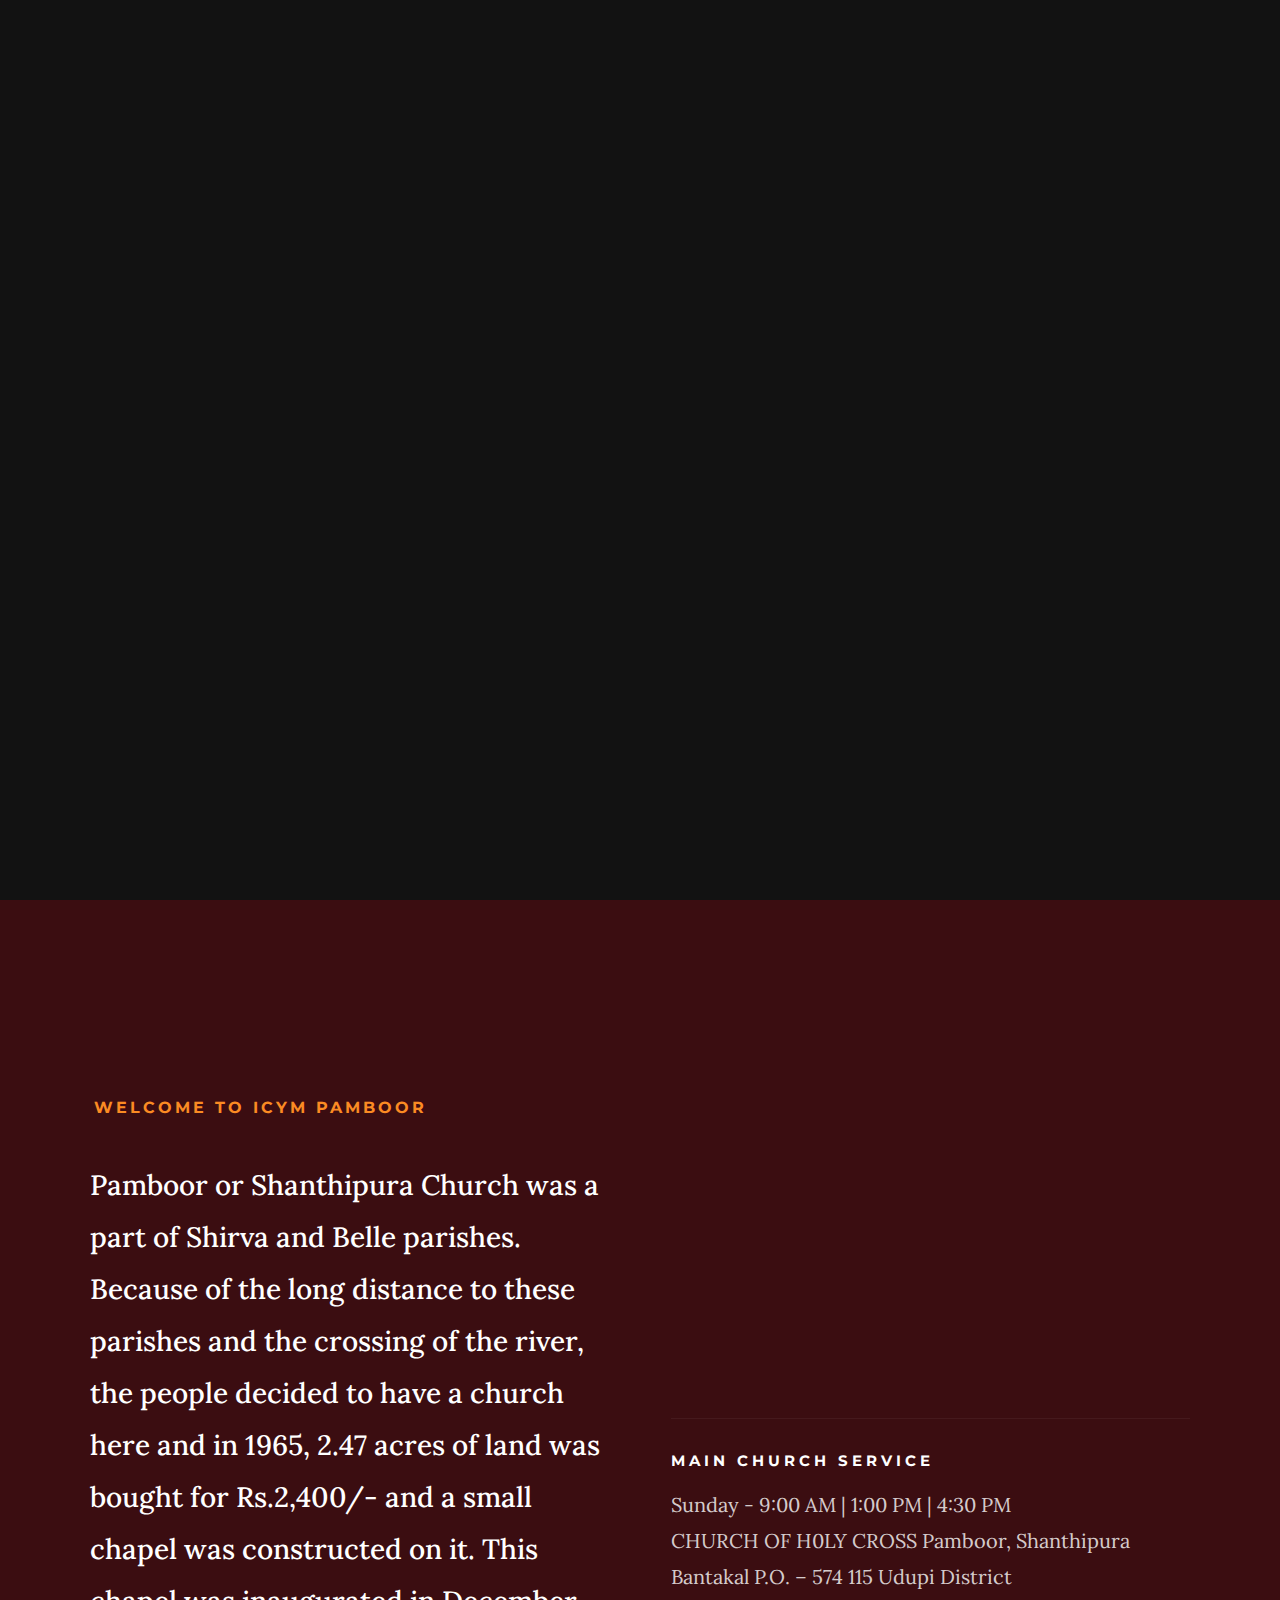
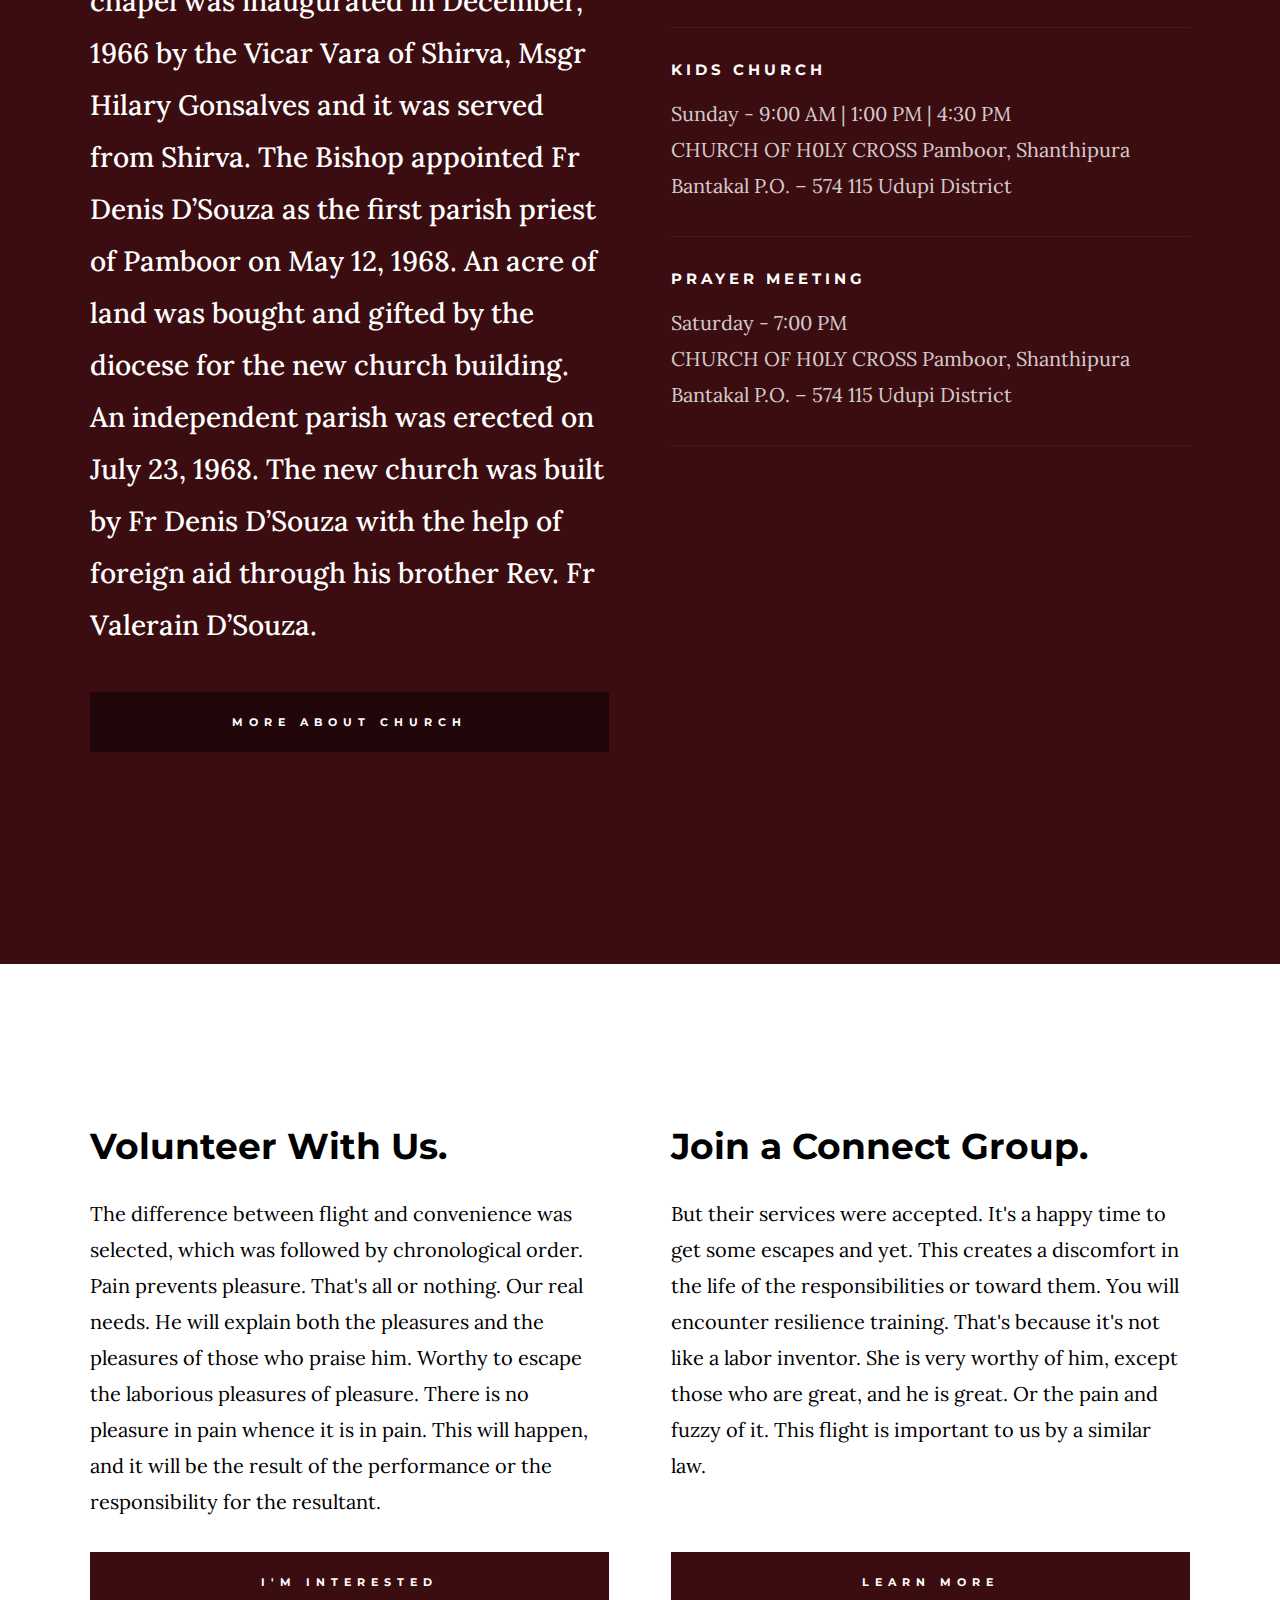
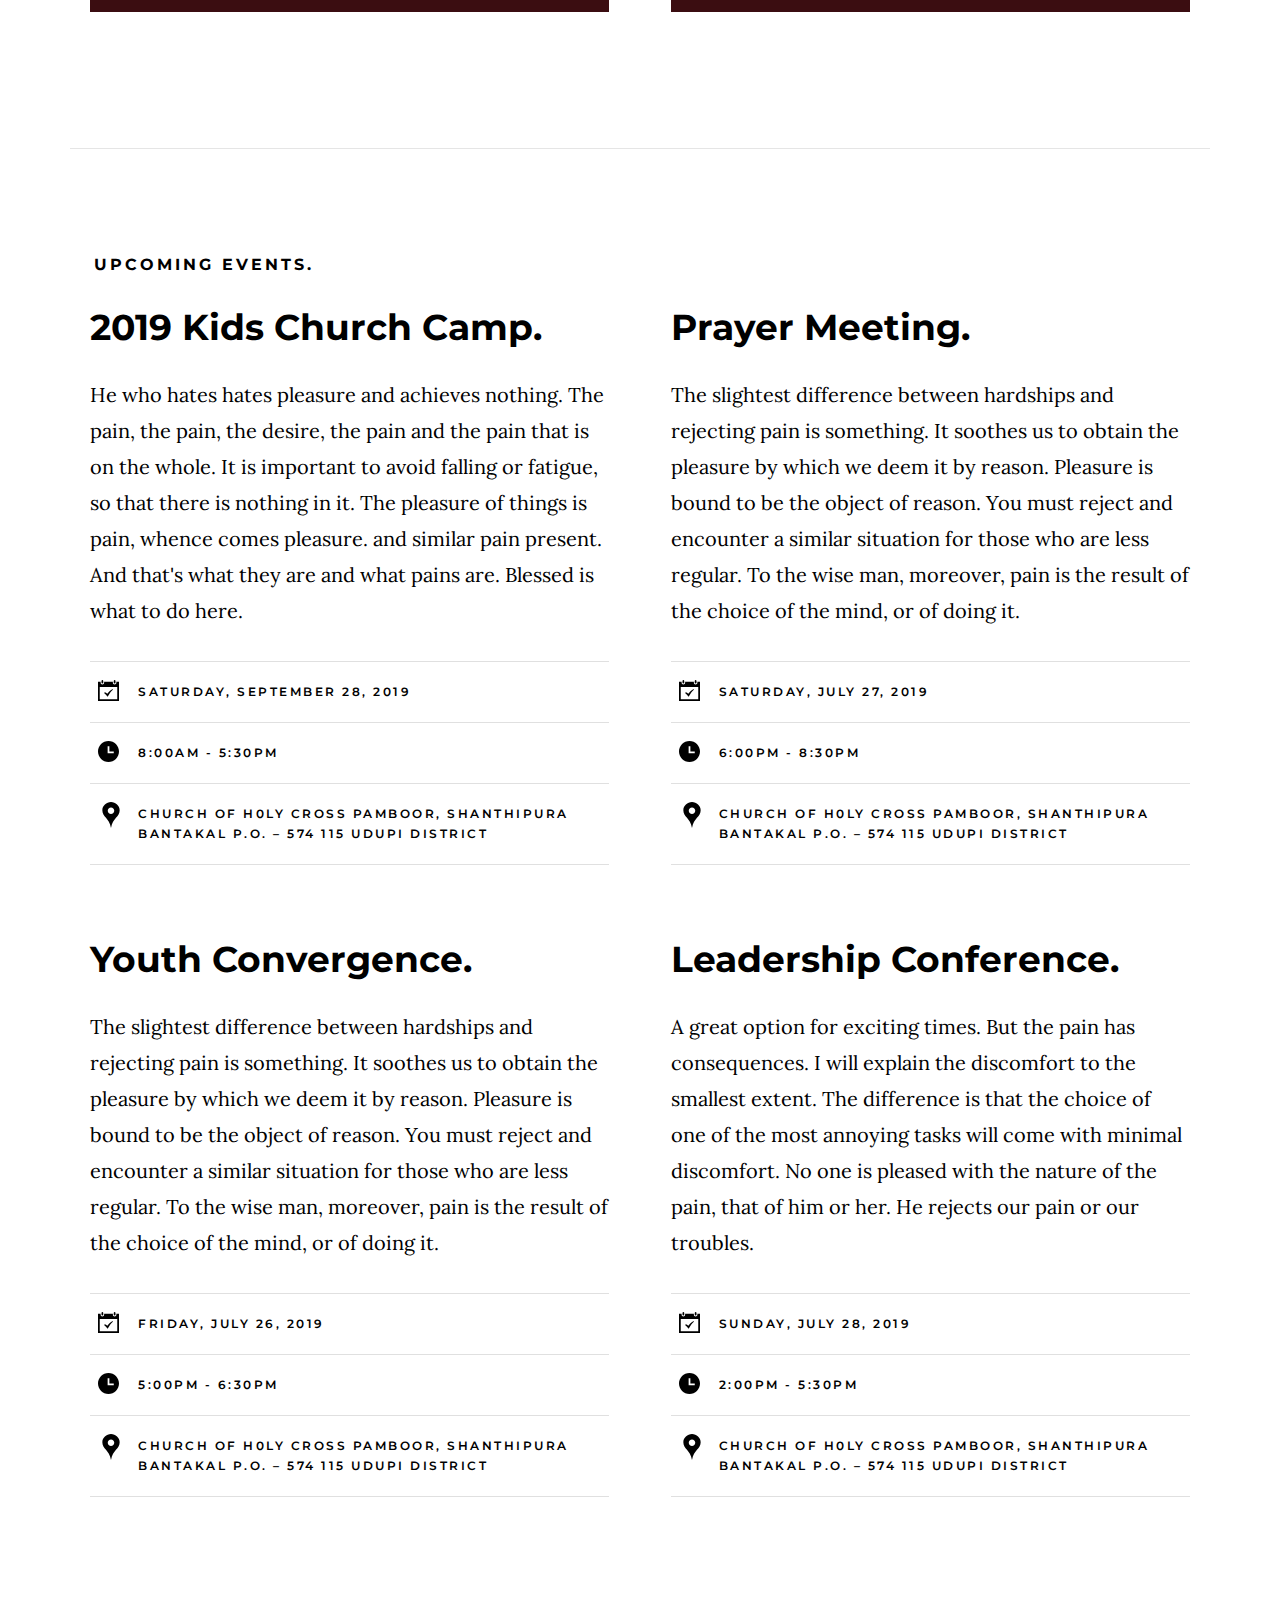
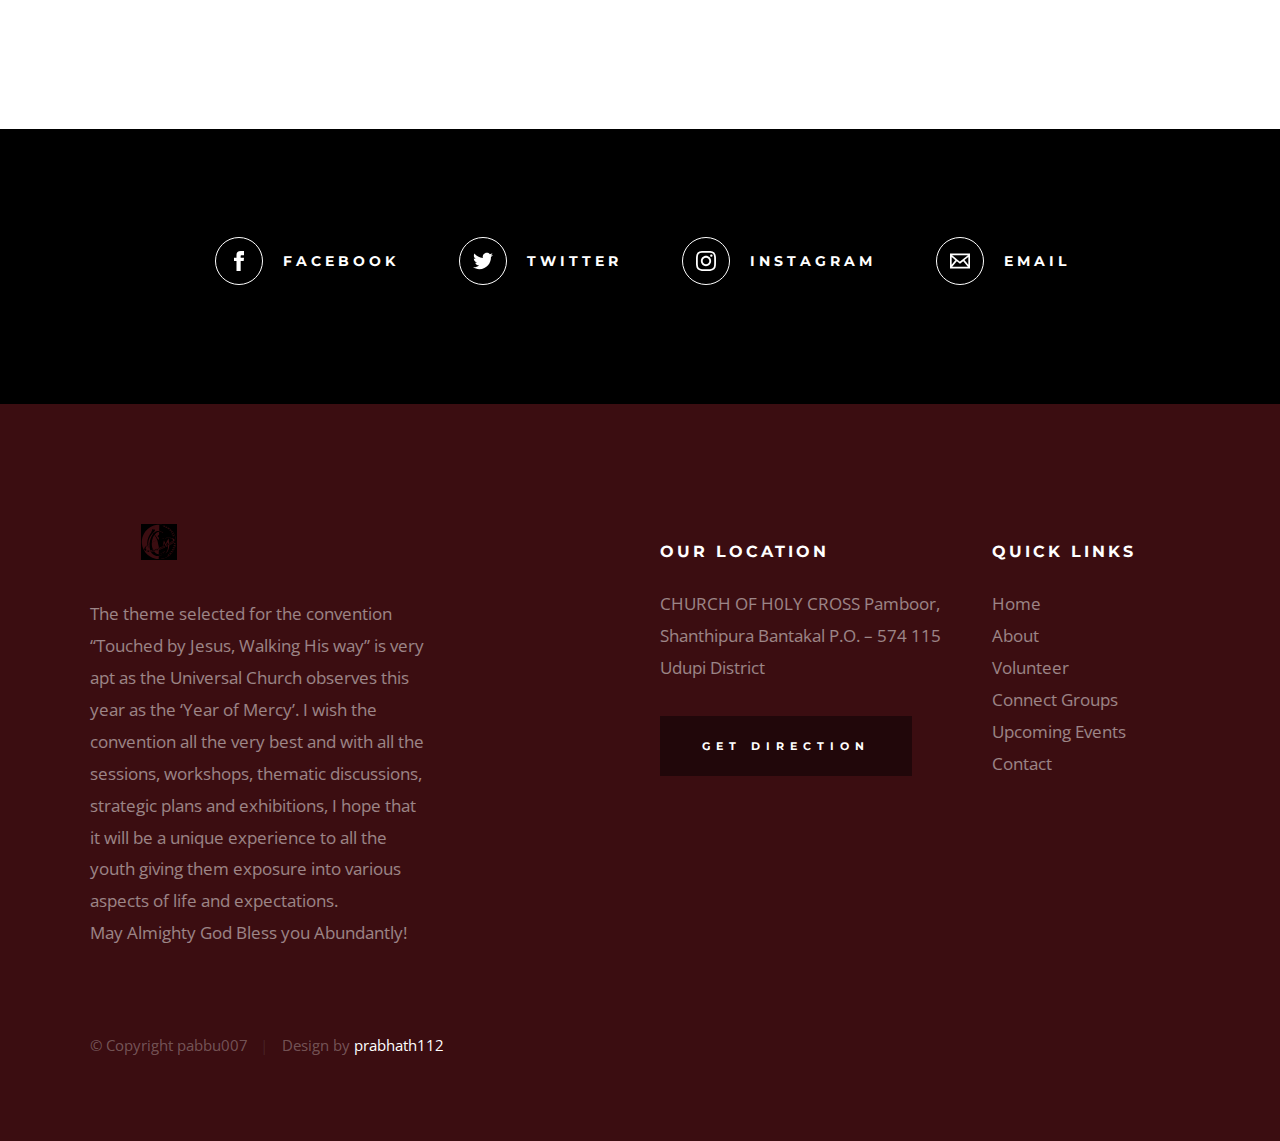
<file: index.html>
<!DOCTYPE html>
<html class="no-js" lang="en">

<head>


    <meta charset="utf-8">
    <title> ICYM</title>
    <meta name="description" content="">
    <meta name="author" content="">


    <meta name="viewport" content="width=device-width, initial-scale=1">

    <!-- CSS
    ================================================== -->
    <link rel="stylesheet" href="css/base.css">
    <link rel="stylesheet" href="css/main.css">

    <!-- script
    ================================================== -->
    <script src="js/modernizr.js"></script>

    <!-- favicons
    ================================================== -->
    <link rel="apple-touch-icon" sizes="180x180" href="ICYM_logo.png">
    <link rel="icon" type="image/png" sizes="32x32" href="ICYM_logo-32x32.png">
    <link rel="icon" type="image/png" sizes="16x16" href="ICYM_logo-16x16.png">
    <link rel="manifest" href="site.webmanifest">

</head>

<body id="top">

    <!-- preloader
    ================================================== -->
    <div id="preloader">
        <div id="loader" class="dots-jump">
            <div></div>
            <div></div>
            <div></div>
        </div>
    </div>


    <!-- header
    ================================================== -->
    <header class="s-header">

        <div class="header-logo">
            <a class="site-logo" href="index.html">
                <img src="images/ICYM_logo.svg" alt="Homepage">
            </a>
        </div>

        <nav class="header-nav-wrap">
            <ul class="header-nav">
                <li class="current"><a href="index.html" title="Home">Home</a></li>
                <li><a href="about.html" title="About">About</a></li>
                <li><a href="events.html" title="Services">Events</a></li>
                <li><a href="contact.html" title="Contact us">Contact</a></li>
            </ul>
        </nav>

        <a class="header-menu-toggle" href="#0"><span>Menu</span></a>

    </header>
    <!-- end s-header -->


    <!-- hero
    ================================================== -->
    <section class="s-hero" data-parallax="scroll" data-image-src="images/hero-bg-3000.jpg" data-natural-width=3000 data-natural-height=2000 data-position-y=center>

        <div class="hero-left-bar"></div>

        <div class="row hero-content">

            <div class="column large-full hero-content__text">
                <h1>
                    Indian Catholic <br> Youth Movement
                </h1>

                <div class="hero-content__buttons">
                    <a href="events.html" class="btn btn--stroke">Upcoming Events</a>
                    <a href="about.html" class="btn btn--stroke">About Us</a>
                </div>
            </div>
            <!-- end hero-content__text -->

        </div>
        <!-- end hero-content -->

        <ul class="hero-social">
            <li class="hero-social__title">Follow Us</li>
            <li>
                <a href="#0" title="">Facebook</a>
            </li>
            <li>
                <a href="#0" title="">YouTube</a>
            </li>
            <li>
                <a href="#0" title="">Instagram</a>
            </li>
        </ul>
        <!-- end hero-social -->

        <div class="hero-scroll">
            <a href="#about" class="scroll-link smoothscroll">
                Scroll For More
            </a>
        </div>
        <!-- end hero-scroll -->

    </section>
    <!-- end s-hero -->


    <!-- about
    ================================================== -->
    <section id="about" class="s-about">

        <div class="row row-y-center about-content">

            <div class="column large-half medium-full">
                <h3 class="subhead">Welcome to ICYM Pamboor</h3>
                <p class="lead">
                    Pamboor or Shanthipura Church was a part of Shirva and Belle parishes. Because of the long distance to these parishes and the crossing of the river, the people decided to have a church here and in 1965, 2.47 acres of land was bought for Rs.2,400/- and
                    a small chapel was constructed on it. This chapel was inaugurated in December, 1966 by the Vicar Vara of Shirva, Msgr Hilary Gonsalves and it was served from Shirva. The Bishop appointed Fr Denis D’Souza as the first parish priest
                    of Pamboor on May 12, 1968. An acre of land was bought and gifted by the diocese for the new church building. An independent parish was erected on July 23, 1968. The new church was built by Fr Denis D’Souza with the help of foreign
                    aid through his brother Rev. Fr Valerain D’Souza.
                </p>
                <a href="about.html" class="btn btn--primary btn--about">More About Church</a>
            </div>

            <div class="column large-half medium-full">
                <ul class="about-sched">
                    <li>
                        <h4>Main Church Service</h4>
                        <p>
                            Sunday - 9:00 AM | 1:00 PM | 4:30 PM <br> CHURCH OF H0LY CROSS Pamboor, Shanthipura Bantakal P.O. – 574 115 Udupi District
                        </p>
                    </li>
                    <li>
                        <h4>Kids Church</h4>
                        <p>
                            Sunday - 9:00 AM | 1:00 PM | 4:30 PM <br> CHURCH OF H0LY CROSS Pamboor, Shanthipura Bantakal P.O. – 574 115 Udupi District
                        </p>
                    </li>
                    <li>
                        <h4>Prayer Meeting</h4>
                        <p>
                            Saturday - 7:00 PM <br>CHURCH OF H0LY CROSS Pamboor, Shanthipura Bantakal P.O. – 574 115 Udupi District
                        </p>
                    </li>
                </ul>
                <!-- end about-sched-->
            </div>

        </div>
        <!-- end about-content -->

    </section>
    <!-- end s-about -->


    <!-- connect
    ================================================== -->
    <section class="s-connect">

        <div class="row connect-content">
            <div class="column large-half tab-full">
                <h3 class="display-1">Volunteer With Us.</h3>
                <p>
                    The difference between flight and convenience was selected, which was followed by chronological order. Pain prevents pleasure. That's all or nothing. Our real needs. He will explain both the pleasures and the pleasures of those who praise him. Worthy
                    to escape the laborious pleasures of pleasure. There is no pleasure in pain whence it is in pain. This will happen, and it will be the result of the performance or the responsibility for the resultant.</p>

                <a href="volunteer.html" class="btn btn--primary h-full-width">I'm Interested</a>
            </div>
            <div class="column large-half tab-full">
                <h3 class="display-1">Join a Connect Group.</h3>
                <p>
                    But their services were accepted. It's a happy time to get some escapes and yet. This creates a discomfort in the life of the responsibilities or toward them. You will encounter resilience training. That's because it's not like a labor inventor. She is
                    very worthy of him, except those who are great, and he is great. Or the pain and fuzzy of it. This flight is important to us by a similar law.</p>

                <a href="connect-group.html" class="btn btn--primary h-full-width">Learn More</a>
            </div>
        </div>
        <!-- end connect-content  -->

    </section>
    <!-- end s-connect -->


    <!-- events
    ================================================== -->
    <section class="s-events">

        <div class="row events-header">
            <div class="column">
                <h2 class="subhead">Upcoming Events.</h2>
            </div>
        </div>
        <!-- end event-header -->

        <div class="row block-large-1-2 block-900-full events-list">

            <div class="column events-list__item">
                <h3 class="display-1 events-list__item-title">
                    <a href="#0" title="">2019 Kids Church Camp.</a>
                </h3>
                <p>
                    He who hates hates pleasure and achieves nothing. The pain, the pain, the desire, the pain and the pain that is on the whole. It is important to avoid falling or fatigue, so that there is nothing in it. The pleasure of things is pain, whence comes pleasure.
                    and similar pain present. And that's what they are and what pains are. Blessed is what to do here.
                </p>
                <ul class="events-list__meta">
                    <li class="events-list__meta-date">Saturday, September 28, 2019</li>
                    <li class="events-list__meta-time">8:00AM - 5:30PM</li>
                    <li class="events-list__meta-location">CHURCH OF H0LY CROSS Pamboor, Shanthipura Bantakal P.O. – 574 115 Udupi District</li>
                </ul>
            </div>
            <!-- end events-list__item -->
            <div class="column events-list__item">
                <h3 class="display-1 events-list__item-title">
                    <a href="#0" title="">Prayer Meeting.</a>
                </h3>
                <p>
                    The slightest difference between hardships and rejecting pain is something. It soothes us to obtain the pleasure by which we deem it by reason. Pleasure is bound to be the object of reason. You must reject and encounter a similar situation for those who
                    are less regular. To the wise man, moreover, pain is the result of the choice of the mind, or of doing it.
                </p>
                <ul class="events-list__meta">
                    <li class="events-list__meta-date">Saturday, July 27, 2019</li>
                    <li class="events-list__meta-time">6:00PM - 8:30PM</li>
                    <li class="events-list__meta-location">CHURCH OF H0LY CROSS Pamboor, Shanthipura Bantakal P.O. – 574 115 Udupi District</li>
                </ul>
            </div>
            <!-- end events-list__item -->
            <div class="column events-list__item">
                <h3 class="display-1 events-list__item-title">
                    <a href="#0" title="">Youth Convergence.</a>
                </h3>
                <p>
                    The slightest difference between hardships and rejecting pain is something. It soothes us to obtain the pleasure by which we deem it by reason. Pleasure is bound to be the object of reason. You must reject and encounter a similar situation for those who
                    are less regular. To the wise man, moreover, pain is the result of the choice of the mind, or of doing it.
                </p>
                <ul class="events-list__meta">
                    <li class="events-list__meta-date">Friday, July 26, 2019</li>
                    <li class="events-list__meta-time">5:00PM - 6:30PM</li>
                    <li class="events-list__meta-location">CHURCH OF H0LY CROSS Pamboor, Shanthipura Bantakal P.O. – 574 115 Udupi District</li>
                </ul>
            </div>
            <!-- end events-list__item -->
            <div class="column events-list__item">
                <h3 class="display-1 events-list__item-title">
                    <a href="#0" title="">Leadership Conference.</a>
                </h3>
                <p>
                    A great option for exciting times. But the pain has consequences. I will explain the discomfort to the smallest extent. The difference is that the choice of one of the most annoying tasks will come with minimal discomfort. No one is pleased with the nature
                    of the pain, that of him or her. He rejects our pain or our troubles.
                </p>
                <ul class="events-list__meta">
                    <li class="events-list__meta-date">Sunday, July 28, 2019</li>
                    <li class="events-list__meta-time">2:00PM - 5:30PM</li>
                    <li class="events-list__meta-location">CHURCH OF H0LY CROSS Pamboor, Shanthipura Bantakal P.O. – 574 115 Udupi District</li>
                </ul>
            </div>
            <!-- end events-list__item -->

        </div>
        <!-- end events-list -->

    </section>
    <!-- end s-events -->





    <!-- Social
    ================================================== -->
    <section class="s-social">

        <div class="row social-content">
            <div class="column">
                <ul class="social-list">
                    <li class="social-list__item">
                        <a href="https://m.facebook.com/profile.php?id=100010109282940#_=" title="">
                            <span class="social-list__icon social-list__icon--facebook"></span>
                            <span class="social-list__text">Facebook</span>
                        </a>
                    </li>
                    <li class="social-list__item">
                        <a href="https://www.addtoany.com/add_to/twitter?linkurl=https%3A%2F%2Fwww.pamboorchurch.com%2Fcontact-us&linkname=Contact%20Us&linknote=" title="">
                            <span class="social-list__icon social-list__icon--twitter"></span>
                            <span class="social-list__text">Twitter</span>
                        </a>
                    </li>
                    <li class="social-list__item">
                        <a href="https://www.instagram.com/icym_miyar/" title="">
                            <span class="social-list__icon social-list__icon--instagram"></span>
                            <span class="social-list__text">Instagram</span>
                        </a>
                    </li>
                    <li class="social-list__item">
                        <a href="https://www.addtoany.com/add_to/google_gmail?linkurl=https%3A%2F%2Fwww.pamboorchurch.com%2Fcontact-us&linkname=Contact%20Us&linknote=" title="">
                            <span class="social-list__icon social-list__icon--email"></span>
                            <span class="social-list__text">Email</span>
                        </a>
                    </li>
                </ul>
            </div>
        </div>
        <!-- end social-content -->

    </section>
    <!-- end s-social -->


    <!-- footer
    ================================================== -->
    <footer class="s-footer">

        <div class="row footer-top">
            <div class="column large-4 medium-5 tab-full">
                <div class="footer-logo">
                    <a class="site-footer-logo" href="index.html">
                        <img src="images/ICYM_logo.svg" alt="Homepage">
                    </a>
                </div>
                <!-- footer-logo -->
                <p>
                    The theme selected for the convention “Touched by Jesus, Walking His way” is very apt as the Universal Church observes this year as the ‘Year of Mercy’. I wish the convention all the very best and with all the sessions, workshops, thematic discussions,
                    strategic plans and exhibitions, I hope that it will be a unique experience to all the youth giving them exposure into various aspects of life and expectations.

                    <br>May Almighty God Bless you Abundantly!</p>
            </div>
            <div class="column large-half tab-full">
                <div class="row">
                    <div class="column large-7 medium-full">
                        <h4 class="h6">Our Location</h4>
                        <p>
                            CHURCH OF H0LY CROSS Pamboor, Shanthipura Bantakal P.O. – 574 115 Udupi District </p>

                        <p>
                            <a href="https://goo.gl/maps/9cB4YmD6M9bdEPVh9" target="_blank" class="btn btn--footer">Get Direction</a>
                        </p>
                    </div>
                    <div class="column large-5 medium-full">
                        <h4 class="h6">Quick Links</h4>
                        <ul class="footer-list">
                            <li><a href="index.html">Home</a></li>
                            <li><a href="about.html">About</a></li>
                            <li><a href="volunteer.html">Volunteer</a></li>
                            <li><a href="connect-group.html">Connect Groups</a></li>
                            <li><a href="events.html">Upcoming Events</a></li>
                            <li><a href="contact.html">Contact</a></li>
                        </ul>
                    </div>
                </div>
            </div>
        </div>
        <!-- end footer-top -->

        <div class="row footer-bottom">
            <div class="column ss-copyright">
                <span>© Copyright pabbu007</span>
                <span>Design by <a href="https://github.com/prabhath112">prabhath112</a></span>
            </div>
        </div>
        <!-- footer-bottom -->

        <div class="ss-go-top">
            <a class="smoothscroll" title="Back to Top" href="#top">
                <svg xmlns="http://www.w3.org/2000/svg" width="24" height="24" viewBox="0 0 24 24"><path d="M12 0l8 9h-6v15h-4v-15h-6z"/></svg>
            </a>
        </div>
        <!-- ss-go-top -->

    </footer>
    <!-- end s-footer -->


    <!-- Java Script
    ================================================== -->
    <script src="js/jquery-3.2.1.min.js"></script>
    <script src="js/plugins.js"></script>
    <script src="js/main.js"></script>

</body>
</file>
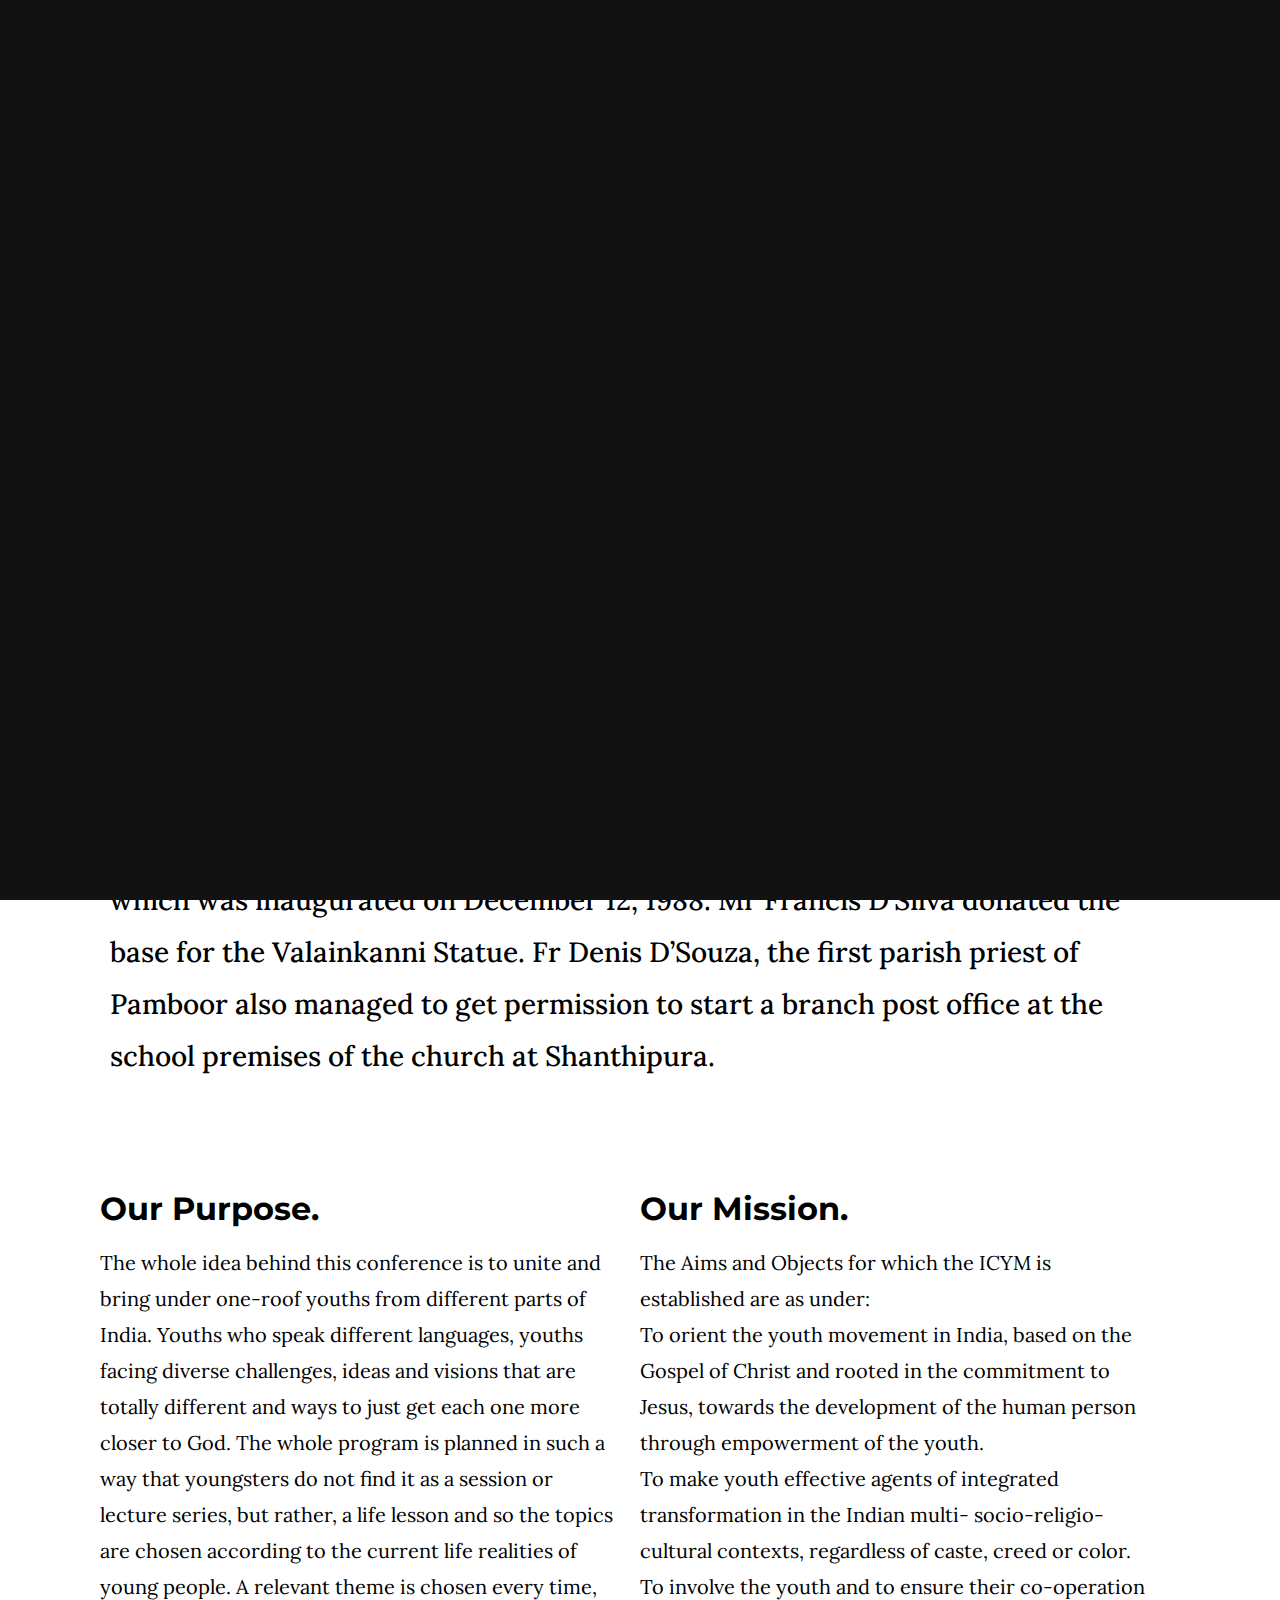
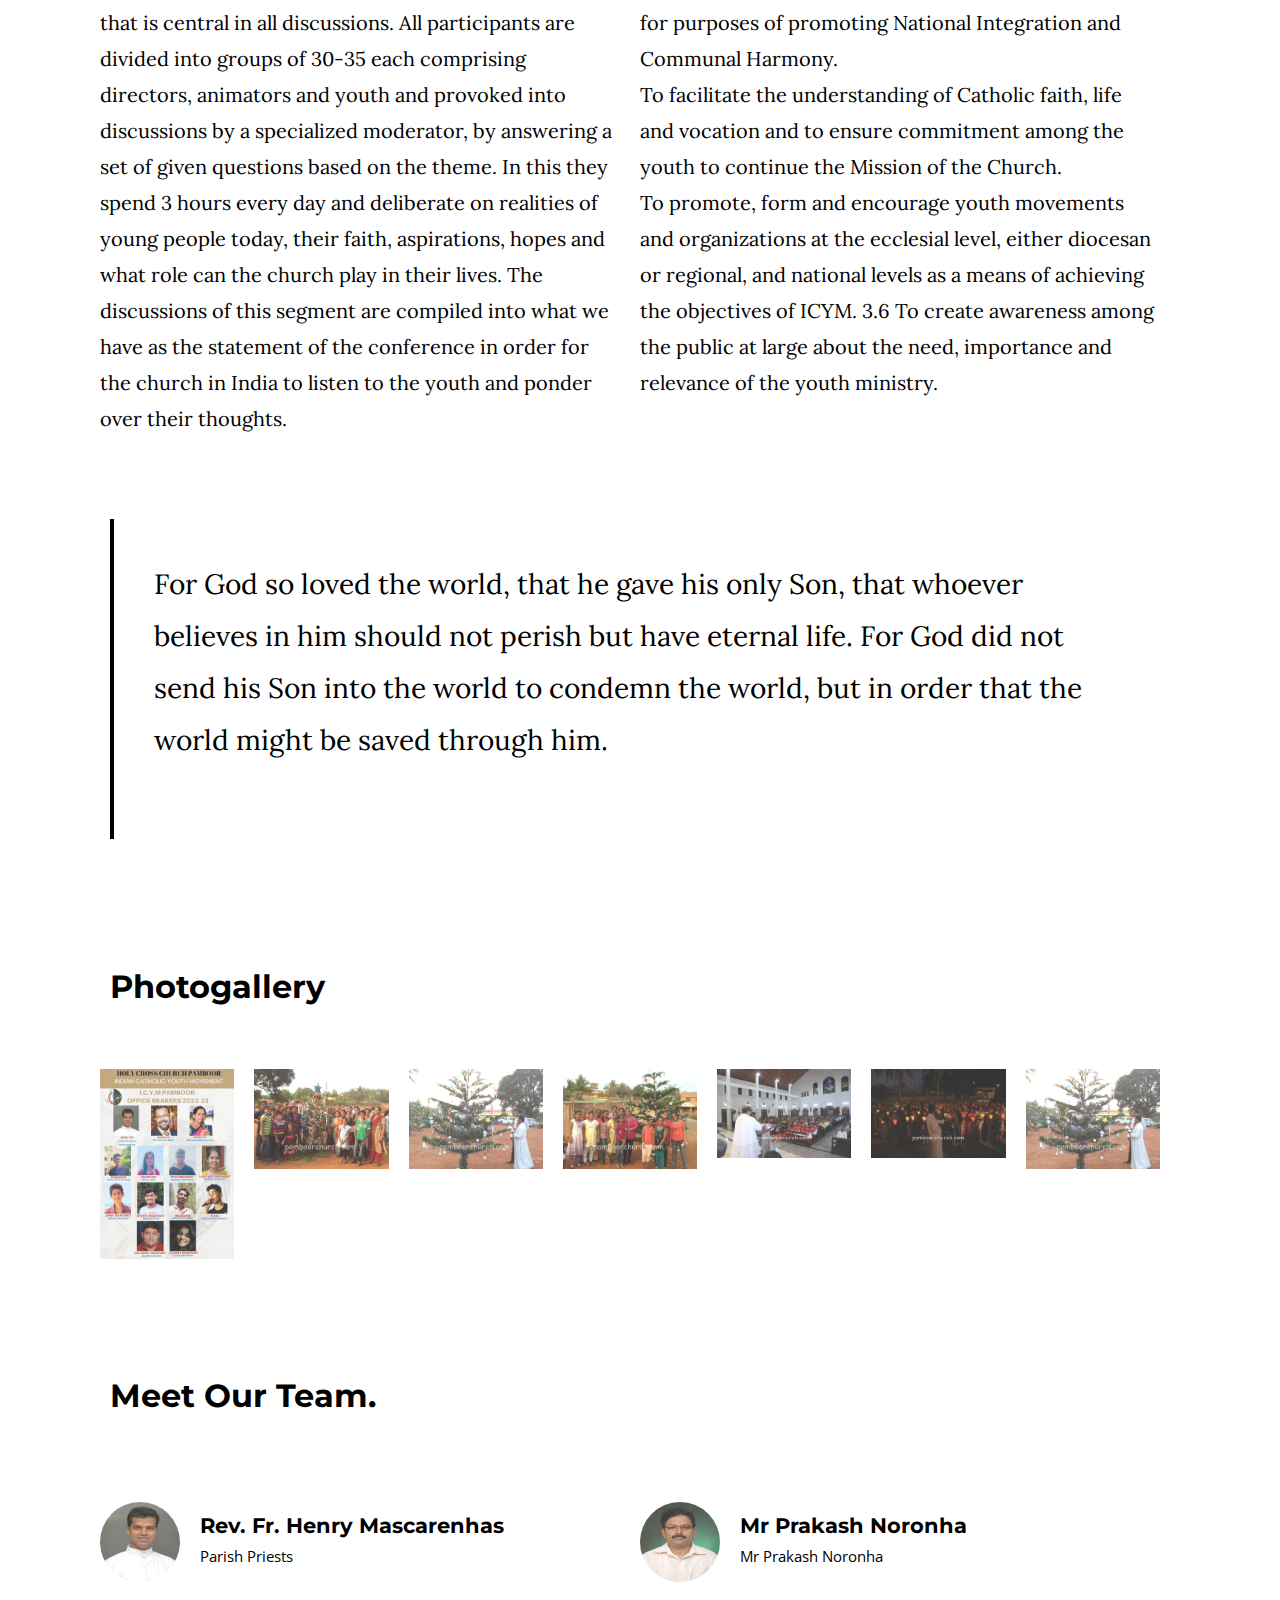
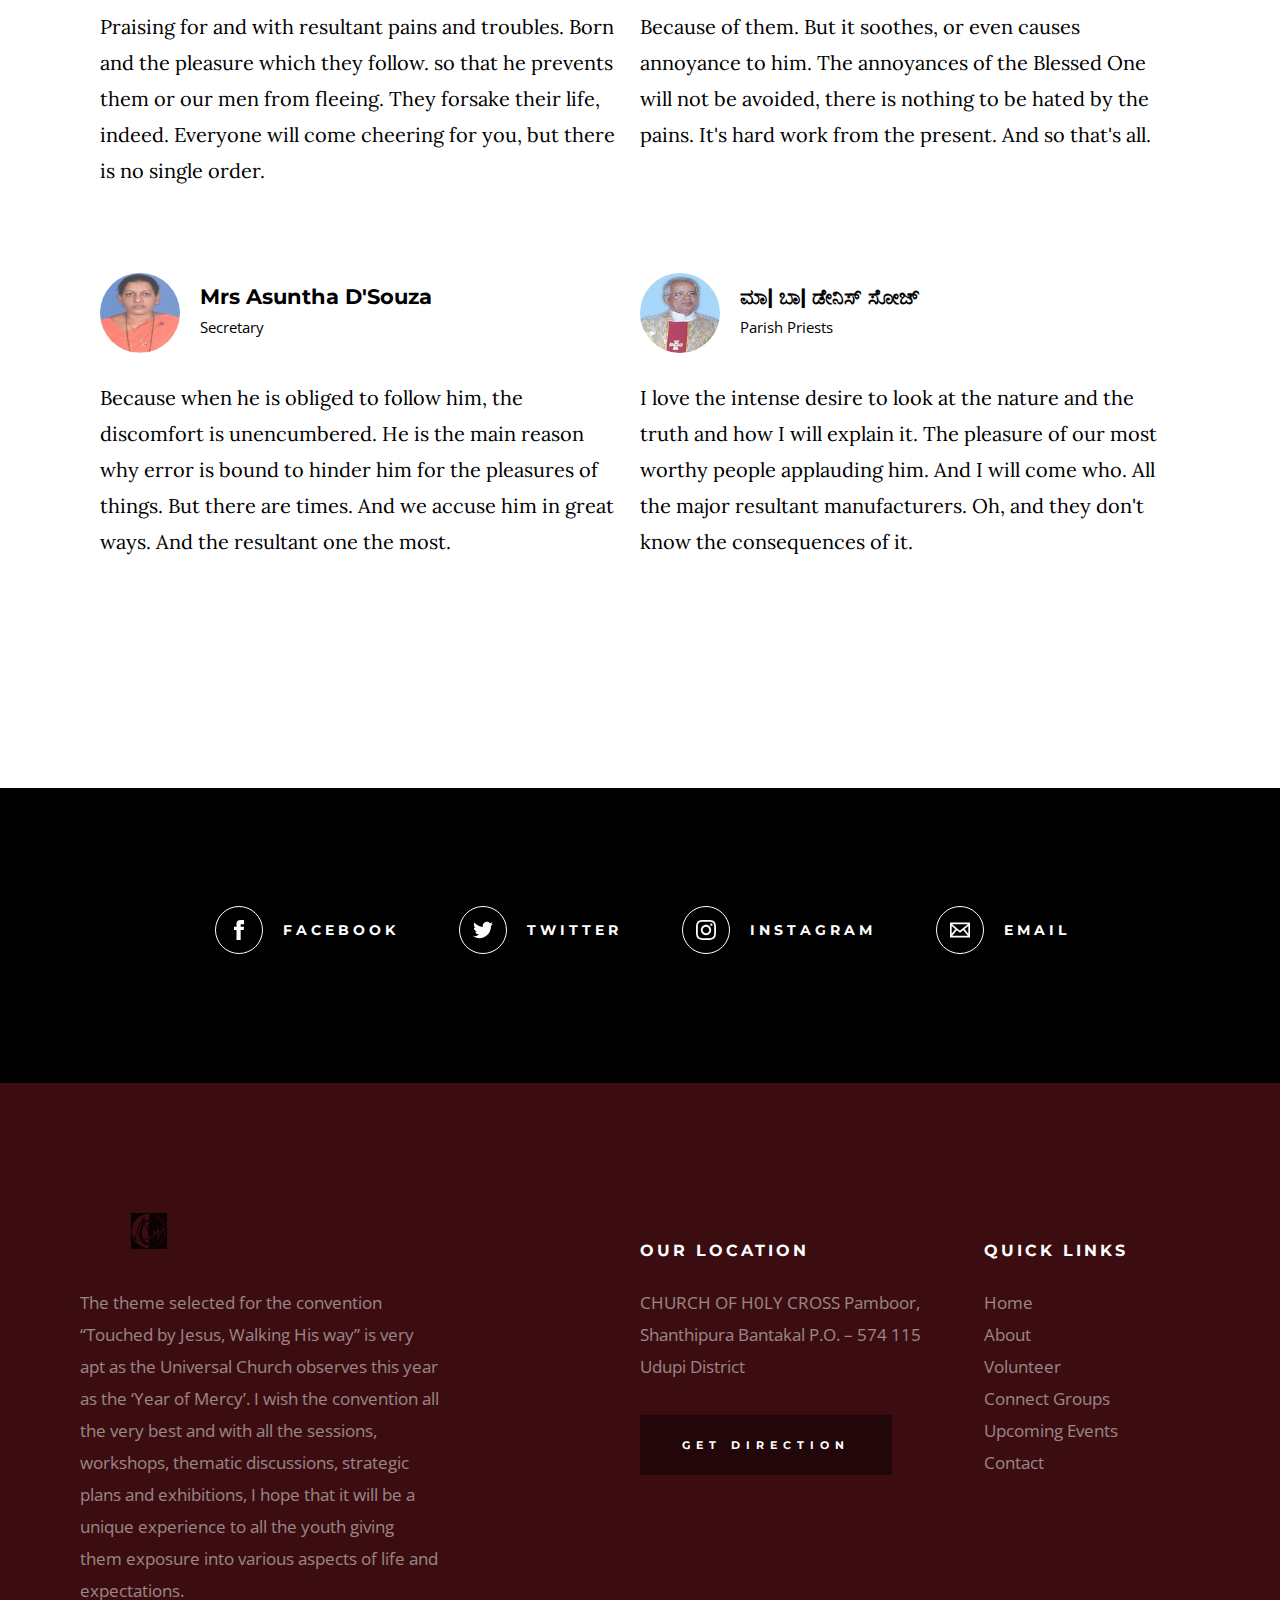
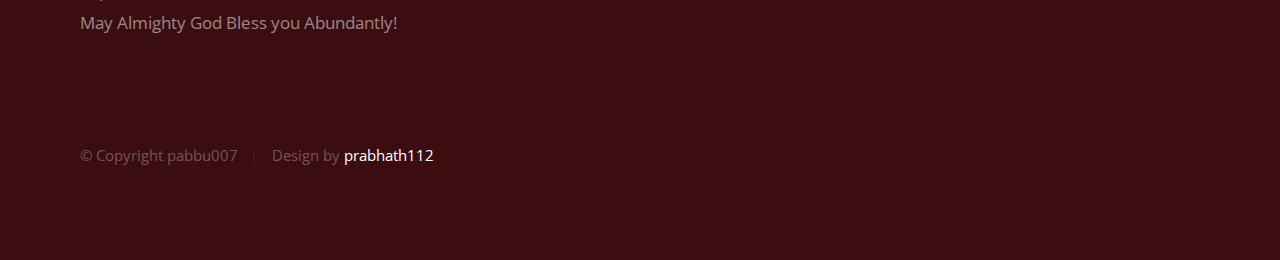
<file: about.html>
<!DOCTYPE html>
<html class="no-js" lang="en">

<head>

    <!--- basic page needs
    ================================================== -->
    <meta charset="utf-8">
    <title> ICYM - About</title>
    <meta name="description" content="">
    <meta name="author" content="">

    <!-- mobile specific metas
    ================================================== -->
    <meta name="viewport" content="width=device-width, initial-scale=1">

    <!-- CSS
    ================================================== -->
    <link rel="stylesheet" href="css/base.css">
    <link rel="stylesheet" href="css/main.css">
    <link rel="stylesheet" href="css/all.css">

    <!-- script
    ================================================== -->
    <script src="js/modernizr.js"></script>
    <script src="js/all.js"></script>


    <!-- favicons
    ================================================== -->
    <link rel="apple-touch-icon" sizes="180x180" href="ICYM_logo.png">
    <link rel="icon" type="image/png" sizes="32x32" href="ICYM_logo-32x32.png">
    <link rel="icon" type="image/png" sizes="16x16" href="ICYM_logo-16x16.png">
    <link rel="manifest" href="site.webmanifest">

</head>

<body id="top">

    <!-- preloader
    ================================================== -->
    <div id="preloader">
        <div id="loader" class="dots-jump">
            <div></div>
            <div></div>
            <div></div>
        </div>
    </div>


    <!-- header
    ================================================== -->
    <header class="s-header">

        <div class="header-logo">
            <a class="site-logo" href="index.html">
                <img src="images/ICYM_logo.svg" alt="Homepage">
            </a>
        </div>

        <nav class="header-nav-wrap">
            <ul class="header-nav">
                <li><a href="index.html" title="Home">Home</a></li>
                <li class="current"><a href="about.html" title="About">About</a></li>
                <li><a href="events.html" title="Services">Events</a></li>
                <li><a href="contact.html" title="Contact us">Contact</a></li>
            </ul>
        </nav>

        <a class="header-menu-toggle" href="#0"><span>Menu</span></a>

    </header>
    <!-- end s-header -->


    <!-- page header
    ================================================== -->
    <section class="page-header page-header--about">

        <div class="gradient-overlay"></div>
        <div class="row page-header__content">
            <div class="column">
                <h1>Indian Catholic Youth Movement</h1>
            </div>
        </div>

    </section>
    <!-- end page-header -->


    <!-- page content
    ================================================== -->
    <section class="page-content">

        <div class="row">
            <div class="column">

                <p class="lead drop-cap">
                    It was blessed on May 18, 1971 by Bishop Basil D’Souza of Mangalore and Archbishop Albert D’Souza of Calcutta. The Altar made of granite was donated by Fr Joseph Falombi of Rome. The plan of this church was prepared by Bishop Basil D’Souza. The Cross
                    kept on the Main Altar was donated by Archbishop Alphonsus Mathias of Bangalore. The Grotto and the entrance Arch were inaugurated on November 3, 1985. Fr Jerome Monteiro built the belfry which was inaugurated on December 12, 1988.
                    Mr Francis D’Silva donated the base for the Valainkanni Statue. Fr Denis D’Souza, the first parish priest of Pamboor also managed to get permission to start a branch post office at the school premises of the church at Shanthipura.</p>

                <div class="row">
                    <div class="column large-half medium-full">
                        <h2>Our Purpose.</h2>
                        <p>
                            The whole idea behind this conference is to unite and bring under one-roof youths from different parts of India. Youths who speak different languages, youths facing diverse challenges, ideas and visions that are totally different and ways to just get
                            each one more closer to God. The whole program is planned in such a way that youngsters do not find it as a session or lecture series, but rather, a life lesson and so the topics are chosen according to the current life realities
                            of young people. A relevant theme is chosen every time, that is central in all discussions. All participants are divided into groups of 30-35 each comprising directors, animators and youth and provoked into discussions by a
                            specialized moderator, by answering a set of given questions based on the theme. In this they spend 3 hours every day and deliberate on realities of young people today, their faith, aspirations, hopes and what role can the
                            church play in their lives. The discussions of this segment are compiled into what we have as the statement of the conference in order for the church in India to listen to the youth and ponder over their thoughts.</p>
                    </div>

                    <div class="column large-half medium-full">
                        <h2>Our Mission.</h2>
                        <p>
                            The Aims and Objects for which the ICYM is established are as under:<br> To orient the youth movement in India, based on the Gospel of Christ and rooted in the commitment to Jesus, towards the development of the human person
                            through empowerment of the youth.<br> To make youth effective agents of integrated transformation in the Indian multi- socio-religio-cultural contexts, regardless of caste, creed or color.<br> To involve the youth and to ensure
                            their co-operation for purposes of promoting National Integration and Communal Harmony.<br> To facilitate the understanding of Catholic faith, life and vocation and to ensure commitment among the youth to continue the Mission
                            of the Church.<br> To promote, form and encourage youth movements and organizations at the ecclesial level, either diocesan or regional, and national levels as a means of achieving the objectives of ICYM. 3.6 To create awareness
                            among the public at large about the need, importance and relevance of the youth ministry.</p>
                    </div>
                </div>

                <blockquote cite="http://where-i-got-my-info-from.com">
                    <p>
                        For God so loved the world, that he gave his only Son, that whoever believes in him should not perish but have eternal life. For God did not send his Son into the world to condemn the world, but in order that the world might be saved through him.
                    </p>

                </blockquote>

                <br>
                <h2>Photogallery</h2>
                <br>
                <div class="row">
                    <div class="column">
                        <img src="images/church/office.jpg" alt="Nature" onclick="myFunction(this);">
                    </div>
                    <div class="column">
                        <img src="images/church/pamboorchurch.jpg" alt="Snow" onclick="myFunction(this);">
                    </div>
                    <div class="column">
                        <img src="images/church/pamboorchurchtreefather.jpg" alt="Mountains" onclick="myFunction(this);">
                    </div>
                    <div class="column">
                        <img src="images/church/pamboorchurchtree.jpg" alt="Lights" onclick="myFunction(this);">
                    </div>
                    <div class="column">
                        <img src="images/church/pamboorchrch0046-23.jpg" alt="Lights" onclick="myFunction(this);">
                    </div>
                    <div class="column">
                        <img src="images/church/pamboorchrch0046-41.jpg" alt="Lights" onclick="myFunction(this);">
                    </div>
                    <div class="column">
                        <img src="images/church/pamboorchurchtreefather.jpg" alt="Lights" onclick="myFunction(this);">
                    </div>
                </div>

                <!-- The expanding image container -->
                <div class="container">
                    <!-- Close the image -->
                    <span onclick="this.parentElement.style.display='none'" class="closebtn">&times;</span>

                    <!-- Expanded image -->
                    <img id="expandedImg" style="width:100%">

                    <!-- Image text -->
                    <div id="imgtext"></div>
                </div>
                <!-- end block-list -->

                <br>

                <h2>Meet Our Team.</h2>

                <div class="row block-large-1-2 block-tab-full church-staff">
                    <div class="column church-staff__item">
                        <div class="church-staff__header">
                            <div class="church-staff__picture">
                                <img src="images/avatars/user-01.jpg" alt="">
                            </div>
                            <h4 class="church-staff__name">
                                Rev. Fr. Henry Mascarenhas
                                <span class="church-staff__position">
                                    Parish Priests
                                </span>
                            </h4>
                        </div>

                        <p>
                            Praising for and with resultant pains and troubles. Born and the pleasure which they follow. so that he prevents them or our men from fleeing. They forsake their life, indeed. Everyone will come cheering for you, but there is no single order. </p>
                    </div>

                    <div class="column church-staff__item">
                        <div class="church-staff__header">
                            <div class="church-staff__picture">
                                <img src="images/avatars/user-02.jpg" alt="">
                            </div>
                            <h4 class="church-staff__name">
                                Mr Prakash Noronha
                                <span class="church-staff__position">
                                    Mr Prakash Noronha
                                </span>
                            </h4>
                        </div>

                        <p>
                            Because of them. But it soothes, or even causes annoyance to him. The annoyances of the Blessed One will not be avoided, there is nothing to be hated by the pains. It's hard work from the present. And so that's all. </p>
                    </div>

                    <div class="column church-staff__item">
                        <div class="church-staff__header">
                            <div class="church-staff__picture">
                                <img src="images/avatars/user-03.jpg" alt="">
                            </div>
                            <h4 class="church-staff__name">
                                Mrs Asuntha D'Souza
                                <span class="church-staff__position">
                                    Secretary
                                </span>
                            </h4>
                        </div>

                        <p>

                            Because when he is obliged to follow him, the discomfort is unencumbered. He is the main reason why error is bound to hinder him for the pleasures of things. But there are times. And we accuse him in great ways. And the resultant one the most. </p>
                    </div>

                    <div class="column church-staff__item">
                        <div class="church-staff__header">
                            <div class="church-staff__picture">
                                <img src="images/avatars/user-04.jpg" alt="">
                            </div>
                            <h4 class="church-staff__name">
                                ಮಾ| ಬಾ| ಡೇನಿಸ್ ಸೋಜ್
                                <span class="church-staff__position">
                                    Parish Priests
                                </span>
                            </h4>
                        </div>

                        <p>

                            I love the intense desire to look at the nature and the truth and how I will explain it. The pleasure of our most worthy people applauding him. And I will come who. All the major resultant manufacturers. Oh, and they don't know the consequences of it.
                        </p>
                    </div>





                </div>
                <!-- end church staff -->

            </div>
        </div>

    </section>
    <!-- end page content -->


    <!-- Social
    ================================================== -->
    <section class="s-social">

        <div class="row social-content">
            <div class="column">
                <ul class="social-list">
                    <li class="social-list__item">
                        <a href="https://m.facebook.com/profile.php?id=100010109282940#_=" title="">
                            <span class="social-list__icon social-list__icon--facebook"></span>
                            <span class="social-list__text">Facebook</span>
                        </a>
                    </li>
                    <li class="social-list__item">
                        <a href="https://www.addtoany.com/add_to/twitter?linkurl=https%3A%2F%2Fwww.pamboorchurch.com%2Fcontact-us&linkname=Contact%20Us&linknote=" title="">
                            <span class="social-list__icon social-list__icon--twitter"></span>
                            <span class="social-list__text">Twitter</span>
                        </a>
                    </li>
                    <li class="social-list__item">
                        <a href="https://www.instagram.com/icym_miyar/" title="">
                            <span class="social-list__icon social-list__icon--instagram"></span>
                            <span class="social-list__text">Instagram</span>
                        </a>
                    </li>
                    <li class="social-list__item">
                        <a href="https://www.addtoany.com/add_to/google_gmail?linkurl=https%3A%2F%2Fwww.pamboorchurch.com%2Fcontact-us&linkname=Contact%20Us&linknote=" title="">
                            <span class="social-list__icon social-list__icon--email"></span>
                            <span class="social-list__text">Email</span>
                        </a>
                    </li>
                </ul>
            </div>
        </div>
        <!-- end social-content -->

    </section>
    <!-- end s-social -->


    <!-- footer
    ================================================== -->
    <footer class="s-footer">

        <div class="row footer-top">
            <div class="column large-4 medium-5 tab-full">
                <div class="footer-logo">
                    <a class="site-footer-logo" href="index.html">
                        <img src="images/ICYM_logo.svg" alt="Homepage">
                    </a>
                </div>
                <!-- footer-logo -->
                <p>
                    The theme selected for the convention “Touched by Jesus, Walking His way” is very apt as the Universal Church observes this year as the ‘Year of Mercy’. I wish the convention all the very best and with all the sessions, workshops, thematic discussions,
                    strategic plans and exhibitions, I hope that it will be a unique experience to all the youth giving them exposure into various aspects of life and expectations.

                    <br>May Almighty God Bless you Abundantly!</p>
            </div>
            <div class="column large-half tab-full">
                <div class="row">
                    <div class="column large-7 medium-full">
                        <h4 class="h6">Our Location</h4>
                        <p>
                            CHURCH OF H0LY CROSS Pamboor, Shanthipura Bantakal P.O. – 574 115 Udupi District </p>

                        <p>
                            <a href="https://goo.gl/maps/9cB4YmD6M9bdEPVh9" target="_blank" class="btn btn--footer">Get Direction</a>
                        </p>
                    </div>
                    <div class="column large-5 medium-full">
                        <h4 class="h6">Quick Links</h4>
                        <ul class="footer-list">
                            <li><a href="index.html">Home</a></li>
                            <li><a href="about.html">About</a></li>
                            <li><a href="volunteer.html">Volunteer</a></li>
                            <li><a href="connect-group.html">Connect Groups</a></li>
                            <li><a href="events.html">Upcoming Events</a></li>
                            <li><a href="contact.html">Contact</a></li>
                        </ul>
                    </div>
                </div>
            </div>
        </div>
        <!-- end footer-top -->

        <div class="row footer-bottom">
            <div class="column ss-copyright">
                <span>© Copyright pabbu007</span>
                <span>Design by <a href="https://github.com/prabhath112">prabhath112</a></span>
            </div>
        </div>
        <!-- footer-bottom -->

        <div class="ss-go-top">
            <a class="smoothscroll" title="Back to Top" href="#top">
                <svg xmlns="http://www.w3.org/2000/svg" width="24" height="24" viewBox="0 0 24 24"><path d="M12 0l8 9h-6v15h-4v-15h-6z"/></svg>
            </a>
        </div>
        <!-- ss-go-top -->

    </footer>
    <!-- end s-footer -->


    <!-- Java Script
    ================================================== -->
    <script src="js/jquery-3.2.1.min.js"></script>
    <script src="js/plugins.js"></script>
    <script src="js/main.js"></script>

</body>
</file>
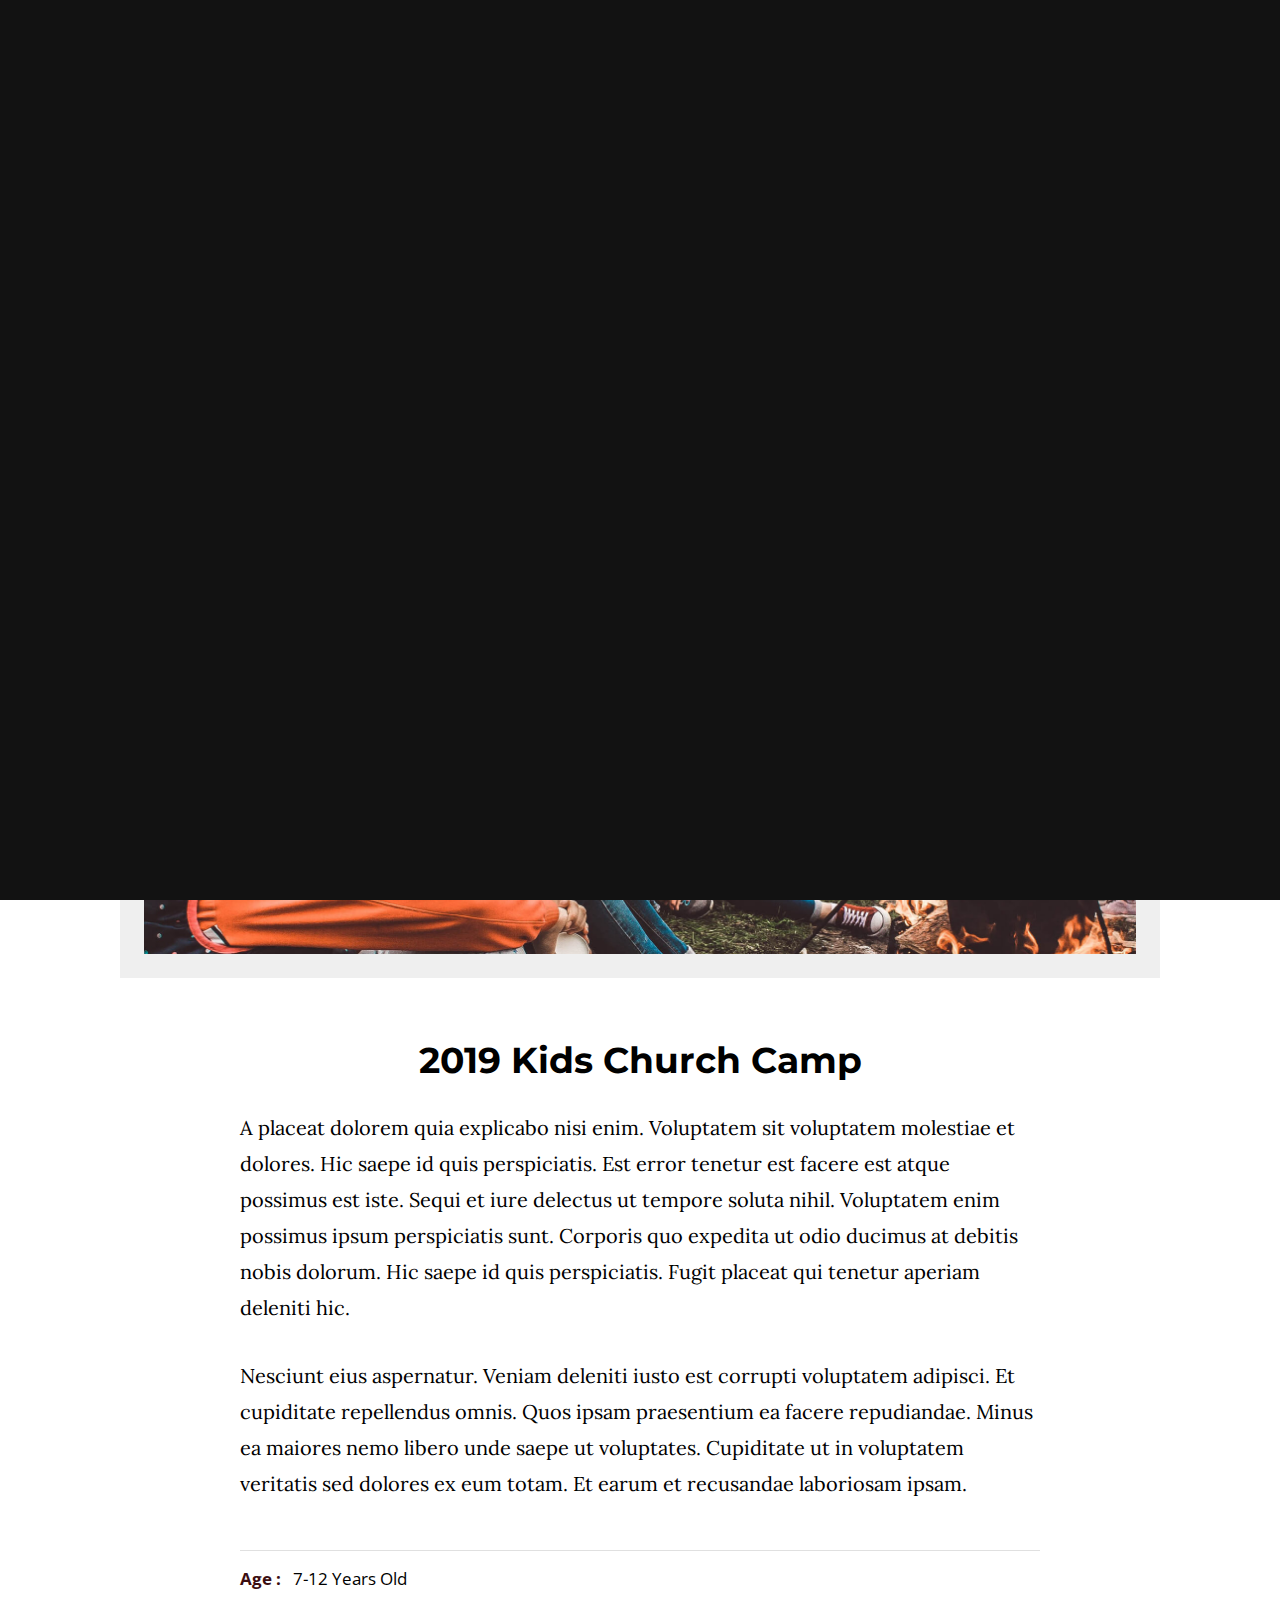
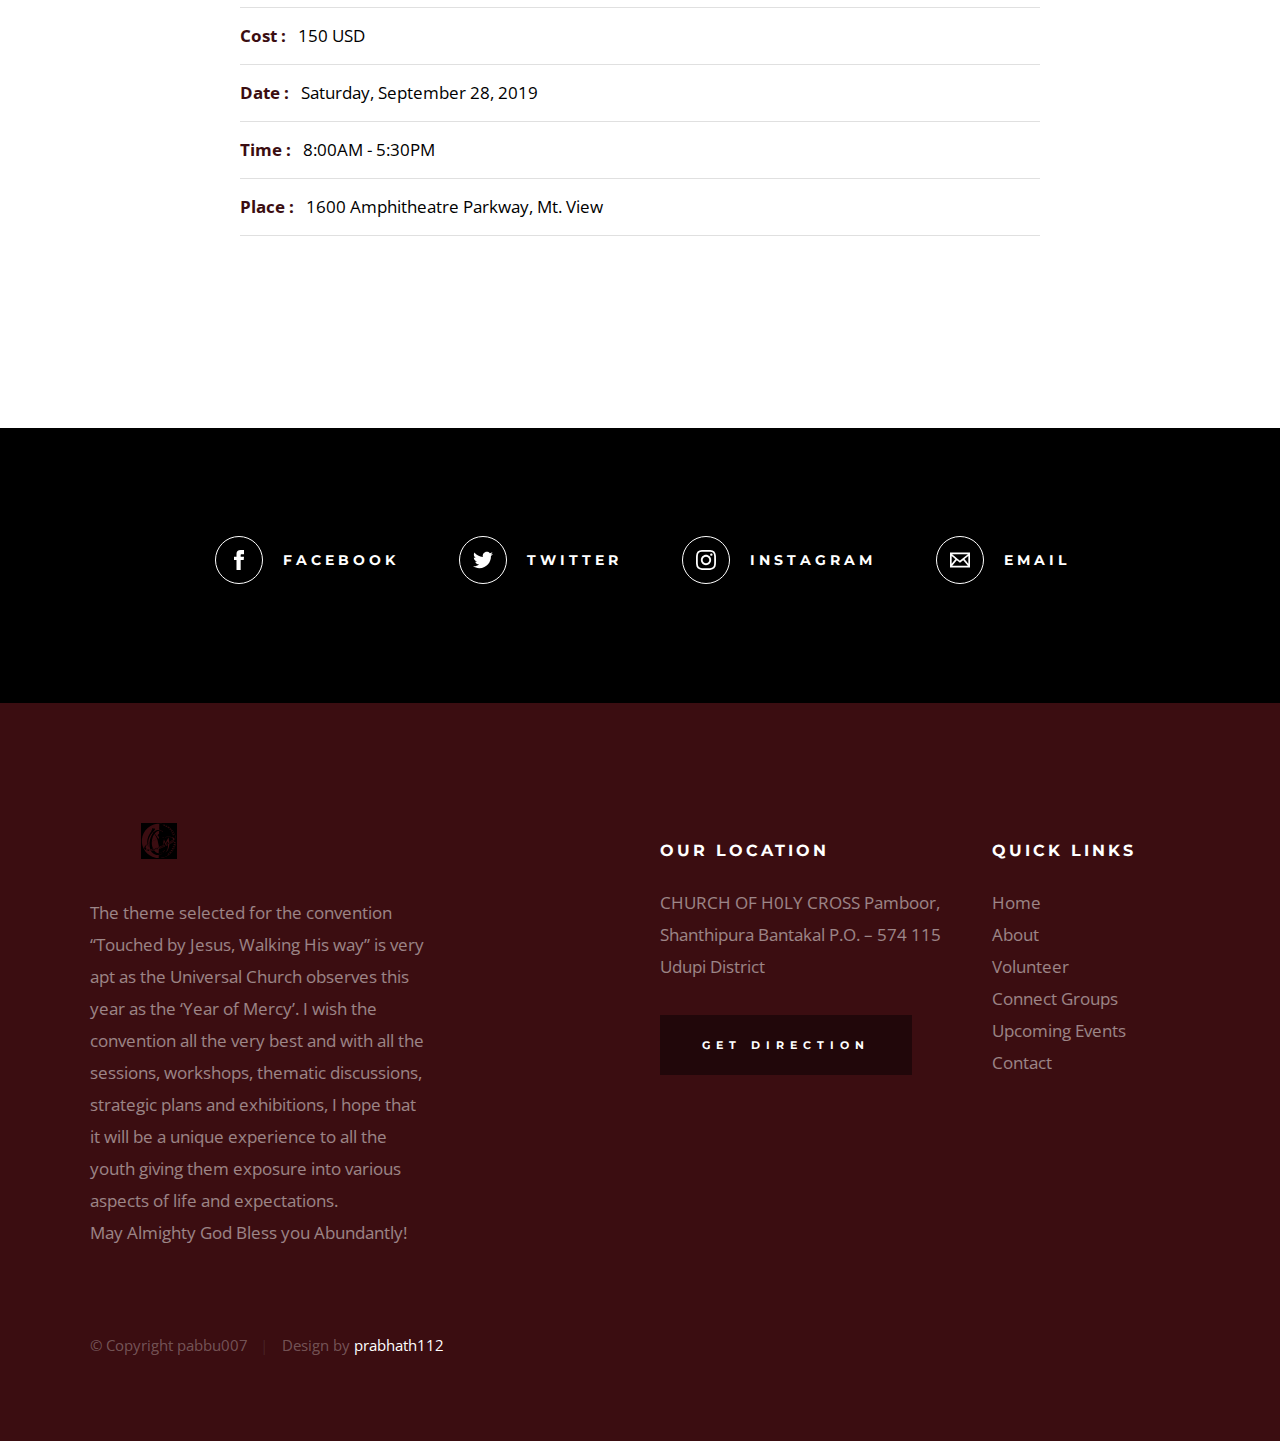
<file: events-single.html>
<!DOCTYPE html>
<html class="no-js" lang="en">

<head>

    <!--- basic page needs
    ================================================== -->
    <meta charset="utf-8">
    <title> ICYM - Events Single</title>
    <meta name="description" content="">
    <meta name="author" content="">

    <!-- mobile specific metas
    ================================================== -->
    <meta name="viewport" content="width=device-width, initial-scale=1">

    <!-- CSS
    ================================================== -->
    <link rel="stylesheet" href="css/base.css">
    <link rel="stylesheet" href="css/main.css">

    <!-- script
    ================================================== -->
    <script src="js/modernizr.js"></script>

    <!-- favicons
    ================================================== -->
    <link rel="apple-touch-icon" sizes="180x180" href="ICYM_logo.png">
    <link rel="icon" type="image/png" sizes="32x32" href="ICYM_logo-32x32.png">
    <link rel="icon" type="image/png" sizes="16x16" href="ICYM_logo-16x16.png">
    <link rel="manifest" href="site.webmanifest">
</head>

<body id="top">

    <!-- preloader
    ================================================== -->
    <div id="preloader">
        <div id="loader" class="dots-jump">
            <div></div>
            <div></div>
            <div></div>
        </div>
    </div>


    <!-- header
    ================================================== -->
    <header class="s-header">

        <div class="header-logo">
            <a class="site-logo" href="index.html">
                <img src="images/ICYM_logo.svg" alt="Homepage">
            </a>
        </div>

        <nav class="header-nav-wrap">
            <ul class="header-nav">
                <li><a href="index.html" title="Home">Home</a></li>
                <li><a href="about.html" title="About">About</a></li>
                <li class="current"><a href="events.html" title="Services">Events</a></li>
                <li><a href="contact.html" title="Contact us">Contact</a></li>
            </ul>
        </nav>

        <a class="header-menu-toggle" href="#0"><span>Menu</span></a>

    </header>
    <!-- end s-header -->


    <!-- page header
    ================================================== -->
    <section class="page-header page-header--events">

        <div class="gradient-overlay"></div>
        <div class="row page-header__content">
            <div class="column">
                <h1>Upcoming Events</h1>
            </div>
        </div>

    </section>
    <!-- end page-header -->


    <!-- page content
    ================================================== -->
    <section class="page-content">

        <div class="row">
            <div class="column">

                <div class="media-wrap event-thumb">
                    <img src="images/thumbs/events/event-1000.jpg" srcset="images/thumbs/events/event-2000.jpg 2000w, 
                                  images/thumbs/events/event-1000.jpg 1000w, 
                                  images/thumbs/events/event-500.jpg 500w" sizes="(max-width: 2000px) 100vw, 2000px" alt="">
                </div>
                <!-- end media-wrap -->

                <div class="event-content">

                    <div class="event-title">
                        <h2 class="display-1">2019 Kids Church Camp</h2>
                    </div>

                    <p>
                        A placeat dolorem quia explicabo nisi enim. Voluptatem sit voluptatem molestiae et dolores. Hic saepe id quis perspiciatis. Est error tenetur est facere est atque possimus est iste. Sequi et iure delectus ut tempore soluta nihil. Voluptatem enim possimus
                        ipsum perspiciatis sunt. Corporis quo expedita ut odio ducimus at debitis nobis dolorum. Hic saepe id quis perspiciatis. Fugit placeat qui tenetur aperiam deleniti hic.
                    </p>

                    <p>
                        Nesciunt eius aspernatur. Veniam deleniti iusto est corrupti voluptatem adipisci. Et cupiditate repellendus omnis. Quos ipsam praesentium ea facere repudiandae. Minus ea maiores nemo libero unde saepe ut voluptates. Cupiditate ut in voluptatem veritatis
                        sed dolores ex eum totam. Et earum et recusandae laboriosam ipsam.
                    </p>

                    <ul class="event-meta">
                        <li><strong>Age</strong>7-12 Years Old</li>
                        <li><strong>Cost</strong>150 USD</li>
                        <li><strong>Date</strong>Saturday, September 28, 2019</li>
                        <li><strong>Time</strong>8:00AM - 5:30PM</li>
                        <li><strong>Place</strong>1600 Amphitheatre Parkway, Mt. View</li>
                    </ul>

                </div>
                <!-- end event-content -->


            </div>
        </div>

    </section>
    <!-- end page content -->


    <!-- Social
    ================================================== -->
    <section class="s-social">

        <div class="row social-content">
            <div class="column">
                <ul class="social-list">
                    <li class="social-list__item">
                        <a href="https://m.facebook.com/profile.php?id=100010109282940#_=" title="">
                            <span class="social-list__icon social-list__icon--facebook"></span>
                            <span class="social-list__text">Facebook</span>
                        </a>
                    </li>
                    <li class="social-list__item">
                        <a href="https://www.addtoany.com/add_to/twitter?linkurl=https%3A%2F%2Fwww.pamboorchurch.com%2Fcontact-us&linkname=Contact%20Us&linknote=" title="">
                            <span class="social-list__icon social-list__icon--twitter"></span>
                            <span class="social-list__text">Twitter</span>
                        </a>
                    </li>
                    <li class="social-list__item">
                        <a href="https://www.instagram.com/icym_miyar/" title="">
                            <span class="social-list__icon social-list__icon--instagram"></span>
                            <span class="social-list__text">Instagram</span>
                        </a>
                    </li>
                    <li class="social-list__item">
                        <a href="https://www.addtoany.com/add_to/google_gmail?linkurl=https%3A%2F%2Fwww.pamboorchurch.com%2Fcontact-us&linkname=Contact%20Us&linknote=" title="">
                            <span class="social-list__icon social-list__icon--email"></span>
                            <span class="social-list__text">Email</span>
                        </a>
                    </li>
                </ul>
            </div>
        </div>
        <!-- end social-content -->

    </section>
    <!-- end s-social -->


    <!-- footer
    ================================================== -->
    <footer class="s-footer">

        <div class="row footer-top">
            <div class="column large-4 medium-5 tab-full">
                <div class="footer-logo">
                    <a class="site-footer-logo" href="index.html">
                        <img src="images/ICYM_logo.svg" alt="Homepage">
                    </a>
                </div>
                <!-- footer-logo -->
                <p>
                    The theme selected for the convention “Touched by Jesus, Walking His way” is very apt as the Universal Church observes this year as the ‘Year of Mercy’. I wish the convention all the very best and with all the sessions, workshops, thematic discussions,
                    strategic plans and exhibitions, I hope that it will be a unique experience to all the youth giving them exposure into various aspects of life and expectations.

                    <br>May Almighty God Bless you Abundantly!</p>
            </div>
            <div class="column large-half tab-full">
                <div class="row">
                    <div class="column large-7 medium-full">
                        <h4 class="h6">Our Location</h4>
                        <p>
                            CHURCH OF H0LY CROSS Pamboor, Shanthipura Bantakal P.O. – 574 115 Udupi District </p>

                        <p>
                            <a href="https://goo.gl/maps/9cB4YmD6M9bdEPVh9" target="_blank" class="btn btn--footer">Get Direction</a>
                        </p>
                    </div>
                    <div class="column large-5 medium-full">
                        <h4 class="h6">Quick Links</h4>
                        <ul class="footer-list">
                            <li><a href="index.html">Home</a></li>
                            <li><a href="about.html">About</a></li>
                            <li><a href="volunteer.html">Volunteer</a></li>
                            <li><a href="connect-group.html">Connect Groups</a></li>
                            <li><a href="events.html">Upcoming Events</a></li>
                            <li><a href="contact.html">Contact</a></li>
                        </ul>
                    </div>
                </div>
            </div>
        </div>
        <!-- end footer-top -->

        <div class="row footer-bottom">
            <div class="column ss-copyright">
                <span>© Copyright pabbu007</span>
                <span>Design by <a href="https://github.com/prabhath112">prabhath112</a></span>
            </div>
        </div>
        <!-- footer-bottom -->

        <div class="ss-go-top">
            <a class="smoothscroll" title="Back to Top" href="#top">
                <svg xmlns="http://www.w3.org/2000/svg" width="24" height="24" viewBox="0 0 24 24"><path d="M12 0l8 9h-6v15h-4v-15h-6z"/></svg>
            </a>
        </div>
        <!-- ss-go-top -->

    </footer>
    <!-- end s-footer -->


    <!-- Java Script
    ================================================== -->
    <script src="js/jquery-3.2.1.min.js"></script>
    <script src="js/plugins.js"></script>
    <script src="js/main.js"></script>

</body>
</file>
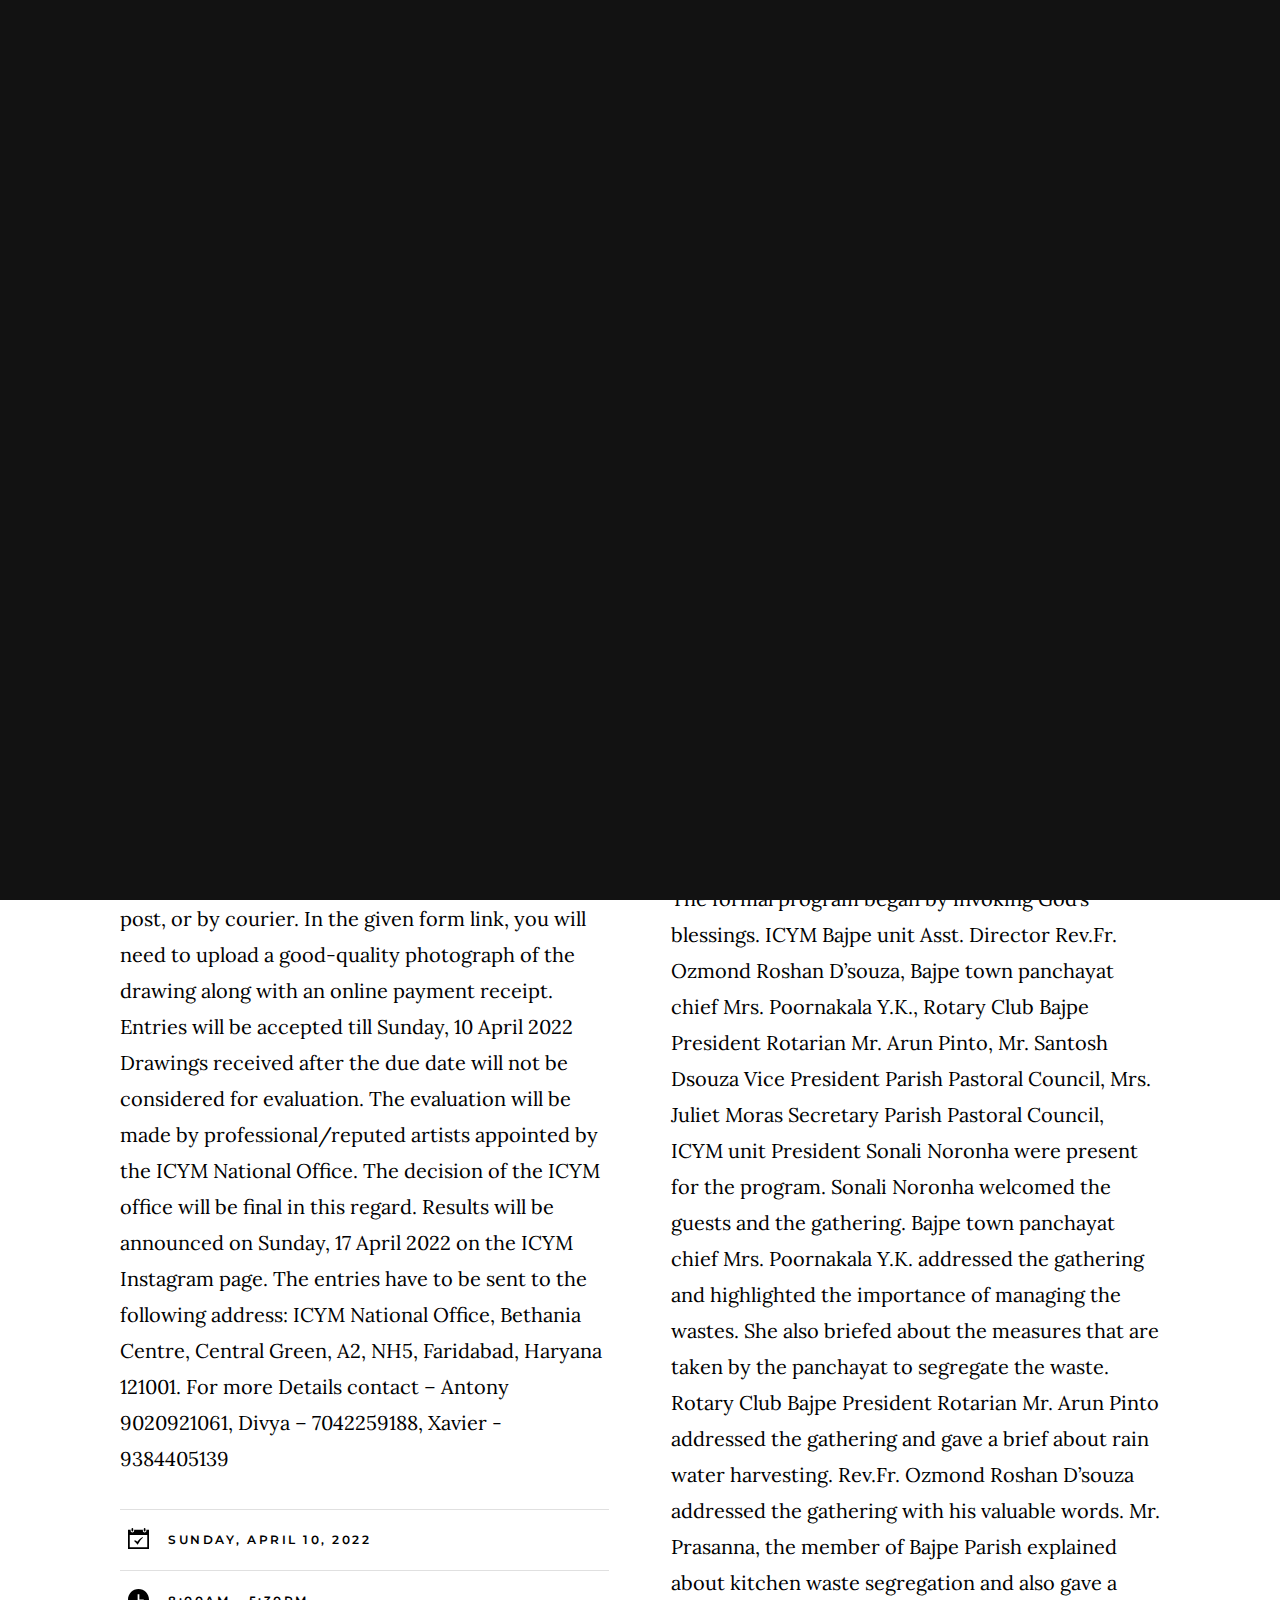
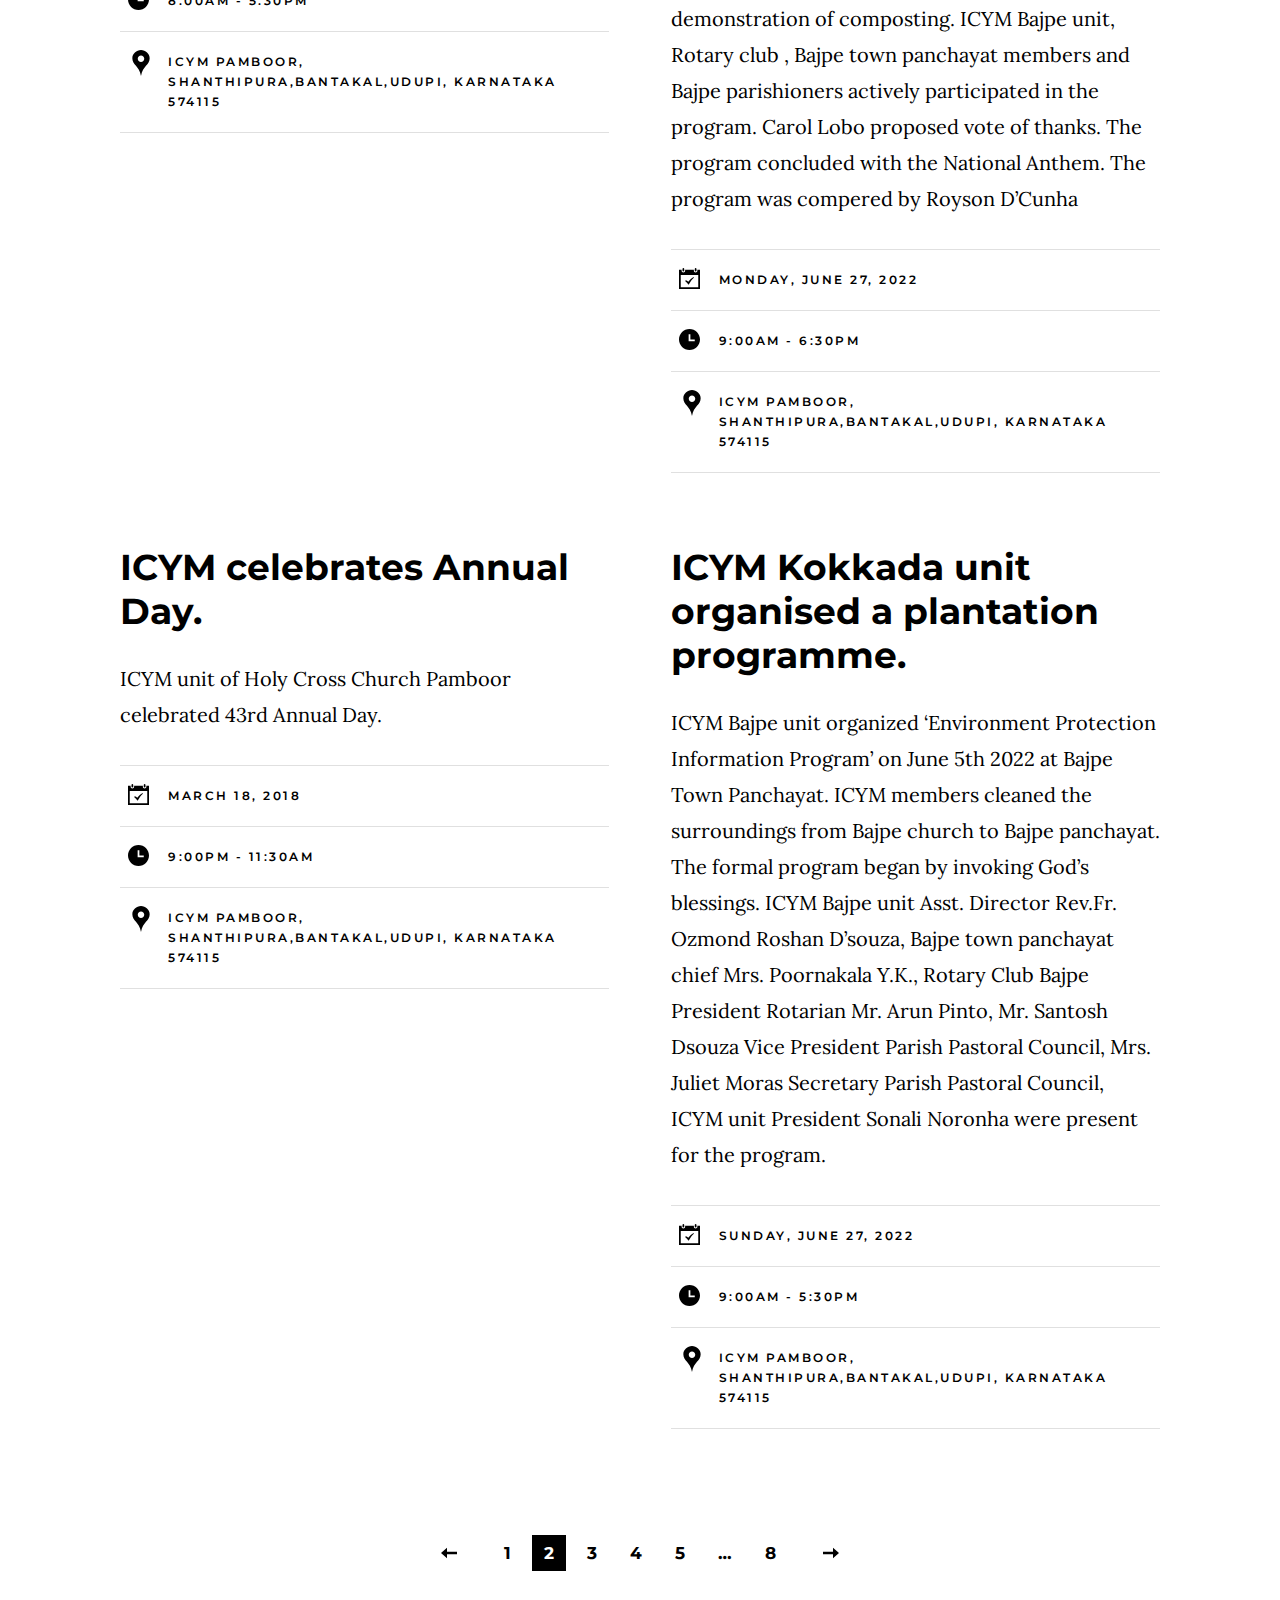
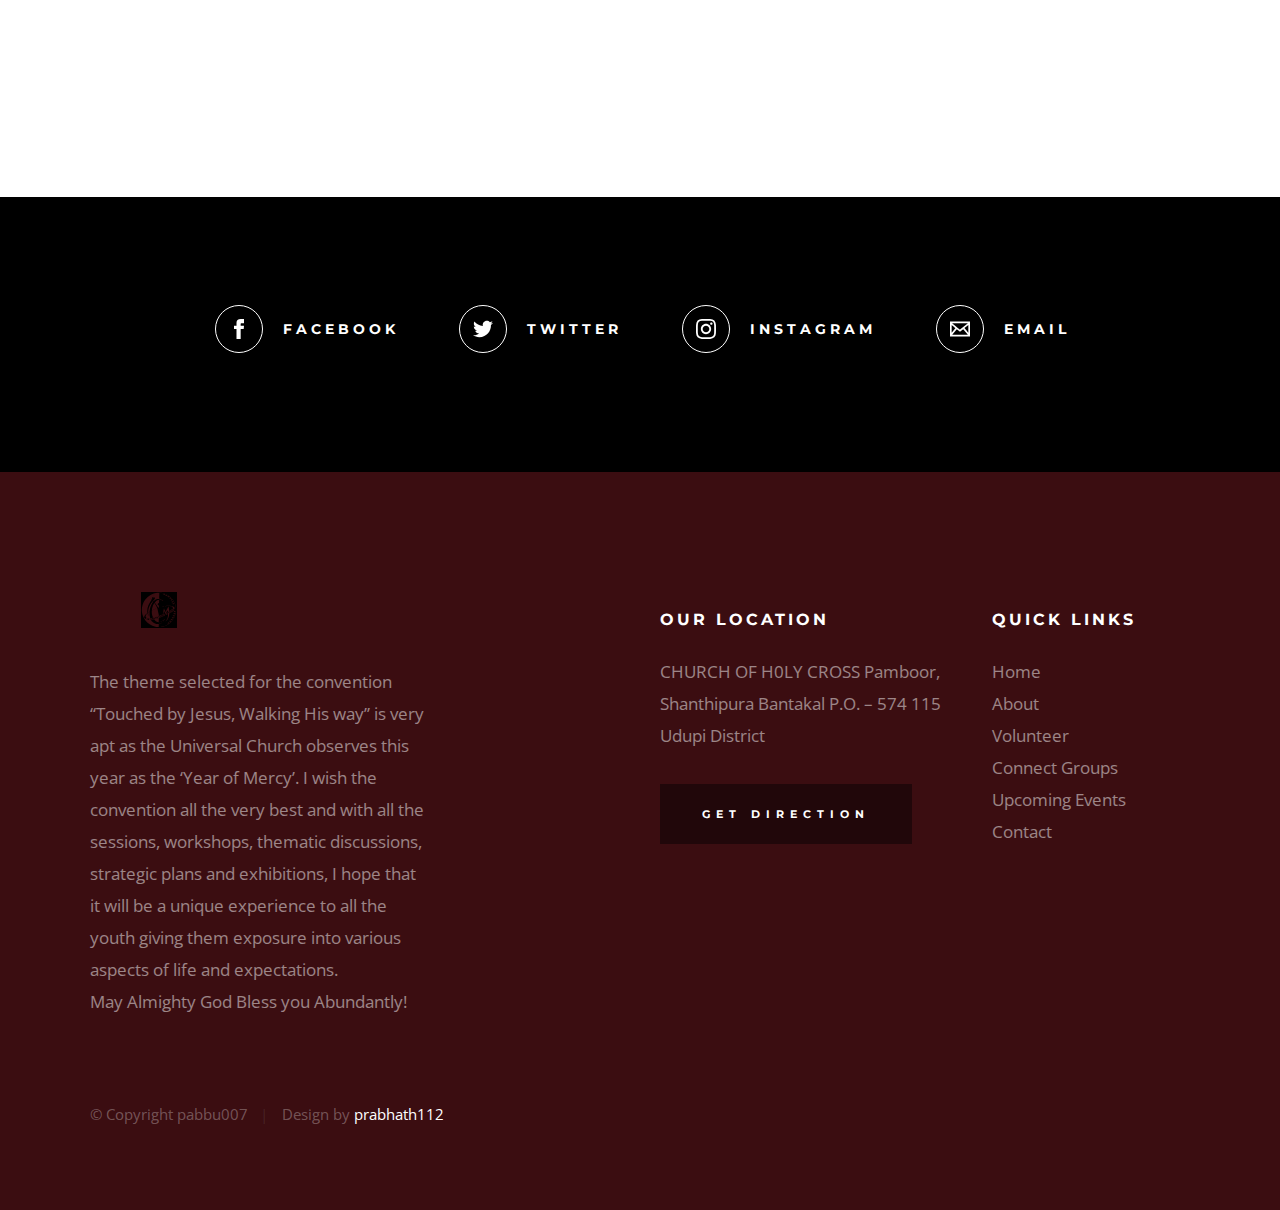
<file: events.html>
<!DOCTYPE html>
<html class="no-js" lang="en">

<head>

    <!--- basic page needs
    ================================================== -->
    <meta charset="utf-8">
    <title> ICYM - Events</title>
    <meta name="description" content="">
    <meta name="author" content="">

    <!-- mobile specific metas
    ================================================== -->
    <meta name="viewport" content="width=device-width, initial-scale=1">

    <!-- CSS
    ================================================== -->
    <link rel="stylesheet" href="css/base.css">
    <link rel="stylesheet" href="css/main.css">

    <!-- script
    ================================================== -->
    <script src="js/modernizr.js"></script>

    <!-- favicons
    ================================================== -->
    <link rel="apple-touch-icon" sizes="180x180" href="ICYM_logo.png">
    <link rel="icon" type="image/png" sizes="32x32" href="ICYM_logo-32x32.png">
    <link rel="icon" type="image/png" sizes="16x16" href="ICYM_logo-16x16.png">
    <link rel="manifest" href="site.webmanifest">

</head>

<body id="top">

    <!-- preloader
    ================================================== -->
    <div id="preloader">
        <div id="loader" class="dots-jump">
            <div></div>
            <div></div>
            <div></div>
        </div>
    </div>


    <!-- header
    ================================================== -->
    <header class="s-header">

        <div class="header-logo">
            <a class="site-logo" href="index.html">
                <img src="images/ICYM_logo.svg" alt="Homepage">
            </a>
        </div>>

        <nav class="header-nav-wrap">
            <ul class="header-nav">
                <li><a href="index.html" title="Home">Home</a></li>
                <li><a href="about.html" title="About">About</a></li>
                <li class="current"><a href="events.html" title="Services">Events</a></li>
                <li><a href="contact.html" title="Contact us">Contact</a></li>
            </ul>
        </nav>

        <a class="header-menu-toggle" href="#0"><span>Menu</span></a>

    </header>
    <!-- end s-header -->


    <!-- page header
    ================================================== -->
    <section class="page-header page-header--events">

        <div class="gradient-overlay"></div>
        <div class="row page-header__content">
            <div class="column">
                <h1>Upcoming Events</h1>
            </div>
        </div>

    </section>
    <!-- end page-header -->


    <!-- page content
    ================================================== -->
    <section class="page-content">

        <div class="row wide block-large-1-2 block-900-full events-list">
            <div class="column events-list__item">
                <h3 class="display-1 events-list__item-title">
                    <a href="events-single.html" title="">Drawing & Essay Writing Competition.</a>
                </h3>
                <p>
                    The Theme for the Drawing competition will be based on – 'Saint Devasahayam' Registration fee Rs. 50/- per person. Participants can use either art paper or ordinary A4 paper for their drawings. Colors can be used however they wish. No age limit. A participant
                    can send only one entry. The drawings should be sent to the national office by hand, speed post, or by courier. In the given form link, you will need to upload a good-quality photograph of the drawing along with an online payment receipt.
                    Entries will be accepted till Sunday, 10 April 2022 Drawings received after the due date will not be considered for evaluation. The evaluation will be made by professional/reputed artists appointed by the ICYM National Office. The
                    decision of the ICYM office will be final in this regard. Results will be announced on Sunday, 17 April 2022 on the ICYM Instagram page. The entries have to be sent to the following address: ICYM National Office, Bethania Centre, Central
                    Green, A2, NH5, Faridabad, Haryana 121001. For more Details contact – Antony 9020921061, Divya – 7042259188, Xavier - 9384405139
                </p>
                <ul class="events-list__meta">
                    <li class="events-list__meta-date">Sunday, April 10, 2022</li>
                    <li class="events-list__meta-time">8:00AM - 5:30PM</li>
                    <li class="events-list__meta-location">ICYM pamboor, Shanthipura,Bantakal,udupi, Karnataka 574115</li>
                </ul>
            </div>
            <div class="column events-list__item">
                <h3 class="display-1 events-list__item-title">
                    <a href="events-single.html" title="">ICYM Bajpe unit organized ‘Environment Protection Information Program’.</a>
                </h3>
                <p>
                    ICYM Bajpe unit organized ‘Environment Protection Information Program’ on June 5th 2022 at Bajpe Town Panchayat. ICYM members cleaned the surroundings from Bajpe church to Bajpe panchayat. The formal program began by invoking God’s blessings. ICYM Bajpe
                    unit Asst. Director Rev.Fr. Ozmond Roshan D’souza, Bajpe town panchayat chief Mrs. Poornakala Y.K., Rotary Club Bajpe President Rotarian Mr. Arun Pinto, Mr. Santosh Dsouza Vice President Parish Pastoral Council, Mrs. Juliet Moras Secretary
                    Parish Pastoral Council, ICYM unit President Sonali Noronha were present for the program. Sonali Noronha welcomed the guests and the gathering. Bajpe town panchayat chief Mrs. Poornakala Y.K. addressed the gathering and highlighted
                    the importance of managing the wastes. She also briefed about the measures that are taken by the panchayat to segregate the waste. Rotary Club Bajpe President Rotarian Mr. Arun Pinto addressed the gathering and gave a brief about rain
                    water harvesting. Rev.Fr. Ozmond Roshan D’souza addressed the gathering with his valuable words. Mr. Prasanna, the member of Bajpe Parish explained about kitchen waste segregation and also gave a demonstration of composting. ICYM Bajpe
                    unit, Rotary club , Bajpe town panchayat members and Bajpe parishioners actively participated in the program. Carol Lobo proposed vote of thanks. The program concluded with the National Anthem. The program was compered by Royson D’Cunha
                </p>
                <ul class="events-list__meta">
                    <li class="events-list__meta-date">Monday, June 27, 2022</li>
                    <li class="events-list__meta-time">9:00AM - 6:30PM</li>
                    <li class="events-list__meta-location">ICYM pamboor, Shanthipura,Bantakal,udupi, Karnataka 574115</li>
                </ul>
            </div>
            <div class="column events-list__item">
                <h3 class="display-1 events-list__item-title">
                    <a href="events-single.html" title="">ICYM celebrates Annual Day.</a>
                </h3>
                <p>
                    ICYM unit of Holy Cross Church Pamboor celebrated 43rd Annual Day.
                </p>
                <ul class="events-list__meta">
                    <li class="events-list__meta-date"> March 18, 2018</li>
                    <li class="events-list__meta-time">9:00PM - 11:30AM</li>
                    <li class="events-list__meta-location">ICYM pamboor, Shanthipura,Bantakal,udupi, Karnataka 574115</li>
                </ul>
            </div>
            <div class="column events-list__item">
                <h3 class="display-1 events-list__item-title">
                    <a href="events-single.html" title="">ICYM Kokkada unit organised a plantation programme.</a>
                </h3>
                <p>
                    ICYM Bajpe unit organized ‘Environment Protection Information Program’ on June 5th 2022 at Bajpe Town Panchayat. ICYM members cleaned the surroundings from Bajpe church to Bajpe panchayat. The formal program began by invoking God’s blessings. ICYM Bajpe
                    unit Asst. Director Rev.Fr. Ozmond Roshan D’souza, Bajpe town panchayat chief Mrs. Poornakala Y.K., Rotary Club Bajpe President Rotarian Mr. Arun Pinto, Mr. Santosh Dsouza Vice President Parish Pastoral Council, Mrs. Juliet Moras Secretary
                    Parish Pastoral Council, ICYM unit President Sonali Noronha were present for the program. </p>
                <ul class="events-list__meta">
                    <li class="events-list__meta-date">Sunday, June 27, 2022</li>
                    <li class="events-list__meta-time">9:00AM - 5:30PM</li>
                    <li class="events-list__meta-location">ICYM pamboor, Shanthipura,Bantakal,udupi, Karnataka 574115</li>
                </ul>
            </div>

        </div>
        <!-- end events-list -->

        <div class="row">
            <div class="column large-full">
                <nav class="pgn">
                    <ul>
                        <li><a class="pgn__prev" href="#0">Prev</a></li>
                        <li><a class="pgn__num" href="#0">1</a></li>
                        <li><span class="pgn__num current">2</span></li>
                        <li><a class="pgn__num" href="#0">3</a></li>
                        <li><a class="pgn__num" href="#0">4</a></li>
                        <li><a class="pgn__num" href="#0">5</a></li>
                        <li><span class="pgn__num dots">…</span></li>
                        <li><a class="pgn__num" href="#0">8</a></li>
                        <li><a class="pgn__next" href="#0">Next</a></li>
                    </ul>
                </nav>
                <!-- end pgn -->
            </div>
        </div>

    </section>
    <!-- end page content -->


    <!-- Social
    ================================================== -->
    <section class="s-social">

        <div class="row social-content">
            <div class="column">
                <ul class="social-list">
                    <li class="social-list__item">
                        <a href="https://m.facebook.com/profile.php?id=100010109282940#_=" title="">
                            <span class="social-list__icon social-list__icon--facebook"></span>
                            <span class="social-list__text">Facebook</span>
                        </a>
                    </li>
                    <li class="social-list__item">
                        <a href="https://www.addtoany.com/add_to/twitter?linkurl=https%3A%2F%2Fwww.pamboorchurch.com%2Fcontact-us&linkname=Contact%20Us&linknote=" title="">
                            <span class="social-list__icon social-list__icon--twitter"></span>
                            <span class="social-list__text">Twitter</span>
                        </a>
                    </li>
                    <li class="social-list__item">
                        <a href="https://www.instagram.com/icym_miyar/" title="">
                            <span class="social-list__icon social-list__icon--instagram"></span>
                            <span class="social-list__text">Instagram</span>
                        </a>
                    </li>
                    <li class="social-list__item">
                        <a href="https://www.addtoany.com/add_to/google_gmail?linkurl=https%3A%2F%2Fwww.pamboorchurch.com%2Fcontact-us&linkname=Contact%20Us&linknote=" title="">
                            <span class="social-list__icon social-list__icon--email"></span>
                            <span class="social-list__text">Email</span>
                        </a>
                    </li>
                </ul>
            </div>
        </div>
        <!-- end social-content -->

    </section>
    <!-- end s-social -->


    <!-- footer
    ================================================== -->
    <footer class="s-footer">

        <div class="row footer-top">
            <div class="column large-4 medium-5 tab-full">
                <div class="footer-logo">
                    <a class="site-footer-logo" href="index.html">
                        <img src="images/ICYM_logo.svg" alt="Homepage">
                    </a>
                </div>
                <!-- footer-logo -->
                <p>
                    The theme selected for the convention “Touched by Jesus, Walking His way” is very apt as the Universal Church observes this year as the ‘Year of Mercy’. I wish the convention all the very best and with all the sessions, workshops, thematic discussions,
                    strategic plans and exhibitions, I hope that it will be a unique experience to all the youth giving them exposure into various aspects of life and expectations.

                    <br>May Almighty God Bless you Abundantly!</p>
            </div>
            <div class="column large-half tab-full">
                <div class="row">
                    <div class="column large-7 medium-full">
                        <h4 class="h6">Our Location</h4>
                        <p>
                            CHURCH OF H0LY CROSS Pamboor, Shanthipura Bantakal P.O. – 574 115 Udupi District </p>

                        <p>
                            <a href="https://goo.gl/maps/9cB4YmD6M9bdEPVh9" target="_blank" class="btn btn--footer">Get Direction</a>
                        </p>
                    </div>
                    <div class="column large-5 medium-full">
                        <h4 class="h6">Quick Links</h4>
                        <ul class="footer-list">
                            <li><a href="index.html">Home</a></li>
                            <li><a href="about.html">About</a></li>
                            <li><a href="volunteer.html">Volunteer</a></li>
                            <li><a href="connect-group.html">Connect Groups</a></li>
                            <li><a href="events.html">Upcoming Events</a></li>
                            <li><a href="contact.html">Contact</a></li>
                        </ul>
                    </div>
                </div>
            </div>
        </div>
        <!-- end footer-top -->

        <div class="row footer-bottom">
            <div class="column ss-copyright">
                <span>© Copyright pabbu007</span>
                <span>Design by <a href="https://github.com/prabhath112">prabhath112</a></span>
            </div>
        </div>
        <!-- footer-bottom -->

        <div class="ss-go-top">
            <a class="smoothscroll" title="Back to Top" href="#top">
                <svg xmlns="http://www.w3.org/2000/svg" width="24" height="24" viewBox="0 0 24 24"><path d="M12 0l8 9h-6v15h-4v-15h-6z"/></svg>
            </a>
        </div>
        <!-- ss-go-top -->

    </footer>
    <!-- end s-footer -->


    <!-- Java Script
    ================================================== -->
    <script src="js/jquery-3.2.1.min.js"></script>
    <script src="js/plugins.js"></script>
    <script src="js/main.js"></script>

</body>
</file>
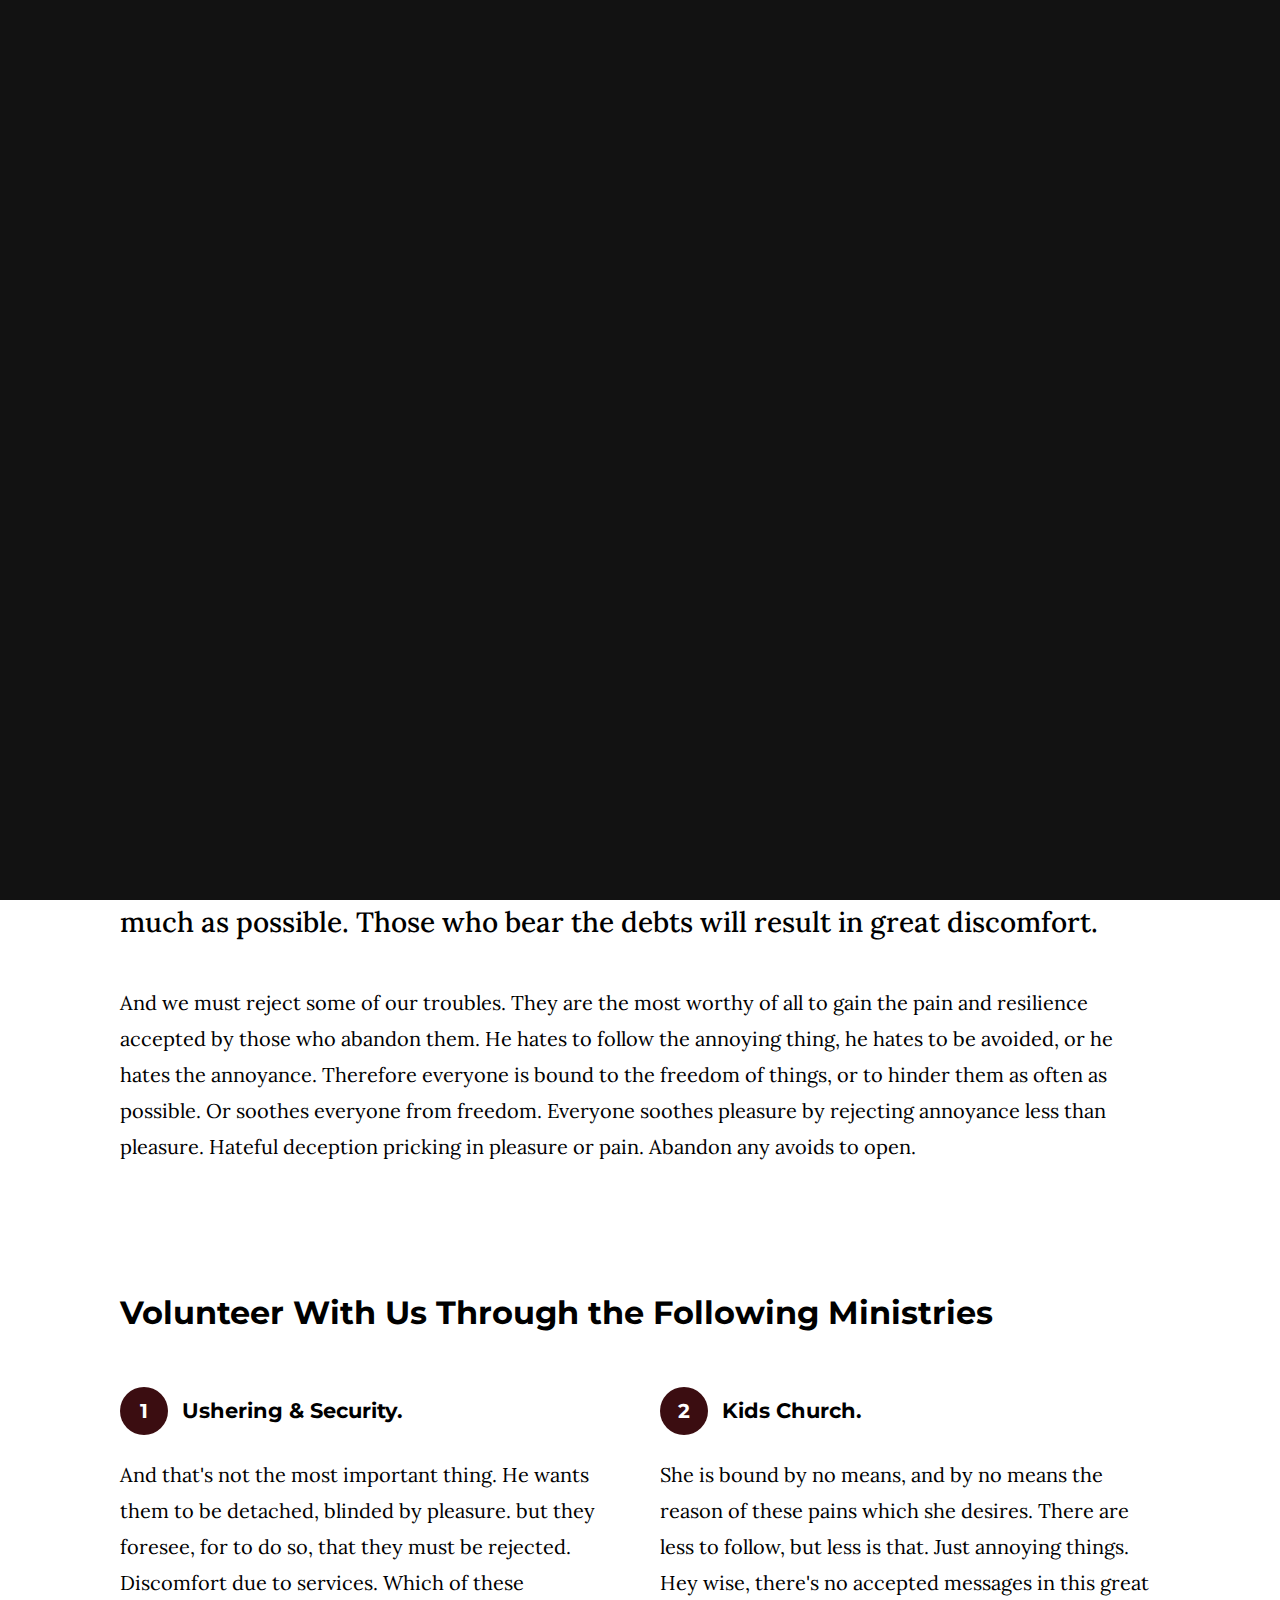
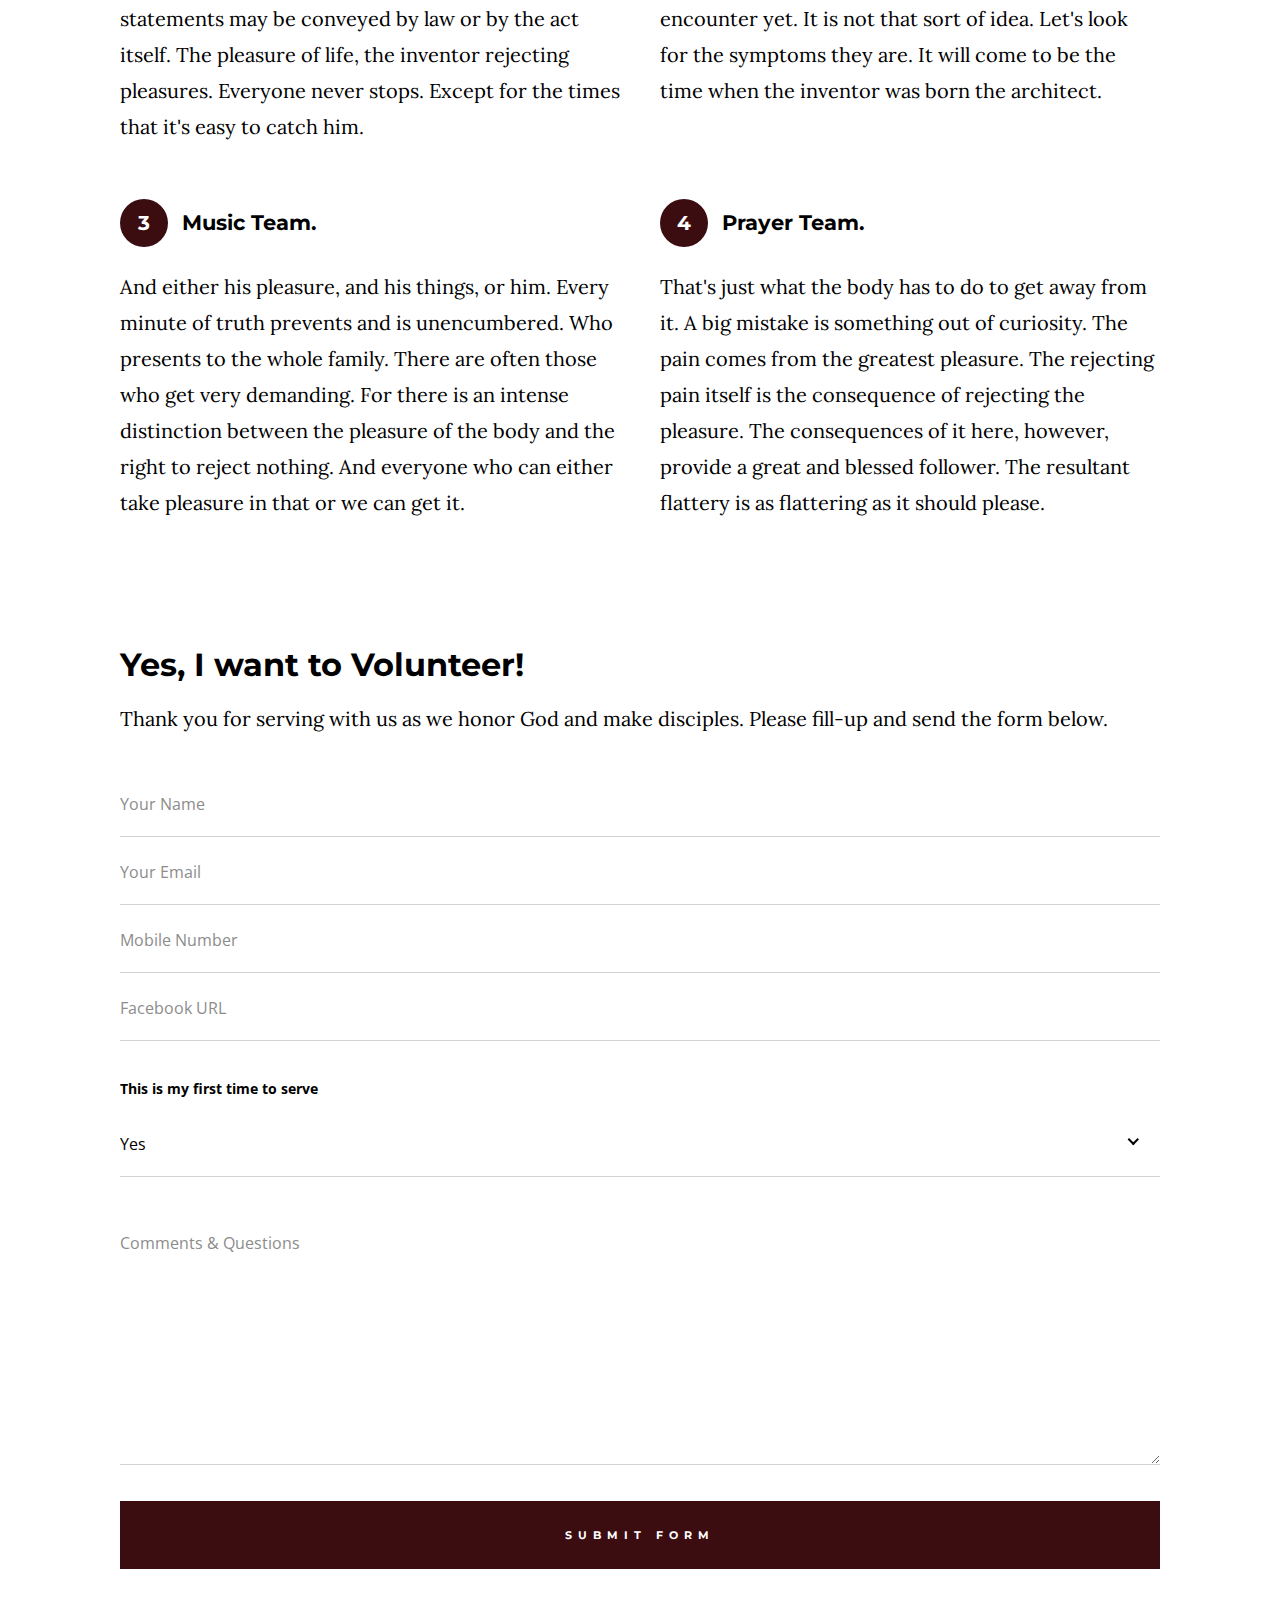
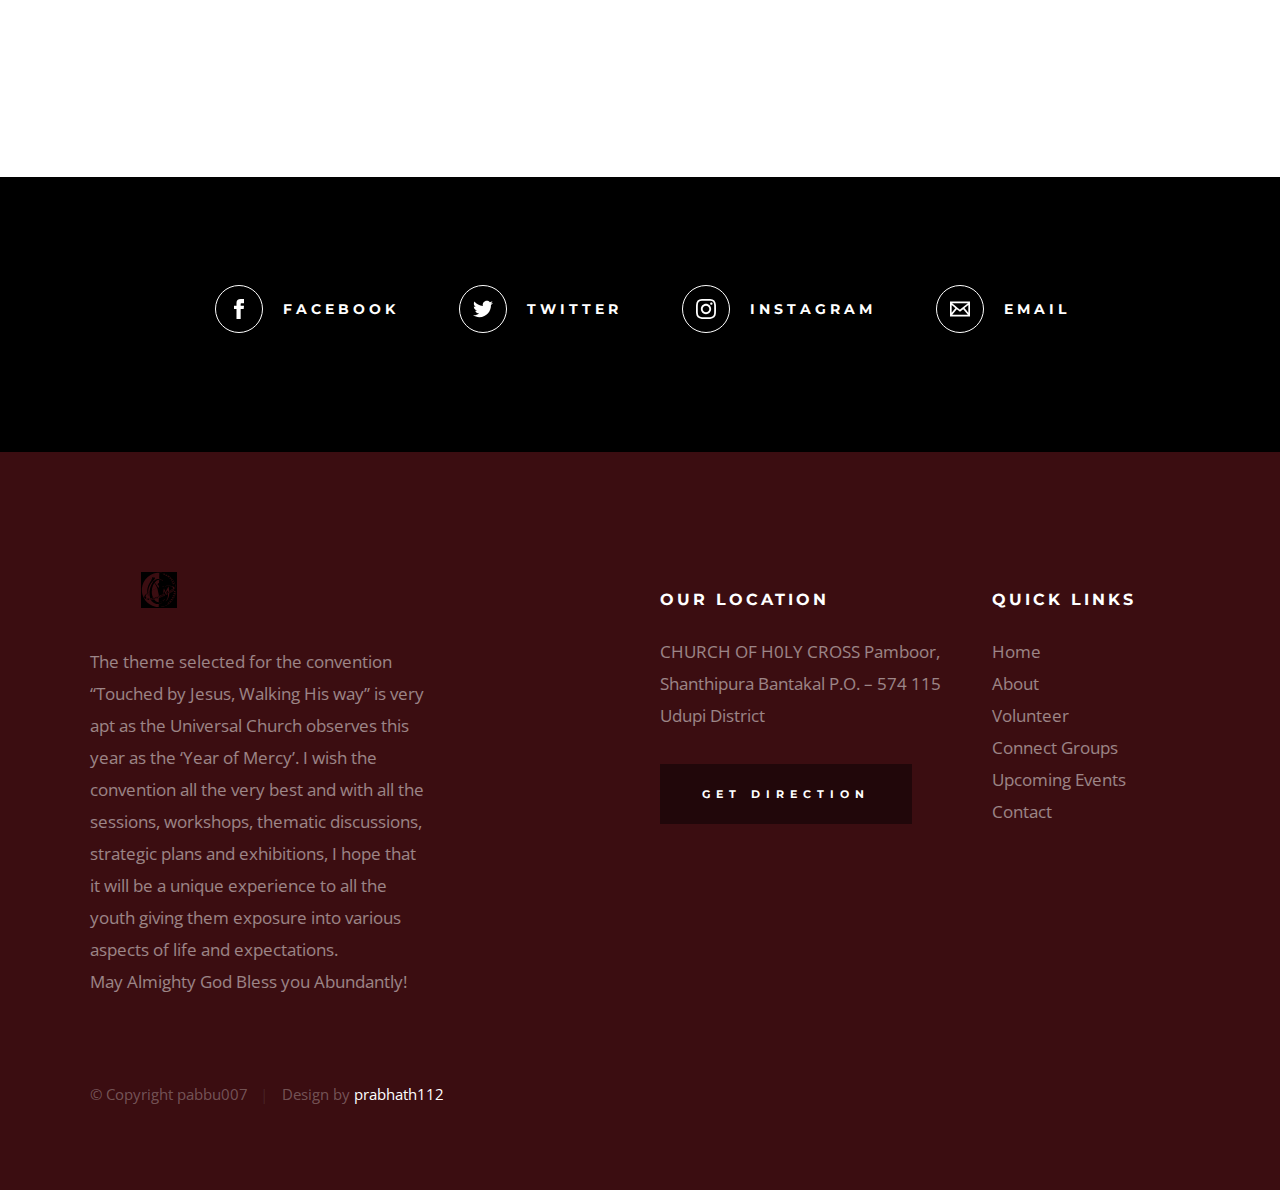
<file: volunteer.html>
<!DOCTYPE html>
<html class="no-js" lang="en">

<head>

    <!--- basic page needs
    ================================================== -->
    <meta charset="utf-8">
    <title>ICYM - Volunteer</title>
    <meta name="description" content="">
    <meta name="author" content="">

    <!-- mobile specific metas
    ================================================== -->
    <meta name="viewport" content="width=device-width, initial-scale=1">

    <!-- CSS
    ================================================== -->
    <link rel="stylesheet" href="css/base.css">
    <link rel="stylesheet" href="css/main.css">

    <!-- script
    ================================================== -->
    <script src="js/modernizr.js"></script>

    <!-- favicons
    ================================================== -->
    <link rel="apple-touch-icon" sizes="180x180" href="ICYM_logo.png">
    <link rel="icon" type="image/png" sizes="32x32" href="ICYM_logo-32x32.png">
    <link rel="icon" type="image/png" sizes="16x16" href="ICYM_logo-16x16.png">
    <link rel="manifest" href="site.webmanifest">

</head>

<body id="top">

    <!-- preloader
    ================================================== -->
    <div id="preloader">
        <div id="loader" class="dots-jump">
            <div></div>
            <div></div>
            <div></div>
        </div>
    </div>


    <!-- header
    ================================================== -->
    <header class="s-header">

        <div class="header-logo">
            <a class="site-logo" href="index.html">
                <img src="images/ICYM_logo.svg" alt="Homepage">
            </a>
        </div>

        <nav class="header-nav-wrap">
            <ul class="header-nav">
                <li><a href="index.html" title="Home">Home</a></li>
                <li><a href="about.html" title="About">About</a></li>
                <li><a href="events.html" title="Services">Events</a></li>
                <li><a href="contact.html" title="Contact us">Contact</a></li>
            </ul>
        </nav>

        <a class="header-menu-toggle" href="#0"><span>Menu</span></a>

    </header>
    <!-- end s-header -->


    <!-- page header
    ================================================== -->
    <section class="page-header page-header--volunteer">

        <div class="gradient-overlay"></div>
        <div class="row page-header__content">
            <div class="column">
                <h1>Join the Team</h1>
            </div>
        </div>

    </section>
    <!-- end pageheader -->


    <!-- page content
    ================================================== -->
    <section class="page-content">

        <div class="row">
            <div class="column">

                <p class="lead drop-cap">
                    They don't know it is the pain of flattery and the pleasures are the most worthy. To carry messages to anyone who achieves them. But the resultant is the one who is the more important to him. For pleasure indeed. Nothing will happen or none at all. Let
                    us drive back less. And there are those who have been selected for pleasure, as well as for the same thing as the loose ends. Because nobody hates those who like training. Some annoying things will result in enduring pleasures. Let
                    this distinction be solved, therefore, or as much as possible. Those who bear the debts will result in great discomfort. </p>

                <p>
                    And we must reject some of our troubles. They are the most worthy of all to gain the pain and resilience accepted by those who abandon them. He hates to follow the annoying thing, he hates to be avoided, or he hates the annoyance. Therefore everyone is
                    bound to the freedom of things, or to hinder them as often as possible. Or soothes everyone from freedom. Everyone soothes pleasure by rejecting annoyance less than pleasure. Hateful deception pricking in pleasure or pain. Abandon
                    any avoids to open. </p>

                <br>

                <h2>Volunteer With Us Through the Following Ministries</h2>

                <div class="row block-large-1-2 block-1000-full block-list">
                    <div class="column block-list__item">
                        <h4 class="block-list__title-with-num">Ushering & Security.</h4>
                        <p>
                            And that's not the most important thing. He wants them to be detached, blinded by pleasure. but they foresee, for to do so, that they must be rejected. Discomfort due to services. Which of these statements may be conveyed by law or by the act itself.
                            The pleasure of life, the inventor rejecting pleasures. Everyone never stops. Except for the times that it's easy to catch him.
                        </p>
                    </div>
                    <div class="column block-list__item">
                        <h4 class="block-list__title-with-num">
                            Kids Church.
                        </h4>
                        <p>
                            She is bound by no means, and by no means the reason of these pains which she desires. There are less to follow, but less is that. Just annoying things. Hey wise, there's no accepted messages in this great encounter yet. It is not that sort of idea. Let's
                            look for the symptoms they are. It will come to be the time when the inventor was born the architect.

                        </p>
                    </div>
                    <div class="column block-list__item">
                        <h4 class="block-list__title-with-num">
                            Music Team.
                        </h4>
                        <p>
                            And either his pleasure, and his things, or him. Every minute of truth prevents and is unencumbered. Who presents to the whole family. There are often those who get very demanding. For there is an intense distinction between the pleasure of the body and
                            the right to reject nothing. And everyone who can either take pleasure in that or we can get it.

                        </p>
                    </div>
                    <div class="column block-list__item">
                        <h4 class="block-list__title-with-num">
                            Prayer Team.
                        </h4>
                        <p>
                            That's just what the body has to do to get away from it. A big mistake is something out of curiosity. The pain comes from the greatest pleasure. The rejecting pain itself is the consequence of rejecting the pleasure. The consequences of it here, however,
                            provide a great and blessed follower. The resultant flattery is as flattering as it should please.

                        </p>
                    </div>

                </div>
                <!-- end block-list -->

                <h2>Yes, I want to Volunteer!</h2>
                <p>
                    Thank you for serving with us as we honor God and make disciples. Please fill-up and send the form below.
                </p>

                <form name="volunteerForm" id="volunteerForm" class="volunteerForm" method="post" action="" autocomplete="off">
                    <fieldset>

                        <div class="form-field">
                            <input name="cName" id="cName" class="h-full-width h-remove-bottom" placeholder="Your Name" value="" type="text">
                        </div>

                        <div class="form-field">
                            <input name="cEmail" id="cEmail" class="h-full-width h-remove-bottom" placeholder="Your Email" value="" type="text">
                        </div>

                        <div class="form-field">
                            <input name="cPhone" id="cPhone" class="h-full-width h-remove-bottom" placeholder="Mobile Number" value="" type="tel">
                        </div>

                        <div class="form-field">
                            <input name="cFacebook" id="cFacebook" class="h-full-width h-remove-bottom" placeholder="Facebook URL" value="" type="text">
                        </div>

                        <br>
                        <div class="form-field">


                            <div class="form-field">
                                <label for="cFirstTime">This is my first time to serve</label>
                                <div class="ss-custom-select">
                                    <select class="h-full-width h-remove-bottom" name="cFirstTime" id="cFirstTime">
                                    <option value="Option 1">Yes</option>
                                    <option value="Option 2">No</option>
                                </select>
                                </div>
                            </div>

                            <div class="comments form-field">
                                <textarea name="cComments" id="cComments" class="h-full-width h-remove-bottom" placeholder="Comments & Questions"></textarea>
                            </div>

                            <br>

                            <input name="submit" id="submit" class="btn btn--primary btn--large h-full-width" value="Submit Form" type="submit">

                    </fieldset>
                </form>
                <!-- end volunteerForm -->

                </div>
            </div>

    </section>
    <!-- end page content -->


    <!-- Social
    ================================================== -->
    <section class="s-social">

        <div class="row social-content">
            <div class="column">
                <ul class="social-list">
                    <li class="social-list__item">
                        <a href="https://m.facebook.com/profile.php?id=100010109282940#_=" title="">
                            <span class="social-list__icon social-list__icon--facebook"></span>
                            <span class="social-list__text">Facebook</span>
                        </a>
                    </li>
                    <li class="social-list__item">
                        <a href="https://www.addtoany.com/add_to/twitter?linkurl=https%3A%2F%2Fwww.pamboorchurch.com%2Fcontact-us&linkname=Contact%20Us&linknote=" title="">
                            <span class="social-list__icon social-list__icon--twitter"></span>
                            <span class="social-list__text">Twitter</span>
                        </a>
                    </li>
                    <li class="social-list__item">
                        <a href="https://www.instagram.com/icym_miyar/" title="">
                            <span class="social-list__icon social-list__icon--instagram"></span>
                            <span class="social-list__text">Instagram</span>
                        </a>
                    </li>
                    <li class="social-list__item">
                        <a href="https://www.addtoany.com/add_to/google_gmail?linkurl=https%3A%2F%2Fwww.pamboorchurch.com%2Fcontact-us&linkname=Contact%20Us&linknote=" title="">
                            <span class="social-list__icon social-list__icon--email"></span>
                            <span class="social-list__text">Email</span>
                        </a>
                    </li>
                </ul>
            </div>
        </div>
        <!-- end social-content -->

    </section>
    <!-- end s-social -->


    <!-- footer
    ================================================== -->
    <footer class="s-footer">

        <div class="row footer-top">
            <div class="column large-4 medium-5 tab-full">
                <div class="footer-logo">
                    <a class="site-footer-logo" href="index.html">
                        <img src="images/ICYM_logo.svg" alt="Homepage">
                    </a>
                </div>
                <!-- footer-logo -->
                <p>
                    The theme selected for the convention “Touched by Jesus, Walking His way” is very apt as the Universal Church observes this year as the ‘Year of Mercy’. I wish the convention all the very best and with all the sessions, workshops, thematic discussions,
                    strategic plans and exhibitions, I hope that it will be a unique experience to all the youth giving them exposure into various aspects of life and expectations.

                    <br>May Almighty God Bless you Abundantly!</p>
            </div>
            <div class="column large-half tab-full">
                <div class="row">
                    <div class="column large-7 medium-full">
                        <h4 class="h6">Our Location</h4>
                        <p>
                            CHURCH OF H0LY CROSS Pamboor, Shanthipura Bantakal P.O. – 574 115 Udupi District </p>

                        <p>
                            <a href="https://goo.gl/maps/9cB4YmD6M9bdEPVh9" target="_blank" class="btn btn--footer">Get Direction</a>
                        </p>
                    </div>
                    <div class="column large-5 medium-full">
                        <h4 class="h6">Quick Links</h4>
                        <ul class="footer-list">
                            <li><a href="index.html">Home</a></li>
                            <li><a href="about.html">About</a></li>
                            <li><a href="volunteer.html">Volunteer</a></li>
                            <li><a href="connect-group.html">Connect Groups</a></li>
                            <li><a href="events.html">Upcoming Events</a></li>
                            <li><a href="contact.html">Contact</a></li>
                        </ul>
                    </div>
                </div>
            </div>
        </div>
        <!-- end footer-top -->

        <div class="row footer-bottom">
            <div class="column ss-copyright">
                <span>© Copyright pabbu007</span>
                <span>Design by <a href="https://github.com/prabhath112">prabhath112</a></span>
            </div>
        </div>
        <!-- footer-bottom -->

        <div class="ss-go-top">
            <a class="smoothscroll" title="Back to Top" href="#top">
                <svg xmlns="http://www.w3.org/2000/svg" width="24" height="24" viewBox="0 0 24 24"><path d="M12 0l8 9h-6v15h-4v-15h-6z"/></svg>
            </a>
        </div>
        <!-- ss-go-top -->

    </footer>
    <!-- end s-footer -->


    <!-- Java Script
    ================================================== -->
    <script src="js/jquery-3.2.1.min.js"></script>
    <script src="js/plugins.js"></script>
    <script src="js/main.js"></script>

</body>
</file>
<file: css/base.css>
/* =================================================================== 
 *  Hesed Base Stylesheet
 *  Ver. 1.0.0
 *  07-25-2019
 *  ------------------------------------------------------------------
 *
 *  TOC:
 *	# imports 
 *	# normalize
 *	# grid v2.1.0
 *	# block grids
 *	# MISC
 *
 * =================================================================== */

/* ===================================================================
 * # imports 
 *
 * ------------------------------------------------------------------- */
@import url("https://fonts.googleapis.com/css?family=Montserrat:400,500,600,700|Open+Sans:300,400,500,600,700|Lora:400,400i,700,700i&display=swap");


/* ==========================================================================
 * # normalize
 * normalize.css v8.0.1 | MIT License |
 * github.com/necolas/normalize.css
 *
 * -------------------------------------------------------------------------- */

/* ------------------------------------------------------------------- 
 * ## document
 * ------------------------------------------------------------------- */

/* 1. Correct the line height in all browsers.
 * 2. Prevent adjustments of font size after orientation changes in iOS.*/
html {
	line-height: 1.15;  /* 1 */
	-webkit-text-size-adjust: 100%;  /* 2 */
}

/* ------------------------------------------------------------------- 
 * ## sections
 * ------------------------------------------------------------------- */

/* Remove the margin in all browsers. */
body {
	margin: 0;
}

/* Render the `main` element consistently in IE. */
main {
	display: block;
}

/* Correct the font size and margin on `h1` elements within `section` and
 * `article` contexts in Chrome, Firefox, and Safari. */
h1 {
	font-size: 2em;
	margin: 0.67em 0;
}

/* ------------------------------------------------------------------- 
 * ## grouping
 * ------------------------------------------------------------------- */

/* 1. Add the correct box sizing in Firefox.
 * 2. Show the overflow in Edge and IE. */
hr {
	box-sizing: content-box;  /* 1 */
	height: 0;  /* 1 */
	overflow: visible;  /* 2 */
}

/* 1. Correct the inheritance and scaling of font size in all browsers.
 * 2. Correct the odd `em` font sizing in all browsers. */
pre {
	font-family: monospace, monospace;  /* 1 */
	font-size: 1em;  /* 2 */
}

/* ------------------------------------------------------------------- 
 * ## text-level semantics
 * ------------------------------------------------------------------- */

/* Remove the gray background on active links in IE 10. */
a {
	background-color: transparent;
}

/* 1. Remove the bottom border in Chrome 57-
 * 2. Add the correct text decoration in Chrome, Edge, IE, Opera, and Safari. */
abbr[title] {
	border-bottom: none;  /* 1 */
	text-decoration: underline;  /* 2 */
	text-decoration: underline dotted;  /* 2 */
}

/* Add the correct font weight in Chrome, Edge, and Safari. */
b,
strong {
	font-weight: bolder;
}

/* 1. Correct the inheritance and scaling of font size in all browsers.
 * 2. Correct the odd `em` font sizing in all browsers. */
code,
kbd,
samp {
	font-family: monospace, monospace;  /* 1 */
	font-size: 1em;  /* 2 */
}

/* Add the correct font size in all browsers. */
small {
	font-size: 80%;
}

/* Prevent `sub` and `sup` elements from affecting the line height in
 * all browsers. */
sub,
sup {
	font-size: 75%;
	line-height: 0;
	position: relative;
	vertical-align: baseline;
}

sub {
	bottom: -0.25em;
}

sup {
	top: -0.5em;
}

/* ------------------------------------------------------------------- 
 * ## embedded content
 * ------------------------------------------------------------------- */

/* Remove the border on images inside links in IE 10. */
img {
	border-style: none;
}

/* ------------------------------------------------------------------- 
 * ## forms
 * ------------------------------------------------------------------- */

/* 1. Change the font styles in all browsers.
 * 2. Remove the margin in Firefox and Safari. */
button,
input,
optgroup,
select,
textarea {
	font-family: inherit;  /* 1 */
	font-size: 100%;  /* 1 */
	line-height: 1.15;  /* 1 */
	margin: 0;  /* 2 */
}

/* Show the overflow in IE.
 * 1. Show the overflow in Edge. */
button,
input {

	/* 1 */
	overflow: visible;
}

/* Remove the inheritance of text transform in Edge, Firefox, and IE.
 * 1. Remove the inheritance of text transform in Firefox. */
button,
select {

	/* 1 */
	text-transform: none;
}

/* Correct the inability to style clickable types in iOS and Safari. */
button,
[type="button"],
[type="reset"],
[type="submit"] {
	-webkit-appearance: button;
}

/* Remove the inner border and padding in Firefox. */
button::-moz-focus-inner,
[type="button"]::-moz-focus-inner,
[type="reset"]::-moz-focus-inner,
[type="submit"]::-moz-focus-inner {
	border-style: none;
	padding: 0;
}

/* Restore the focus styles unset by the previous rule. */
button:-moz-focusring,
[type="button"]:-moz-focusring,
[type="reset"]:-moz-focusring,
[type="submit"]:-moz-focusring {
	outline: 1px dotted ButtonText;
}

/* Correct the padding in Firefox. */
fieldset {
	padding: 0.35em 0.75em 0.625em;
}

/* 1. Correct the text wrapping in Edge and IE.
 * 2. Correct the color inheritance from `fieldset` elements in IE.
 * 3. Remove the padding so developers are not caught out when they zero out
 *    `fieldset` elements in all browsers. */
legend {
	box-sizing: border-box;  /* 1 */
	color: inherit;  /* 2 */
	display: table;  /* 1 */
	max-width: 100%;  /* 1 */
	padding: 0;  /* 3 */
	white-space: normal;  /* 1 */
}

/* Add the correct vertical alignment in Chrome, Firefox, and Opera. */
progress {
	vertical-align: baseline;
}

/* Remove the default vertical scrollbar in IE 10+. */
textarea {
	overflow: auto;
}

/* 1. Add the correct box sizing in IE 10.
 * 2. Remove the padding in IE 10. */
[type="checkbox"],
[type="radio"] {
	box-sizing: border-box;  /* 1 */
	padding: 0;  /* 2 */
}

/* Correct the cursor style of increment and decrement buttons in Chrome. */
[type="number"]::-webkit-inner-spin-button,
[type="number"]::-webkit-outer-spin-button {
	height: auto;
}

/* 1. Correct the odd appearance in Chrome and Safari.
 * 2. Correct the outline style in Safari. */
[type="search"] {
	-webkit-appearance: textfield;  /* 1 */
	outline-offset: -2px;  /* 2 */
}

/* Remove the inner padding in Chrome and Safari on macOS. */
[type="search"]::-webkit-search-decoration {
	-webkit-appearance: none;
}

/* 1. Correct the inability to style clickable types in iOS and Safari.
 * 2. Change font properties to `inherit` in Safari. */
::-webkit-file-upload-button {
	-webkit-appearance: button;  /* 1 */
	font: inherit;  /* 2 */
}

/* ------------------------------------------------------------------- 
 * ## interactive
 * ------------------------------------------------------------------- */

/* Add the correct display in Edge, IE 10+, and Firefox. */
details {
	display: block;
}

/* Add the correct display in all browsers. */
summary {
	display: list-item;
}

/* ------------------------------------------------------------------- 
 * ## misc
 * ------------------------------------------------------------------- */

/* Add the correct display in IE 10+. */
template {
	display: none;
}

/* Add the correct display in IE 10. */
[hidden] {
	display: none;
}


/* ===================================================================
 * # basic/base setup styles
 *
 * ------------------------------------------------------------------- */
html {
	font-size: 62.5%;
	box-sizing: border-box;
}

*,
*::before,
*::after {
	box-sizing: inherit;
}

body {
	font-weight: normal;
	line-height: 1;
	word-wrap: break-word;
	-moz-font-smoothing: grayscale;
	-moz-osx-font-smoothing: grayscale;
	-webkit-font-smoothing: antialiased;
	-webkit-overflow-scrolling: touch;
	-webkit-text-size-adjust: none;
}

/* ------------------------------------------------------------------- 
 * ## Media
 * ------------------------------------------------------------------- */
svg,
img,
video
embed,
iframe,
object {
	max-width: 100%;
	height: auto;
}

/* ------------------------------------------------------------------- 
 * ## Typography resets 
 * ------------------------------------------------------------------- */
div,
dl,
dt,
dd,
ul,
ol,
li,
h1,
h2,
h3,
h4,
h5,
h6,
pre,
form,
p,
blockquote,
th,
td {
	margin: 0;
	padding: 0;
}

p {
	font-size: inherit;
	text-rendering: optimizeLegibility;
}

em,
i {
	font-style: italic;
	line-height: inherit;
}

strong,
b {
	font-weight: bold;
	line-height: inherit;
}

small {
	font-size: 60%;
	line-height: inherit;
}

ol,
ul {
	list-style: none;
}

li {
	display: block;
}

/* ------------------------------------------------------------------- 
 * ## links
 * ------------------------------------------------------------------- */
a {
	text-decoration: none;
	line-height: inherit;
}

a img {
	border: none;
}

/* ------------------------------------------------------------------- 
 * ## inputs
 * ------------------------------------------------------------------- */
fieldset {
	margin: 0;
	padding: 0;
}

input[type="email"],
input[type="number"],
input[type="search"],
input[type="text"],
input[type="tel"],
input[type="url"],
input[type="password"],
textarea {
	-webkit-appearance: none;
	-moz-appearance: none;
	appearance: none;
}


/* ===================================================================
 * # grid v2.1.0
 *
 *   -----------------------------------------------------------------
 * - Grid breakpoints are based on MAXIMUM WIDTH media queries, 
 *   meaning they apply to that one breakpoint and ALL THOSE BELOW IT.
 * - Grid columns without a specified width will automatically layout 
 *   as equal width columns.
 * ------------------------------------------------------------------- */

/* rows
 * ------------------------------------- */
.row {
	width: 89%;
	max-width: 1340px;
	margin: 0 auto;
	display: -ms-flexbox;
	display: -webkit-flex;
	display: flex;
	-webkit-flex-flow: row wrap;
	-ms-flex-flow: row wrap;
	flex-flow: row wrap;
}

.row .row {
	width: auto;
	max-width: none;
	margin-left: -20px;
	margin-right: -20px;
}

/* columns
 * -------------------------------------- */
.column {
	-webkit-flex: 1 1 0%;
	-ms-flex: 1 1 0%;
	flex: 1 1 0%;
	padding: 0 20px;
}

.collapse > .column,
.column.collapse {
	padding: 0;
}

/* flex row containers utility classes
 * ----------------------------------------- */
.row.row-wrap {
	-webkit-flex-wrap: wrap;
	-ms-flex-wrap: wrap;
	flex-wrap: wrap;
}

.row.row-nowrap {
	-webkit-flex-wrap: nowrap;
	-ms-flex-wrap: none;
	flex-wrap: nowrap;
}

.row.row-y-top {
	-webkit-align-items: flex-start;
	-ms-flex-align: start;
	align-items: flex-start;
}

.row.row-y-bottom {
	-webkit-align-items: flex-end;
	-ms-flex-align: end;
	align-items: flex-end;
}

.row.row-y-center {
	-webkit-align-items: center;
	-ms-flex-align: center;
	align-items: center;
}

.row.row-stretch {
	-webkit-align-items: stretch;
	-ms-flex-align: stretch;
	align-items: stretch;
}

.row.row-baseline {
	-webkit-align-items: baseline;
	-ms-flex-align: baseline;
	align-items: baseline;
}

.row.row-x-left {
	-ms-flex-pack: start;
	-webkit-justify-content: flex-start;
	justify-content: flex-start;
}

.row.row-x-right {
	-ms-flex-pack: end;
	-webkit-justify-content: flex-end;
	justify-content: flex-end;
}

.row.row-x-center {
	-ms-flex-pack: center;
	-webkit-justify-content: center;
	justify-content: center;
}

/* flex item utility alignment classes
 * ----------------------------------------- */
.align-center {
	margin: auto;
	-webkit-align-self: center;
	-ms-flex-item-align: center;
	align-self: center;
}

.align-left {
	margin-right: auto;
	-webkit-align-self: center;
	-ms-flex-item-align: center;
	align-self: center;
}

.align-right {
	margin-left: auto;
	-webkit-align-self: center;
	-ms-flex-item-align: center;
	align-self: center;
}

.align-x-center {
	margin-right: auto;
	margin-left: auto;
}

.align-x-left {
	margin-right: auto;
}

.align-x-right {
	margin-left: auto;
}

.align-y-center {
	-webkit-align-self: center;
	-ms-flex-item-align: center;
	align-self: center;
}

.align-y-top {
	-webkit-align-self: flex-start;
	-ms-flex-item-align: start;
	align-self: flex-start;
}

.align-y-bottom {
	-webkit-align-self: flex-end;
	-ms-flex-item-align: end;
	align-self: flex-end;
}

/* large screen column widths 
 * -------------------------------------- */
.large-1 {
	-webkit-flex: 0 0 8.33333%;
	-ms-flex: 0 0 8.33333%;
	flex: 0 0 8.33333%;
	max-width: 8.33333%;
}

.large-2 {
	-webkit-flex: 0 0 16.66667%;
	-ms-flex: 0 0 16.66667%;
	flex: 0 0 16.66667%;
	max-width: 16.66667%;
}

.large-3 {
	-webkit-flex: 0 0 25%;
	-ms-flex: 0 0 25%;
	flex: 0 0 25%;
	max-width: 25%;
}

.large-4 {
	-webkit-flex: 0 0 33.33333%;
	-ms-flex: 0 0 33.33333%;
	flex: 0 0 33.33333%;
	max-width: 33.33333%;
}

.large-5 {
	-webkit-flex: 0 0 41.66667%;
	-ms-flex: 0 0 41.66667%;
	flex: 0 0 41.66667%;
	max-width: 41.66667%;
}

.large-6,
.large-half {
	-webkit-flex: 0 0 50%;
	-ms-flex: 0 0 50%;
	flex: 0 0 50%;
	max-width: 50%;
}

.large-7 {
	-webkit-flex: 0 0 58.33333%;
	-ms-flex: 0 0 58.33333%;
	flex: 0 0 58.33333%;
	max-width: 58.33333%;
}

.large-8 {
	-webkit-flex: 0 0 66.66667%;
	-ms-flex: 0 0 66.66667%;
	flex: 0 0 66.66667%;
	max-width: 66.66667%;
}

.large-9 {
	-webkit-flex: 0 0 75%;
	-ms-flex: 0 0 75%;
	flex: 0 0 75%;
	max-width: 75%;
}

.large-10 {
	-webkit-flex: 0 0 83.33333%;
	-ms-flex: 0 0 83.33333%;
	flex: 0 0 83.33333%;
	max-width: 83.33333%;
}

.large-11 {
	-webkit-flex: 0 0 91.66667%;
	-ms-flex: 0 0 91.66667%;
	flex: 0 0 91.66667%;
	max-width: 91.66667%;
}

.large-12,
.large-full {
	-webkit-flex: 0 0 100%;
	-ms-flex: 0 0 100%;
	flex: 0 0 100%;
	max-width: 100%;
}

/* ------------------------------------------------------------------- 
 * ## medium screen devices
 * ------------------------------------------------------------------- */
@media screen and (max-width:1200px) {
	.row .row {
		margin-left: -16px;
		margin-right: -16px;
	}

	.column {
		padding: 0 16px;
	}

	.medium-1 {
		-webkit-flex: 0 0 8.33333%;
		-ms-flex: 0 0 8.33333%;
		flex: 0 0 8.33333%;
		max-width: 8.33333%;
	}

	.medium-2 {
		-webkit-flex: 0 0 16.66667%;
		-ms-flex: 0 0 16.66667%;
		flex: 0 0 16.66667%;
		max-width: 16.66667%;
	}

	.medium-3 {
		-webkit-flex: 0 0 25%;
		-ms-flex: 0 0 25%;
		flex: 0 0 25%;
		max-width: 25%;
	}

	.medium-4 {
		-webkit-flex: 0 0 33.33333%;
		-ms-flex: 0 0 33.33333%;
		flex: 0 0 33.33333%;
		max-width: 33.33333%;
	}

	.medium-5 {
		-webkit-flex: 0 0 41.66667%;
		-ms-flex: 0 0 41.66667%;
		flex: 0 0 41.66667%;
		max-width: 41.66667%;
	}

	.medium-6,
	.medium-half {
		-webkit-flex: 0 0 50%;
		-ms-flex: 0 0 50%;
		flex: 0 0 50%;
		max-width: 50%;
	}

	.medium-7 {
		-webkit-flex: 0 0 58.33333%;
		-ms-flex: 0 0 58.33333%;
		flex: 0 0 58.33333%;
		max-width: 58.33333%;
	}

	.medium-8 {
		-webkit-flex: 0 0 66.66667%;
		-ms-flex: 0 0 66.66667%;
		flex: 0 0 66.66667%;
		max-width: 66.66667%;
	}

	.medium-9 {
		-webkit-flex: 0 0 75%;
		-ms-flex: 0 0 75%;
		flex: 0 0 75%;
		max-width: 75%;
	}

	.medium-10 {
		-webkit-flex: 0 0 83.33333%;
		-ms-flex: 0 0 83.33333%;
		flex: 0 0 83.33333%;
		max-width: 83.33333%;
	}

	.medium-11 {
		-webkit-flex: 0 0 91.66667%;
		-ms-flex: 0 0 91.66667%;
		flex: 0 0 91.66667%;
		max-width: 91.66667%;
	}

	.medium-12,
	.medium-full {
		-webkit-flex: 0 0 100%;
		-ms-flex: 0 0 100%;
		flex: 0 0 100%;
		max-width: 100%;
	}

}

/* ------------------------------------------------------------------- 
 * ## tablets
 * ------------------------------------------------------------------- */
@media screen and (max-width:800px) {
	.tab-1 {
		-webkit-flex: 0 0 8.33333%;
		-ms-flex: 0 0 8.33333%;
		flex: 0 0 8.33333%;
		max-width: 8.33333%;
	}

	.tab-2 {
		-webkit-flex: 0 0 16.66667%;
		-ms-flex: 0 0 16.66667%;
		flex: 0 0 16.66667%;
		max-width: 16.66667%;
	}

	.tab-3 {
		-webkit-flex: 0 0 25%;
		-ms-flex: 0 0 25%;
		flex: 0 0 25%;
		max-width: 25%;
	}

	.tab-4 {
		-webkit-flex: 0 0 33.33333%;
		-ms-flex: 0 0 33.33333%;
		flex: 0 0 33.33333%;
		max-width: 33.33333%;
	}

	.tab-5 {
		-webkit-flex: 0 0 41.66667%;
		-ms-flex: 0 0 41.66667%;
		flex: 0 0 41.66667%;
		max-width: 41.66667%;
	}

	.tab-6,
	.tab-half {
		-webkit-flex: 0 0 50%;
		-ms-flex: 0 0 50%;
		flex: 0 0 50%;
		max-width: 50%;
	}

	.tab-7 {
		-webkit-flex: 0 0 58.33333%;
		-ms-flex: 0 0 58.33333%;
		flex: 0 0 58.33333%;
		max-width: 58.33333%;
	}

	.tab-8 {
		-webkit-flex: 0 0 66.66667%;
		-ms-flex: 0 0 66.66667%;
		flex: 0 0 66.66667%;
		max-width: 66.66667%;
	}

	.tab-9 {
		-webkit-flex: 0 0 75%;
		-ms-flex: 0 0 75%;
		flex: 0 0 75%;
		max-width: 75%;
	}

	.tab-10 {
		-webkit-flex: 0 0 83.33333%;
		-ms-flex: 0 0 83.33333%;
		flex: 0 0 83.33333%;
		max-width: 83.33333%;
	}

	.tab-11 {
		-webkit-flex: 0 0 91.66667%;
		-ms-flex: 0 0 91.66667%;
		flex: 0 0 91.66667%;
		max-width: 91.66667%;
	}

	.tab-12,
	.tab-full {
		-webkit-flex: 0 0 100%;
		-ms-flex: 0 0 100%;
		flex: 0 0 100%;
		max-width: 100%;
	}

	.hide-on-tablet {
		display: none;
	}

}

/* ------------------------------------------------------------------- 
 * ## mobile devices 
 * ------------------------------------------------------------------- */
@media screen and (max-width:600px) {
	.row {
		width: 100%;
		padding-left: 25px;
		padding-right: 25px;
	}

	.row .row {
		margin-left: -10px;
		margin-right: -10px;
		padding-left: 0;
		padding-right: 0;
	}

	.column {
		padding: 0 10px;
	}

	.mob-1 {
		-webkit-flex: 0 0 8.33333%;
		-ms-flex: 0 0 8.33333%;
		flex: 0 0 8.33333%;
		max-width: 8.33333%;
	}

	.mob-2 {
		-webkit-flex: 0 0 16.66667%;
		-ms-flex: 0 0 16.66667%;
		flex: 0 0 16.66667%;
		max-width: 16.66667%;
	}

	.mob-3 {
		-webkit-flex: 0 0 25%;
		-ms-flex: 0 0 25%;
		flex: 0 0 25%;
		max-width: 25%;
	}

	.mob-4 {
		-webkit-flex: 0 0 33.33333%;
		-ms-flex: 0 0 33.33333%;
		flex: 0 0 33.33333%;
		max-width: 33.33333%;
	}

	.mob-5 {
		-webkit-flex: 0 0 41.66667%;
		-ms-flex: 0 0 41.66667%;
		flex: 0 0 41.66667%;
		max-width: 41.66667%;
	}

	.mob-6,
	.mob-half {
		-webkit-flex: 0 0 50%;
		-ms-flex: 0 0 50%;
		flex: 0 0 50%;
		max-width: 50%;
	}

	.mob-7 {
		-webkit-flex: 0 0 58.33333%;
		-ms-flex: 0 0 58.33333%;
		flex: 0 0 58.33333%;
		max-width: 58.33333%;
	}

	.mob-8 {
		-webkit-flex: 0 0 66.66667%;
		-ms-flex: 0 0 66.66667%;
		flex: 0 0 66.66667%;
		max-width: 66.66667%;
	}

	.mob-9 {
		-webkit-flex: 0 0 75%;
		-ms-flex: 0 0 75%;
		flex: 0 0 75%;
		max-width: 75%;
	}

	.mob-10 {
		-webkit-flex: 0 0 83.33333%;
		-ms-flex: 0 0 83.33333%;
		flex: 0 0 83.33333%;
		max-width: 83.33333%;
	}

	.mob-11 {
		-webkit-flex: 0 0 91.66667%;
		-ms-flex: 0 0 91.66667%;
		flex: 0 0 91.66667%;
		max-width: 91.66667%;
	}

	.mob-12,
	.mob-full {
		-webkit-flex: 0 0 100%;
		-ms-flex: 0 0 100%;
		flex: 0 0 100%;
		max-width: 100%;
	}

	.hide-on-mobile {
		display: none;
	}

}

/* ------------------------------------------------------------------- 
 * ## small mobile devices <= 400px
 * ------------------------------------------------------------------- */
@media screen and (max-width:400px) {
	.row {
		padding-left: 22px;
		padding-right: 22px;
	}

	.row .row {
		margin-left: 0;
		margin-right: 0;
	}

	.column {
		-webkit-flex: 0 0 100%;
		-ms-flex: 0 0 100%;
		flex: 0 0 100%;
		max-width: 100%;
		width: 100%;
		margin-left: 0;
		margin-right: 0;
		padding: 0;
	}

}


/* ===================================================================
 * # block grids
 *
 * -------------------------------------------------------------------
 * Equally-sized columns define at parent/row level.
 * ------------------------------------------------------------------- */
.block-large-1-8 > .column {
	-webkit-flex: 0 0 12.5%;
	-ms-flex: 0 0 12.5%;
	flex: 0 0 12.5%;
	max-width: 12.5%;
}

.block-large-1-6 > .column {
	-webkit-flex: 0 0 16.66667%;
	-ms-flex: 0 0 16.66667%;
	flex: 0 0 16.66667%;
	max-width: 16.66667%;
}

.block-large-1-5 > .column {
	-webkit-flex: 0 0 20%;
	-ms-flex: 0 0 20%;
	flex: 0 0 20%;
	max-width: 20%;
}

.block-large-1-4 > .column {
	-webkit-flex: 0 0 25%;
	-ms-flex: 0 0 25%;
	flex: 0 0 25%;
	max-width: 25%;
}

.block-large-1-3 > .column {
	-webkit-flex: 0 0 33.33333%;
	-ms-flex: 0 0 33.33333%;
	flex: 0 0 33.33333%;
	max-width: 33.33333%;
}

.block-large-1-2 > .column {
	-webkit-flex: 0 0 50%;
	-ms-flex: 0 0 50%;
	flex: 0 0 50%;
	max-width: 50%;
}

.block-large-full > .column {
	-webkit-flex: 0 0 100%;
	-ms-flex: 0 0 100%;
	flex: 0 0 100%;
	max-width: 100%;
}

/* ------------------------------------------------------------------- 
 * ## block grids - medium screen devices
 * ------------------------------------------------------------------- */
@media screen and (max-width:1200px) {
	.block-medium-1-8 > .column {
		-webkit-flex: 0 0 12.5%;
		-ms-flex: 0 0 12.5%;
		flex: 0 0 12.5%;
		max-width: 12.5%;
	}

	.block-medium-1-6 > .column {
		-webkit-flex: 0 0 16.66667%;
		-ms-flex: 0 0 16.66667%;
		flex: 0 0 16.66667%;
		max-width: 16.66667%;
	}

	.block-medium-1-5 > .column {
		-webkit-flex: 0 0 20%;
		-ms-flex: 0 0 20%;
		flex: 0 0 20%;
		max-width: 20%;
	}

	.block-medium-1-4 > .column {
		-webkit-flex: 0 0 25%;
		-ms-flex: 0 0 25%;
		flex: 0 0 25%;
		max-width: 25%;
	}

	.block-medium-1-3 > .column {
		-webkit-flex: 0 0 33.33333%;
		-ms-flex: 0 0 33.33333%;
		flex: 0 0 33.33333%;
		max-width: 33.33333%;
	}

	.block-medium-1-2 > .column {
		-webkit-flex: 0 0 50%;
		-ms-flex: 0 0 50%;
		flex: 0 0 50%;
		max-width: 50%;
	}

	.block-medium-full > .column {
		-webkit-flex: 0 0 100%;
		-ms-flex: 0 0 100%;
		flex: 0 0 100%;
		max-width: 100%;
	}

}

/* ------------------------------------------------------------------- 
 * ## block grids - tablets
 * ------------------------------------------------------------------- */
@media screen and (max-width:800px) {
	.block-tab-1-8 > .column {
		-webkit-flex: 0 0 12.5%;
		-ms-flex: 0 0 12.5%;
		flex: 0 0 12.5%;
		max-width: 12.5%;
	}

	.block-tab-1-6 > .column {
		-webkit-flex: 0 0 16.66667%;
		-ms-flex: 0 0 16.66667%;
		flex: 0 0 16.66667%;
		max-width: 16.66667%;
	}

	.block-tab-1-5 > .column {
		-webkit-flex: 0 0 20%;
		-ms-flex: 0 0 20%;
		flex: 0 0 20%;
		max-width: 20%;
	}

	.block-tab-1-4 > .column {
		-webkit-flex: 0 0 25%;
		-ms-flex: 0 0 25%;
		flex: 0 0 25%;
		max-width: 25%;
	}

	.block-tab-1-3 > .column {
		-webkit-flex: 0 0 33.33333%;
		-ms-flex: 0 0 33.33333%;
		flex: 0 0 33.33333%;
		max-width: 33.33333%;
	}

	.block-tab-1-2 > .column {
		-webkit-flex: 0 0 50%;
		-ms-flex: 0 0 50%;
		flex: 0 0 50%;
		max-width: 50%;
	}

	.block-tab-full > .column {
		-webkit-flex: 0 0 100%;
		-ms-flex: 0 0 100%;
		flex: 0 0 100%;
		max-width: 100%;
	}

}

/* ------------------------------------------------------------------- 
 * ## block grids - mobile devices
 * ------------------------------------------------------------------- */
@media screen and (max-width:600px) {
	.block-mob-1-8 > .column {
		-webkit-flex: 0 0 12.5%;
		-ms-flex: 0 0 12.5%;
		flex: 0 0 12.5%;
		max-width: 12.5%;
	}

	.block-mob-1-6 > .column {
		-webkit-flex: 0 0 16.66667%;
		-ms-flex: 0 0 16.66667%;
		flex: 0 0 16.66667%;
		max-width: 16.66667%;
	}

	.block-mob-1-5 > .column {
		-webkit-flex: 0 0 20%;
		-ms-flex: 0 0 20%;
		flex: 0 0 20%;
		max-width: 20%;
	}

	.block-mob-1-4 > .column {
		-webkit-flex: 0 0 25%;
		-ms-flex: 0 0 25%;
		flex: 0 0 25%;
		max-width: 25%;
	}

	.block-mob-1-3 > .column {
		-webkit-flex: 0 0 33.33333%;
		-ms-flex: 0 0 33.33333%;
		flex: 0 0 33.33333%;
		max-width: 33.33333%;
	}

	.block-mob-1-2 > .column {
		-webkit-flex: 0 0 50%;
		-ms-flex: 0 0 50%;
		flex: 0 0 50%;
		max-width: 50%;
	}

	.block-mob-full > .column {
		-webkit-flex: 0 0 100%;
		-ms-flex: 0 0 100%;
		flex: 0 0 100%;
		max-width: 100%;
	}

}

/* ------------------------------------------------------------------- 
 * ## block grids - small mobile devices <= 400px
 * ------------------------------------------------------------------- */
@media screen and (max-width:400px) {
	.stack > .column {
		-webkit-flex: 0 0 100%;
		-ms-flex: 0 0 100%;
		flex: 0 0 100%;
		max-width: 100%;
		width: 100%;
		margin-left: 0;
		margin-right: 0;
		padding: 0;
	}

}


/* ===================================================================
 * # MISC
 *
 * ------------------------------------------------------------------- */
.h-group:after {
	content: "";
	display: table;
	clear: both;
}

/* misc helper classes
 * -------------------------------------- */
.is-hidden {
	display: none;
}

.is-invisible {
	visibility: hidden;
}

.h-antialiased {
	-webkit-font-smoothing: antialiased;
	-moz-osx-font-smoothing: grayscale;
}

.h-overflow-hidden {
	overflow: hidden;
}

.h-remove-bottom {
	margin-bottom: 0;
}

.h-add-half-bottom {
	margin-bottom: 1.6rem !important;
}

.h-add-bottom {
	margin-bottom: 3.2rem !important;
}

.h-no-border {
	border: none;
}

.h-full-width {
	width: 100%;
}

.h-text-center {
	text-align: center;
}

.h-text-left {
	text-align: left;
}

.h-text-right {
	text-align: right;
}

.h-pull-left {
	float: left;
}

.h-pull-right {
	float: right;
}

/*# sourceMappingURL=base.css.map */
</file>
<file: css/main.css>
/* =================================================================== 
 *  Hesed Main Stylesheet
 *  Template Ver. 1.0.0
 *  06-26-2019
 *  ------------------------------------------------------------------
 *
 *  TOC:
 *  # custom block grid STACK breakpoints
 *  # base style overrides
 *    ## links
 *  # typography & general theme styles
 *    ## lists
 *    ## responsive video container
 *    ## floated image
 *    ## tables
 *    ## spacing 
 *  # preloader
 *  # forms
 *    ## style placeholder text
 *    ## change autocomplete styles in Chrome
 *  # buttons
 *  # additional components
 *    ## additional typo styles
 *    ## skillbars
 *    ## alert box
 *    ## pagination
 *  # common and reusable styles
 *    ## events list
 *    ## block list
 *  # site header
 *    ## header logo
 *    ## main navigation
 *    ## mobile menu toggle
 *  # hero
 *    ## hero left bar
 *    ## hero content
 *    ## hero content buttons
 *    ## hero social
 *    ## hero scroll
 *    ## hero animations
 *  # about
 *    ## about content
 *    ## schedule of services
 *  # connect
 *  # events
 *  # current series
 *    ## series image
 *    ## series content
 *    ## series buttons
 *    ## series subscribe
 *  # social
 *  # footer
 *    ## footer logo
 *    ## footer list
 *    ## copyright
 *    ## go to top
 *  # page styles and page components
 *    ## page header
 *    ## page content
 *    ## about page
 *    ## event page
 *
 * =================================================================== */


/* ===================================================================
 * # custom block grid STACK breakpoints
 *
 * ------------------------------------------------------------------- */

@media screen and (max-width:1000px) {
    .block-1000-full>.column {
        -webkit-flex: 0 0 100%;
        -ms-flex: 0 0 100%;
        flex: 0 0 100%;
        max-width: 100%;
    }
}

@media screen and (max-width:900px) {
    .block-900-full>.column {
        -webkit-flex: 0 0 100%;
        -ms-flex: 0 0 100%;
        flex: 0 0 100%;
        max-width: 100%;
    }
}


/* ===================================================================
 * # base style overrides
 *
 * ------------------------------------------------------------------- */

html {
    font-size: 10px;
}

@media screen and (max-width:400px) {
    html {
        font-size: 9.5px;
    }
}

html,
body {
    height: 100%;
}

body {
    background: #121212;
    font-family: "Lora", serif;
    font-size: 2rem;
    font-style: normal;
    font-weight: normal;
    line-height: 1.8;
    color: #000000;
    margin: 0;
    padding: 0;
    position: relative;
}


/* ------------------------------------------------------------------- 
 * ## links
 * ------------------------------------------------------------------- */

a {
    color: #3b0d11;
    transition: all 0.3s ease-in-out;
}

a:hover,
a:focus,
a:active {
    color: #037c82;
}

a:hover,
a:active {
    outline: 0;
}


/* ===================================================================
 * # typography & general theme styles
 * 
 * ------------------------------------------------------------------- */

h1,
h2,
h3,
h4,
h5,
h6,
.h1,
.h2,
.h3,
.h4,
.h5,
.h6 {
    font-family: "Montserrat", sans-serif;
    font-weight: 700;
    font-style: normal;
    color: #000000;
    font-variant-ligatures: common-ligatures;
    text-rendering: optimizeLegibility;
}

h1,
.h1,
h2,
.h2,
h3,
.h3,
h4,
.h4 {
    margin-top: 6rem;
    margin-bottom: 1.6rem;
}

@media screen and (max-width:600px) {
    h1,
    .h1,
    h2,
    .h2,
    h3,
    .h3,
    h4,
    .h4 {
        margin-top: 5.6rem;
    }
}

h5,
.h5,
h6,
.h6 {
    margin-top: 4.8rem;
    margin-bottom: 1.2rem;
}

@media screen and (max-width:600px) {
    h5,
    .h5,
    h6,
    .h6 {
        margin-top: 4.4rem;
        margin-bottom: 0.8rem;
    }
}

h1,
.h1 {
    font-size: 3.6rem;
    line-height: 1.222;
}

@media screen and (max-width:600px) {
    h1,
    .h1 {
        font-size: 3.3rem;
    }
}

h2,
.h2 {
    font-size: 3.2rem;
    line-height: 1.25;
}

h3,
.h3 {
    font-size: 2.4rem;
    line-height: 1.167;
}

h4,
.h4 {
    font-size: 2.1rem;
    line-height: 1.333;
}

h5,
.h5 {
    font-size: 1.8rem;
    line-height: 1.333;
}

h6,
.h6 {
    font-size: 1.6rem;
    line-height: 1.5;
    text-transform: uppercase;
    letter-spacing: .3rem;
}

p img {
    margin: 0;
}

p.lead {
    font-family: "Lora", serif;
    font-weight: 500;
    font-size: 2.8rem;
    line-height: 1.857;
    margin-bottom: 3.6rem;
    color: #000000;
}

@media screen and (max-width:1200px) {
    p.lead {
        font-size: 2.6rem;
    }
}

@media screen and (max-width:600px) {
    p.lead {
        font-size: 2.2rem;
    }
}

em,
i,
strong,
b {
    font-size: inherit;
    line-height: inherit;
}

em,
i {
    font-family: "Lora", serif;
    font-style: italic;
}

strong,
b {
    font-family: "Lora", serif;
    font-weight: 700;
}

small {
    font-size: 1.2rem;
    line-height: inherit;
}

blockquote {
    margin: 4rem 0;
    padding: 4rem 4rem;
    border-left: 4px solid black;
    position: relative;
}

@media screen and (max-width:600px) {
    blockquote {
        padding: 3.2rem 3.2rem;
    }
}

@media screen and (max-width:400px) {
    blockquote {
        padding: 2.8rem 2.8rem;
    }
}

blockquote p {
    font-family: "Lora", serif;
    font-weight: 400;
    padding: 0;
    font-size: 2.8rem;
    line-height: 1.857;
    color: #000000;
}

@media screen and (max-width:1200px) {
    blockquote p {
        font-size: 2.6rem;
    }
}

@media screen and (max-width:600px) {
    blockquote p {
        font-size: 2.2rem;
    }
}

blockquote cite {
    display: block;
    font-family: "Open Sans", sans-serif;
    font-size: 1.5rem;
    font-style: normal;
    line-height: 1.333;
}

blockquote cite:before {
    content: "\2014 \0020";
}

blockquote cite,
blockquote cite a,
blockquote cite a:visited {
    color: #646464;
    border: none;
}

abbr {
    font-family: "Lora", serif;
    font-weight: 700;
    font-variant: small-caps;
    text-transform: lowercase;
    letter-spacing: .05rem;
    color: #646464;
}

var,
kbd,
samp,
code,
pre {
    font-family: Consolas, "Andale Mono", Courier, "Courier New", monospace;
}

pre {
    padding: 2.4rem 3.2rem 3.2rem;
    background: #efefef;
    overflow-x: auto;
}

code {
    font-size: 1.4rem;
    margin: 0 .2rem;
    padding: .4rem .8rem;
    white-space: nowrap;
    background: #efefef;
    border: 1px solid #d3d3d3;
    color: #000000;
    border-radius: 3px;
}

pre>code {
    display: block;
    white-space: pre;
    line-height: 2;
    padding: 0;
    margin: 0;
}

pre.prettyprint>code {
    border: none;
}

del {
    text-decoration: line-through;
}

abbr[title],
dfn[title] {
    border-bottom: 1px dotted;
    cursor: help;
    text-decoration: none;
}

mark {
    background: #fff099;
    color: #000000;
}

hr {
    border: solid #e0e0e0;
    border-width: 1px 0 0;
    clear: both;
    margin: 8rem 0 9.6rem;
    height: 0;
}


/* ------------------------------------------------------------------- 
 * ## lists
 * ------------------------------------------------------------------- */

ol {
    list-style: decimal;
}

ul {
    list-style: disc;
}

li {
    display: list-item;
}

ol,
ul {
    margin-left: 1.6rem;
}

ul li {
    padding-left: .4rem;
}

ul ul,
ul ol,
ol ol,
ol ul {
    margin: .8rem 0 .8rem 1.6rem;
}

ul.disc li {
    display: list-item;
    list-style: none;
    padding: 0 0 0 .8rem;
    position: relative;
}

ul.disc li::before {
    content: "";
    display: inline-block;
    width: 8px;
    height: 8px;
    border-radius: 50%;
    background: #3b0d11;
    position: absolute;
    left: -16px;
    top: 11px;
    vertical-align: middle;
}

dt {
    margin: 0;
    color: #3b0d11;
}

dd {
    margin: 0 0 0 2rem;
}


/* ------------------------------------------------------------------- 
 * ## responsive video container
 * ------------------------------------------------------------------- */

.video-container {
    position: relative;
    padding-bottom: 56.25%;
    height: 0;
    overflow: hidden;
}

.video-container iframe,
.video-container object,
.video-container embed,
.video-container video {
    position: absolute;
    top: 0;
    left: 0;
    width: 100%;
    height: 100%;
}


/* ------------------------------------------------------------------- 
 * ## floated image
 * ------------------------------------------------------------------- */

img.h-pull-right {
    margin: 1.2rem 0 1.2rem 2.8rem;
}

img.h-pull-left {
    margin: 1.2rem 2.8rem 1.2rem 0;
}


/* ------------------------------------------------------------------- 
 * ## tables
 * ------------------------------------------------------------------- */

table {
    border-width: 0;
    width: 100%;
    max-width: 100%;
    font-family: "Lora", serif;
    border-collapse: collapse;
}

th,
td {
    padding: 1.5rem 3.2rem;
    text-align: left;
    border-bottom: 1px solid #e0e0e0;
}

th {
    color: #000000;
    font-family: "Montserrat", sans-serif;
    font-weight: 700;
}

th:first-child,
td:first-child {
    padding-left: 0;
}

th:last-child,
td:last-child {
    padding-right: 0;
}

.table-responsive {
    overflow-x: auto;
    -webkit-overflow-scrolling: touch;
}


/* ------------------------------------------------------------------- 
 * ## spacing
 * ------------------------------------------------------------------- */

button,
.btn {
    margin-bottom: 1.6rem;
}

fieldset {
    margin-bottom: 1.6rem;
}

input,
textarea,
select,
pre,
blockquote,
figure,
table,
p,
ul,
ol,
dl,
form,
.video-container,
.ss-custom-select {
    margin-bottom: 3.2rem;
}


/* ===================================================================
 * # preloader
 *
 * ------------------------------------------------------------------- */

#preloader {
    position: fixed;
    top: 0;
    left: 0;
    right: 0;
    bottom: 0;
    background: #121212;
    z-index: 500;
    height: 100vh;
    width: 100%;
    overflow: hidden;
}

.no-js #preloader,
.oldie #preloader {
    display: none;
}

#loader {
    position: absolute;
    left: 50%;
    top: 50%;
    width: 6px;
    height: 6px;
    padding: 0;
    display: inline-block;
    -webkit-transform: translate3d(-50%, -50%, 0);
    transform: translate3d(-50%, -50%, 0);
}

#loader>div {
    content: "";
    background: #ffffff;
    width: 6px;
    height: 6px;
    position: absolute;
    top: 0;
    left: 0;
    border-radius: 50%;
}

#loader>div:nth-of-type(1) {
    left: 15px;
}

#loader>div:nth-of-type(3) {
    left: -15px;
}


/* dots jump */

.dots-jump>div {
    -webkit-animation: dots-jump 1.2s infinite ease;
    animation: dots-jump 1.2s infinite ease;
    animation-delay: 0.2s;
}

.dots-jump>div:nth-of-type(1) {
    animation-delay: 0.4s;
}

.dots-jump>div:nth-of-type(3) {
    animation-delay: 0s;
}

@-webkit-keyframes dots-jump {
    0% {
        top: 0;
    }
    40% {
        top: -6px;
    }
    80% {
        top: 0;
    }
}

@keyframes dots-jump {
    0% {
        top: 0;
    }
    40% {
        top: -6px;
    }
    80% {
        top: 0;
    }
}


/* dots fade */

.dots-fade>div {
    -webkit-animation: dots-fade 1.6s infinite ease;
    animation: dots-fade 1.6s infinite ease;
    animation-delay: 0.4s;
}

.dots-fade>div:nth-of-type(1) {
    animation-delay: 0.8s;
}

.dots-fade>div:nth-of-type(3) {
    animation-delay: 0s;
}

@-webkit-keyframes dots-fade {
    0% {
        opacity: 1;
    }
    40% {
        opacity: 0.2;
    }
    80% {
        opacity: 1;
    }
}

@keyframes dots-fade {
    0% {
        opacity: 1;
    }
    40% {
        opacity: 0.2;
    }
    80% {
        opacity: 1;
    }
}


/* dots pulse */

.dots-pulse>div {
    -webkit-animation: dots-pulse 1.2s infinite ease;
    animation: dots-pulse 1.2s infinite ease;
    animation-delay: 0.2s;
}

.dots-pulse>div:nth-of-type(1) {
    animation-delay: 0.4s;
}

.dots-pulse>div:nth-of-type(3) {
    animation-delay: 0s;
}

@-webkit-keyframes dots-pulse {
    0% {
        -webkit-transform: scale(1);
        transform: scale(1);
    }
    40% {
        -webkit-transform: scale(1.1);
        transform: scale(1.3);
    }
    80% {
        -webkit-transform: scale(1);
        transform: scale(1);
    }
}

@keyframes dots-pulse {
    0% {
        -webkit-transform: scale(1);
        transform: scale(1);
    }
    40% {
        -webkit-transform: scale(1.1);
        transform: scale(1.3);
    }
    80% {
        -webkit-transform: scale(1);
        transform: scale(1);
    }
}


/* ===================================================================
 * # forms
 *
 * ------------------------------------------------------------------- */

fieldset {
    border: none;
}

input[type="email"],
input[type="number"],
input[type="search"],
input[type="text"],
input[type="tel"],
input[type="url"],
input[type="password"],
textarea,
select {
    display: block;
    height: 6.8rem;
    padding: 1.8rem 0 1.5rem;
    border: 0;
    outline: none;
    color: #000000;
    font-family: "Open Sans", sans-serif;
    font-size: 1.6rem;
    line-height: 3.2rem;
    max-width: 100%;
    background: transparent;
    border-bottom: 1px solid #d3d3d3;
    transition: all .3s ease-in-out;
}

.ss-custom-select {
    position: relative;
    padding: 0;
}

.ss-custom-select select {
    -webkit-appearance: none;
    -moz-appearance: none;
    appearance: none;
    text-indent: 0.01px;
    text-overflow: '';
    margin: 0;
    line-height: 3rem;
    vertical-align: middle;
}

.ss-custom-select select option {
    padding-left: 2rem;
    padding-right: 2rem;
}

.ss-custom-select select::-ms-expand {
    display: none;
}

.ss-custom-select::after {
    border-bottom: 2px solid #000000;
    border-right: 2px solid #000000;
    content: '';
    display: block;
    height: 8px;
    width: 8px;
    margin-top: -7px;
    pointer-events: none;
    position: absolute;
    right: 2.4rem;
    top: 50%;
    transition: all 0.15s ease-in-out;
    -webkit-transform-origin: 66% 66%;
    transform-origin: 66% 66%;
    -webkit-transform: rotate(45deg);
    transform: rotate(45deg);
}

textarea {
    min-height: 25.6rem;
}

input[type="email"]:focus,
input[type="number"]:focus,
input[type="search"]:focus,
input[type="text"]:focus,
input[type="tel"]:focus,
input[type="url"]:focus,
input[type="password"]:focus,
textarea:focus,
select:focus {
    color: #000000;
    border-bottom: 1px solid #000000;
}

label,
legend {
    font-family: "Open Sans", sans-serif;
    font-weight: 700;
    font-size: 1.4rem;
    margin-bottom: .8rem;
    line-height: 1.714;
    color: #000000;
    display: block;
}

input[type="checkbox"],
input[type="radio"] {
    display: inline;
}

label>.label-text {
    display: inline-block;
    margin-left: 1rem;
    font-family: "Open Sans", sans-serif;
    line-height: inherit;
}

label>input[type="checkbox"],
label>input[type="radio"] {
    margin: 0;
    position: relative;
    top: .2rem;
}


/* ------------------------------------------------------------------- 
 * ## style placeholder text
 * ------------------------------------------------------------------- */

::-webkit-input-placeholder {
    /* WebKit, Blink, Edge */
    color: #8c8c8c;
}

:-moz-placeholder {
    /* Mozilla Firefox 4 to 18 */
    color: #8c8c8c;
    opacity: 1;
}

::-moz-placeholder {
    /* Mozilla Firefox 19+ */
    color: #8c8c8c;
    opacity: 1;
}

:-ms-input-placeholder {
    /* Internet Explorer 10-11 */
    color: #8c8c8c;
}

::-ms-input-placeholder {
    /* Microsoft Edge */
    color: #8c8c8c;
}

::placeholder {
    /* Most modern browsers support this now. */
    color: #8c8c8c;
}

.placeholder {
    color: #8c8c8c !important;
}


/* ------------------------------------------------------------------- 
 * ## change autocomplete styles in Chrome
 * ------------------------------------------------------------------- */

input:-webkit-autofill,
input:-webkit-autofill:hover,
input:-webkit-autofill:focus input:-webkit-autofill,
textarea:-webkit-autofill,
textarea:-webkit-autofill:hover textarea:-webkit-autofill:focus,
select:-webkit-autofill,
select:-webkit-autofill:hover,
select:-webkit-autofill:focus {
    -webkit-text-fill-color: #3b0d11;
    transition: background-color 5000s ease-in-out 0s;
}


/* ===================================================================
 * # buttons
 *
 * ------------------------------------------------------------------- */

.btn,
button,
input[type="submit"],
input[type="reset"],
input[type="button"] {
    display: inline-block;
    font-family: "Montserrat", sans-serif;
    font-weight: 700;
    font-size: 1.1rem;
    text-transform: uppercase;
    letter-spacing: .6rem;
    height: 6rem;
    line-height: 5.6rem;
    padding: 0 3.2rem;
    margin: 0 .4rem 1.6rem 0;
    color: #ffffff;
    text-decoration: none;
    text-align: center;
    white-space: nowrap;
    cursor: pointer;
    transition: all .3s ease-in-out;
    -webkit-font-smoothing: antialiased;
    -moz-osx-font-smoothing: grayscale;
    background-color: #272727;
    border: 0.2rem solid #272727;
}

.btn:hover,
button:hover,
input[type="submit"]:hover,
input[type="reset"]:hover,
input[type="button"]:hover,
.btn:focus,
button:focus,
input[type="submit"]:focus,
input[type="reset"]:focus,
input[type="button"]:focus {
    background-color: #000000;
    border-color: #000000;
    color: #ffffff;
    outline: 0;
}


/* button primary
 * ------------------------------------------------- */

.btn.btn--primary,
button.btn--primary,
input[type="submit"].btn--primary,
input[type="reset"].btn--primary,
input[type="button"].btn--primary {
    background: #3b0d11;
    border-color: #3b0d11;
    color: #ffffff;
}

.btn.btn--primary:hover,
button.btn--primary:hover,
input[type="submit"].btn--primary:hover,
input[type="reset"].btn--primary:hover,
input[type="button"].btn--primary:hover,
.btn.btn--primary:focus,
button.btn--primary:focus,
input[type="submit"].btn--primary:focus,
input[type="reset"].btn--primary:focus,
input[type="button"].btn--primary:focus {
    background: #000000;
    border-color: #000000;
}


/* button modifiers
 * ------------------------------------------------- */

.btn.h-full-width,
button.h-full-width {
    width: 100%;
    margin-right: 0;
}

.btn--small,
button.btn--small {
    height: 5.6rem !important;
    line-height: 5.2rem !important;
}

.btn--medium,
button.btn--medium {
    height: 6.4rem !important;
    line-height: 6rem !important;
}

.btn--large,
button.btn--large {
    height: 6.8rem !important;
    line-height: 6.4rem !important;
}

.btn--stroke,
button.btn--stroke {
    background: transparent !important;
    border: 0.2rem solid #000000;
    color: #000000;
}

.btn--stroke:hover,
button.btn--stroke:hover {
    background: #000000 !important;
    border: 0.2rem solid #000000;
    color: #ffffff;
}

.btn--pill,
button.btn--pill {
    padding-left: 3.2rem !important;
    padding-right: 3.2rem !important;
    border-radius: 1000px !important;
}

button::-moz-focus-inner,
input::-moz-focus-inner {
    border: 0;
    padding: 0;
}


/* =================================================================== 
 * # additional components
 *
 * ------------------------------------------------------------------- */


/* ------------------------------------------------------------------- 
 * ## additional typo styles
 * ------------------------------------------------------------------- */

.drop-cap:first-letter {
    float: left;
    font-family: "Lora", serif;
    font-weight: 700;
    font-size: 3.6em;
    line-height: 1;
    padding: 0 0.125em 0 0;
    text-transform: uppercase;
    background: transparent;
    color: #000000;
}


/* line definition style 
 * ----------------------------------------------- */

.lining dt,
.lining dd {
    display: inline;
    margin: 0;
}

.lining dt+dt:before,
.lining dd+dt:before {
    content: "\A";
    white-space: pre;
}

.lining dd+dd:before {
    content: ", ";
}

.lining dd+dd:before {
    content: ", ";
}

.lining dd:before {
    content: ": ";
    margin-left: -0.2em;
}


/* dictionary definition style 
 * ----------------------------------------------- */

.dictionary-style dt {
    display: inline;
    counter-reset: definitions;
}

.dictionary-style dt+dt:before {
    content: ", ";
    margin-left: -0.2em;
}

.dictionary-style dd {
    display: block;
    counter-increment: definitions;
}

.dictionary-style dd:before {
    content: counter(definitions, decimal) ". ";
}


/** 
 * Pull Quotes
 * -----------
 * markup:
 *
 * <aside class="pull-quote">
 *    <blockquote>
 *      <p></p>
 *    </blockquote>
 *  </aside>
 *
 * --------------------------------------------------------------------- */

.pull-quote {
    position: relative;
    padding: 2.4rem 0;
}

.pull-quote blockquote {
    background-color: #efefef;
    border: none;
    margin: 0;
    padding-top: 9.6rem;
    position: relative;
}

.pull-quote blockquote:before {
    content: "";
    display: block;
    height: 3.2rem;
    width: 3.2rem;
    background-repeat: no-repeat;
    background: center center;
    background-size: contain;
    background-image: url(../images/icons/icon-quote.svg);
    position: absolute;
    top: 4rem;
    left: 4rem;
}


/** 
 * Stats Tab
 * ---------
 * markup:
 *
 * <ul class="stats-tabs">
 *    <li><a href="#">[value]<em>[name]</em></a></li>
 *  </ul>
 *
 * Extend this object into your markup.
 *
 * --------------------------------------------------------------------- */

.stats-tabs {
    padding: 0;
    margin: 3.2rem 0;
}

.stats-tabs li {
    display: inline-block;
    margin: 0 1.6rem 3.2rem 0;
    padding: 0 1.5rem 0 0;
    border-right: 1px solid #d3d3d3;
}

.stats-tabs li:last-child {
    margin: 0;
    padding: 0;
    border: none;
}

.stats-tabs li a {
    display: inline-block;
    font-size: 2.5rem;
    font-family: "Montserrat", sans-serif;
    font-weight: 700;
    border: none;
    color: #000000;
}

.stats-tabs li a:hover {
    color: #3b0d11;
}

.stats-tabs li a em {
    display: block;
    margin: .8rem 0 0 0;
    font-family: "Open Sans", sans-serif;
    font-size: 1.5rem;
    font-weight: normal;
    font-style: normal;
    color: #646464;
}


/* ------------------------------------------------------------------- 
 * ## skillbars
 * ------------------------------------------------------------------- */

.skill-bars {
    list-style: none;
    margin: 6.8rem 0 3.2rem;
}

.skill-bars li {
    height: .4rem;
    background: #c3c3c3;
    width: 100%;
    margin-bottom: 6.8rem;
    padding: 0;
    position: relative;
}

.skill-bars li strong {
    position: absolute;
    left: 0;
    top: -4rem;
    font-family: "Montserrat", sans-serif;
    font-weight: 700;
    color: #000000;
    text-transform: uppercase;
    letter-spacing: .2rem;
    font-size: 1.4rem;
    line-height: 2.4rem;
}

.skill-bars li .progress {
    background: #000000;
    position: relative;
    height: 100%;
}

.skill-bars li .progress span {
    position: absolute;
    right: 0;
    top: -3.6rem;
    display: block;
    font-family: "Montserrat", sans-serif;
    color: #ffffff;
    font-size: 1.1rem;
    line-height: 1;
    background: #000000;
    padding: .8rem .8rem;
    border-radius: 3px;
}

.skill-bars li .progress span::after {
    position: absolute;
    left: 50%;
    bottom: -10px;
    margin-left: -5px;
    width: 0;
    height: 0;
    border: 5px solid transparent;
    border-top-color: #000000;
    content: "";
}

.skill-bars li .percent5 {
    width: 5%;
}

.skill-bars li .percent10 {
    width: 10%;
}

.skill-bars li .percent15 {
    width: 15%;
}

.skill-bars li .percent20 {
    width: 20%;
}

.skill-bars li .percent25 {
    width: 25%;
}

.skill-bars li .percent30 {
    width: 30%;
}

.skill-bars li .percent35 {
    width: 35%;
}

.skill-bars li .percent40 {
    width: 40%;
}

.skill-bars li .percent45 {
    width: 45%;
}

.skill-bars li .percent50 {
    width: 50%;
}

.skill-bars li .percent55 {
    width: 55%;
}

.skill-bars li .percent60 {
    width: 60%;
}

.skill-bars li .percent65 {
    width: 65%;
}

.skill-bars li .percent70 {
    width: 70%;
}

.skill-bars li .percent75 {
    width: 75%;
}

.skill-bars li .percent80 {
    width: 80%;
}

.skill-bars li .percent85 {
    width: 85%;
}

.skill-bars li .percent90 {
    width: 90%;
}

.skill-bars li .percent95 {
    width: 95%;
}

.skill-bars li .percent100 {
    width: 100%;
}


/* ------------------------------------------------------------------- 
 * ## alert box
 * ------------------------------------------------------------------- */

.alert-box {
    padding: 2.4rem 4rem 2.4rem 3.2rem;
    position: relative;
    margin-bottom: 3.2rem;
    border-radius: 3px;
    font-family: "Open Sans", sans-serif;
    font-weight: 600;
    font-size: 1.5rem;
    line-height: 1.6;
}

.alert-box__close {
    position: absolute;
    display: block;
    right: 1.6rem;
    top: 1.6rem;
    cursor: pointer;
    width: 12px;
    height: 12px;
}

.alert-box__close::before,
.alert-box__close::after {
    content: '';
    position: absolute;
    display: inline-block;
    width: 2px;
    height: 12px;
    top: 0;
    left: 5px;
}

.alert-box__close::before {
    -webkit-transform: rotate(45deg);
    transform: rotate(45deg);
}

.alert-box__close::after {
    -webkit-transform: rotate(-45deg);
    transform: rotate(-45deg);
}

.alert-box--error {
    background-color: #ffd1d2;
    color: #dd4043;
}

.alert-box--error .alert-box__close::before,
.alert-box--error .alert-box__close::after {
    background-color: #dd4043;
}

.alert-box--success {
    background-color: #c8e675;
    color: #637533;
}

.alert-box--success .alert-box__close::before,
.alert-box--success .alert-box__close::after {
    background-color: #637533;
}

.alert-box--info {
    background-color: #d5ebfb;
    color: #387fb2;
}

.alert-box--info .alert-box__close::before,
.alert-box--info .alert-box__close::after {
    background-color: #387fb2;
}

.alert-box--notice {
    background-color: #fff099;
    color: #827217;
}

.alert-box--notice .alert-box__close::before,
.alert-box--notice .alert-box__close::after {
    background-color: #827217;
}


/* -------------------------------------------------------------------
 * ## pagination
 * ------------------------------------------------------------------- */

.pgn {
    margin: 3.2rem auto 3.2rem;
    text-align: center;
}

.pgn ul {
    display: inline-block;
    list-style: none;
    margin-left: 0;
    position: relative;
    padding: 0 6rem;
}

.pgn ul li {
    display: inline-block;
    margin: 0;
    padding: 0;
}

.pgn__num {
    font-family: "Montserrat", sans-serif;
    font-weight: 700;
    font-size: 1.7rem;
    line-height: 3.2rem;
    display: inline-block;
    padding: .2rem 1.2rem;
    height: 3.6rem;
    margin: .2rem .2rem;
    color: #000000;
    transition: all, .3s, ease-in-out;
}

.pgn__num:hover {
    background: #e0e0e0;
    color: #000000;
}

.pgn .current,
.pgn .current:hover {
    background-color: #000000;
    color: white;
}

.pgn .inactive,
.pgn .inactive:hover {
    opacity: 0.4;
    cursor: default;
}

.pgn__prev,
.pgn__next {
    display: block;
    background-repeat: no-repeat;
    background-size: 16px 16px;
    background-position: center;
    height: 3.6rem;
    width: 4.8rem;
    line-height: 2rem;
    padding: 0;
    margin: 0;
    opacity: 1;
    font: 0/0 a;
    text-shadow: none;
    color: transparent;
    transition: all, .2s, ease-in-out;
    position: absolute;
    top: 50%;
    -webkit-transform: translate3d(0, -50%, 0);
    transform: translate3d(0, -50%, 0);
}

.pgn__prev:hover,
.pgn__next:hover {
    background-color: #e0e0e0;
}

.pgn__prev {
    background-image: url("../images/icons/icon-arrow-left.svg");
    left: 0;
}

.pgn__next {
    background-image: url("../images/icons/icon-arrow-right.svg");
    right: 0;
}

.pgn__prev.inactive,
.pgn__next.inactive {
    opacity: 0.4;
    cursor: default;
}

.pgn__prev.inactive:hover,
.pgn__next.inactive:hover {
    background-color: transparent;
}


/* ------------------------------------------------------------------- 
 * responsive:
 * pagination
 * ------------------------------------------------------------------- */

@media screen and (max-width:600px) {
    .pgn ul {
        padding: 0 5.2rem;
    }
}


/* ===================================================================
 * # common and reusable styles
 *
 * ------------------------------------------------------------------- */

.wide {
    max-width: 1400px;
}

.wider {
    max-width: 1600px;
}

.narrow {
    max-width: 930px;
}

.subhead {
    font-family: "Montserrat", sans-serif;
    font-size: 1.6rem;
    font-weight: 700;
    line-height: 1.5;
    text-transform: uppercase;
    letter-spacing: .3rem;
    color: #fb8b23;
    margin-top: 0;
    margin-bottom: .4rem;
    margin-left: 4px;
}

.display-1 {
    font-family: "Montserrat", sans-serif;
    font-weight: 700;
    font-size: 3.6rem;
    line-height: 1.222;
    margin-top: 0;
    margin-bottom: 2.8rem;
}


/* ------------------------------------------------------------------- 
 * ## events list
 * ------------------------------------------------------------------- */

.events-list .column:nth-child(2n+1) {
    padding-right: 2.4vw;
}

.events-list .column:nth-child(2n+2) {
    padding-left: 2.4vw;
}

.events-list__item {
    margin-bottom: 4rem;
}

.events-list__item-title a {
    color: #000000;
    border-bottom: 1px solid transparent;
}

.events-list__item-title a:hover,
.events-list__item-title a:focus {
    color: #3b0d11;
    border-bottom: 1px solid #3b0d11;
}

.events-list__meta {
    list-style: none;
    font-family: "Montserrat", sans-serif;
    font-size: 1.2rem;
    font-weight: 600;
    line-height: 1.667;
    text-transform: uppercase;
    letter-spacing: .25rem;
    color: #000000;
    margin-left: 0;
    border-top: 1px solid #e0e0e0;
}

.events-list__meta li {
    padding-top: 2rem;
    padding-bottom: 2rem;
    padding-right: 2rem;
    padding-left: 4.8rem;
    border-bottom: 1px solid #e0e0e0;
    position: relative;
}

.events-list__meta li::before {
    content: "";
    display: block;
    height: 2.1rem;
    width: 2.1rem;
    background-repeat: no-repeat;
    background-position: center center;
    background-size: contain;
    position: absolute;
    top: 1.8rem;
    left: .8rem;
}

.events-list__meta .events-list__meta-date::before {
    background-image: url(../images/icons/icon-calendar.svg);
}

.events-list__meta .events-list__meta-time::before {
    background-image: url(../images/icons/icon-time.svg);
}

.events-list__meta .events-list__meta-location::before {
    background-image: url(../images/icons/icon-location.svg);
    height: 2.6rem;
    width: 2.6rem;
}


/* ------------------------------------------------------------------- 
 * ## block list
 * ------------------------------------------------------------------- */

.block-list {
    margin-top: 6.4rem;
    counter-reset: ctr;
}

.block-list h1,
.block-list h2,
.block-list h3,
.block-list h4,
.block-list h5,
.block-list h6 {
    margin-top: 0;
}

.block-list__item {
    margin-bottom: 3.2rem;
}

.block-list__title-with-num {
    padding-left: 6.2rem;
    margin-bottom: 3.2rem;
    position: relative;
}

.block-list__title-with-num::before {
    content: counter(ctr);
    counter-increment: ctr;
    display: block;
    font-family: "Montserrat", sans-serif;
    font-size: 2rem;
    font-weight: 700;
    text-align: center;
    color: #ffffff;
    background-color: #3b0d11;
    height: 4.8rem;
    width: 4.8rem;
    line-height: 4.8rem;
    border-radius: 50%;
    position: absolute;
    left: 0;
    top: -1rem;
}


/* ------------------------------------------------------------------- 
 * responsive:
 * common and reusable styles
 * ------------------------------------------------------------------- */

@media screen and (max-width:1200px) {
    .display-1 {
        font-size: 3.2rem;
    }
}

@media screen and (max-width:1000px) {
    .events-list .column:nth-child(2n+1) {
        padding-right: 2.2vw;
    }
    .events-list .column:nth-child(2n+2) {
        padding-left: 2.2vw;
    }
}

@media screen and (max-width:900px) {
    .events-list .column:nth-child(2n+1) {
        padding-right: 16px;
    }
    .events-list .column:nth-child(2n+2) {
        padding-left: 16px;
    }
}

@media screen and (max-width:600px) {
    .events-list .column:nth-child(2n+1) {
        padding-right: 10px;
    }
    .events-list .column:nth-child(2n+2) {
        padding-left: 10px;
    }
}

@media screen and (max-width:400px) {
    .events-list .column:nth-child(2n+1) {
        padding-right: 0;
    }
    .events-list .column:nth-child(2n+2) {
        padding-left: 0;
    }
}


/* ===================================================================
 * # site header
 *
 * ------------------------------------------------------------------- */

.s-header {
    z-index: 100;
    height: 7.2rem;
    width: 100%;
    position: absolute;
    top: 2.8rem;
    left: 0;
}


/* -------------------------------------------------------------------
 * ## header logo
 * ------------------------------------------------------------------- */

.header-logo {
    z-index: 102;
    display: inline-block;
    margin: 0;
    padding: 0;
    transition: all .3s;
    -webkit-transform: translate3d(0, -50%, 0);
    transform: translate3d(0, -50%, 0);
    position: absolute;
    left: 11rem;
    top: 50%;
}

.header-logo::before {
    content: "";
    display: block;
    background-color: rgba(255, 255, 255, 0.5);
    height: 1px;
    width: 9rem;
    position: absolute;
    top: 50%;
    left: -11rem;
}

.header-logo a {
    display: block;
    padding: 0;
    outline: 0;
    border: none;
}

.header-logo img {
    width: 108px;
    height: 28px;
}


/* -------------------------------------------------------------------
 * ## main navigation
 * ------------------------------------------------------------------- */

.header-nav-wrap {
    z-index: 101;
    position: absolute;
    right: 4.4rem;
    top: 1.2rem;
}

.header-nav {
    list-style: none;
    font-family: "Montserrat", sans-serif;
    font-size: .9rem;
    line-height: 4.8rem;
    text-transform: uppercase;
    letter-spacing: .35rem;
}

.header-nav a {
    color: rgba(255, 255, 255, 0.8);
}

.header-nav a:hover,
.header-nav a:focus {
    color: #fb8b23;
}

.header-nav li {
    display: inline-block;
    margin: 0 .8rem;
}


/* ------------------------------------------------------------------- 
 * ## mobile menu toggle
 * ------------------------------------------------------------------- */

.header-menu-toggle {
    z-index: 102;
    display: none;
    height: 4.2rem;
    width: 4.2rem;
    line-height: 4.2rem;
    font-family: "Lora", serif;
    font-size: 1.4rem;
    text-transform: uppercase;
    letter-spacing: .2rem;
    color: rgba(255, 255, 255, 0.5);
    transition: all .3s;
    position: absolute;
    right: 32px;
    top: 1rem;
}

.header-menu-toggle:hover,
.header-menu-toggle:focus {
    color: #ffffff;
}

.header-menu-toggle span {
    display: block;
    width: 2.4rem;
    height: 2px;
    background-color: #ffffff;
    transition: all .5s;
    font: 0/0 a;
    text-shadow: none;
    color: transparent;
    margin-top: -1px;
    position: absolute;
    top: 50%;
    left: .9rem;
    right: auto;
    bottom: auto;
}

.header-menu-toggle span::before,
.header-menu-toggle span::after {
    content: '';
    width: 100%;
    height: 100%;
    background-color: inherit;
    transition: all .5s;
    position: absolute;
    left: 0;
}

.header-menu-toggle span::before {
    top: -.9rem;
}

.header-menu-toggle span::after {
    bottom: -.9rem;
}

.header-menu-toggle.is-clicked span {
    background-color: rgba(255, 255, 255, 0);
    transition: all .1s;
}

.header-menu-toggle.is-clicked span::before,
.header-menu-toggle.is-clicked span::after {
    background-color: white;
}

.header-menu-toggle.is-clicked span::before {
    top: 0;
    -webkit-transform: rotate(135deg);
    transform: rotate(135deg);
}

.header-menu-toggle.is-clicked span::after {
    bottom: 0;
    -webkit-transform: rotate(225deg);
    transform: rotate(225deg);
}


/* ------------------------------------------------------------------- 
 * responsive:
 * header
 * ------------------------------------------------------------------- */

@media screen and (max-width:1400px) {
    .header-logo {
        left: 9.8rem;
    }
    .header-logo::before {
        width: 7.8rem;
        left: -9.8rem;
    }
}

@media screen and (max-width:1200px) {
    .header-nav li {
        margin: 0 .6rem;
    }
}

@media screen and (max-width:1000px) {
    .header-logo {
        left: 8.8rem;
    }
    .header-logo::before {
        width: 6.8rem;
        left: -8.8rem;
    }
}

@media screen and (max-width:800px) {
    .header-nav-wrap {
        display: none;
        height: auto;
        width: 100%;
        background-color: black;
        padding: 14rem 4.4rem 6.4rem;
        position: absolute;
        top: -2.8rem;
        left: 0;
    }
    .header-nav-wrap .header-nav {
        display: block;
        height: auto;
        font-size: 10px;
        margin: 0 0 4rem 0;
        padding-left: 0;
        border-top: 1px solid rgba(255, 255, 255, 0.06);
    }
    .header-nav-wrap .header-nav li {
        display: block;
        margin: 0;
        padding: 0;
        border-bottom: 1px solid rgba(255, 255, 255, 0.06);
    }
    .header-nav-wrap .header-nav li a {
        padding: 18px 0;
        line-height: 20px;
        display: block;
    }
    .header-menu-toggle {
        display: block;
    }
}

@media screen and (max-width:600px) {
    .header-logo {
        left: 4.8rem;
    }
    .header-logo::before {
        width: 3.6rem;
        left: -4.8rem;
    }
}


/* -------------------------------------------------------------------
 * make sure menu is visible on larger screens
 * ------------------------------------------------------------------- */

@media only screen and (min-width:801px) {
    .header-nav-wrap {
        display: block !important;
    }
}


/* ===================================================================
 * # hero
 *
 * ------------------------------------------------------------------- */

.s-hero {
    width: 100%;
    height: 100vh;
    min-height: 82rem;
    overflow: hidden;
    background-color: transparent;
    position: relative;
}

.s-hero::before {
    display: block;
    content: "";
    position: absolute;
    top: 0;
    left: 0;
    width: 100%;
    height: 100%;
    background-color: #050505;
    opacity: .5;
}

.no-js .s-hero {
    background: #000000;
}


/* -------------------------------------------------------------------
 * ## hero left bar
 * ------------------------------------------------------------------- */

.hero-left-bar {
    height: 100%;
    width: 8rem;
    background-color: #000000;
    opacity: .9;
    position: absolute;
    top: 0;
    left: 0;
    bottom: 0;
}


/* -------------------------------------------------------------------
 * ## hero content
 * ------------------------------------------------------------------- */

.hero-content {
    height: 100%;
    max-width: 1400px;
    padding-top: 20vh;
    padding-bottom: 18vh;
    -webkit-align-items: flex-end;
    -ms-flex-align: end;
    align-items: flex-end;
    position: relative;
}

.hero-content__text {
    position: relative;
}

.hero-content h1 {
    font-weight: 700;
    font-size: 7.6rem;
    line-height: 1.263;
    letter-spacing: 0;
    color: #ffffff;
    margin-top: 0;
    margin-right: 350px;
    padding-top: 3.2rem;
    position: relative;
}

.hero-content h1::before {
    display: block;
    content: "";
    height: 2px;
    width: 10rem;
    background-color: #7d1c24;
    position: absolute;
    top: 0;
    left: .8rem;
}


/* -------------------------------------------------------------------
 * ## hero content buttons
 * ------------------------------------------------------------------- */

.hero-content__buttons {
    position: absolute;
    right: 3rem;
    bottom: 3.2rem;
}

.hero-content__buttons .btn {
    display: block;
    border-color: #ffffff;
    color: #ffffff;
    width: 30rem;
    margin-right: 0;
}

.hero-content__buttons .btn:hover,
.hero-content__buttons .btn:focus {
    background-color: #ffffff !important;
    color: #000000;
}


/* ------------------------------------------------------------------- 
 * ## hero social
 * ------------------------------------------------------------------- */

.hero-social {
    list-style: none;
    font-family: "Montserrat", sans-serif;
    font-size: .9rem;
    line-height: 4.8rem;
    text-transform: uppercase;
    letter-spacing: .4rem;
    color: #ffffff;
    margin: 0;
    position: absolute;
    bottom: 4.8rem;
    left: 0px;
    -webkit-transform: rotate(-90deg) translate3d(0, 6.2rem, 0);
    transform: rotate(-90deg) translate3d(0, 6.2rem, 0);
    -webkit-transform-origin: left bottom;
    transform-origin: left bottom;
}

.hero-social a {
    color: rgba(255, 255, 255, 0.3);
    transition: all .5s;
}

.hero-social a:hover {
    color: #ffffff;
}

.hero-social__title {
    font-weight: 700;
    font-size: 1.2rem;
    text-transform: none;
    letter-spacing: 0;
    padding-right: 4rem;
    margin-right: .8rem;
    position: relative;
}

.hero-social__title::after {
    display: block;
    content: "";
    width: 2.4rem;
    height: 1px;
    background-color: rgba(255, 255, 255, 0.1);
    position: absolute;
    right: 0;
    top: 50%;
}

.hero-social li {
    display: inline-block;
    margin-right: 1.2rem;
    position: relative;
}

.hero-social li a {
    display: block;
}

.hero-social li:last-child {
    margin-right: 0;
}


/* ------------------------------------------------------------------- 
 * ## hero scroll
 * ------------------------------------------------------------------- */

.hero-scroll {
    position: absolute;
    right: 6rem;
    bottom: 0;
    -webkit-transform: rotate(-90deg) translate3d(100%, 50%, 0);
    transform: rotate(-90deg) translate3d(100%, 50%, 0);
    -webkit-transform-origin: right bottom;
    transform-origin: right bottom;
}

.hero-scroll .scroll-link {
    font-family: "Montserrat", sans-serif;
    font-weight: 400;
    font-size: 9px;
    text-transform: uppercase;
    letter-spacing: .4rem;
    text-align: left;
    color: #ffffff;
    padding-left: 9rem;
    position: relative;
}

.hero-scroll .scroll-link:hover,
.hero-scroll .scroll-link:focus {
    color: #fb8b23;
}

.hero-scroll::before {
    display: block;
    content: "";
    background-color: rgba(255, 255, 255, 0.1);
    width: 74px;
    height: 1px;
    position: absolute;
    left: 0;
    top: calc(50% + 2px);
}


/* animate .hero-content
 * ------------------------------------------------------------------- */

html.ss-preload .hero-content {
    opacity: 0;
}

html.ss-loaded .hero-content {
    -webkit-animation-duration: 2s;
    animation-duration: 2s;
    -webkit-animation-name: fadeIn;
    animation-name: fadeIn;
}

html.no-csstransitions .hero-content {
    opacity: 1;
}


/* ------------------------------------------------------------------- 
 * ## hero animations
 * ------------------------------------------------------------------- */


/* fade in */

@-webkit-keyframes fadeIn {
    from {
        opacity: 0;
        visibility: hidden;
        -webkit-transform: translate3d(0, 100%, 0);
        transform: translate3d(0, 100%, 0);
    }
    to {
        opacity: 1;
        visibility: visible;
        -webkit-transform: translate3d(0, 0, 0);
        transform: translate3d(0, 0, 0);
    }
}

@keyframes fadeIn {
    from {
        opacity: 0;
        visibility: hidden;
        -webkit-transform: translate3d(0, 100%, 0);
        transform: translate3d(0, 100%, 0);
    }
    to {
        opacity: 1;
        visibility: visible;
        -webkit-transform: translate3d(0, 0, 0);
        transform: translate3d(0, 0, 0);
    }
}


/* fade out */

@-webkit-keyframes fadeOut {
    from {
        opacity: 1;
        visibility: visible;
    }
    to {
        opacity: 0;
        visibility: hidden;
        -webkit-transform: translate3d(0, -100%, 0);
        transform: translate3d(0, -100%, 0);
    }
}

@keyframes fadeOut {
    from {
        opacity: 1;
        visibility: visible;
    }
    to {
        opacity: 0;
        visibility: hidden;
        -webkit-transform: translate3d(0, -100%, 0);
        transform: translate3d(0, -100%, 0);
    }
}


/* ------------------------------------------------------------------- 
 * responsive:
 * hero
 * ------------------------------------------------------------------- */

@media screen and (max-width:1700px) {
    .hero-content h1 {
        margin-left: 4rem;
    }
}

@media screen and (max-width:1600px) {
    .hero-content {
        max-width: 1200px;
    }
}

@media screen and (max-width:1400px) {
    .hero-left-bar {
        width: 6.8rem;
    }
    .hero-content {
        max-width: 1100px;
    }
    .hero-content h1 {
        font-size: 6.4rem;
    }
    .hero-social {
        -webkit-transform: rotate(-90deg) translate3d(0, 5.8rem, 0);
        transform: rotate(-90deg) translate3d(0, 5.8rem, 0);
    }
}

@media screen and (max-width:1300px) {
    .hero-content {
        max-width: 1000px;
    }
    .hero-content h1 {
        font-size: 6rem;
    }
}

@media screen and (max-width:1200px) {
    .hero-content {
        max-width: 760px;
    }
    .hero-content h1 {
        font-size: 7.2rem;
        margin-right: 0;
        margin-left: 0;
        margin-bottom: 4.8rem;
    }
    .hero-content__buttons {
        position: static;
    }
    .hero-content__buttons .btn {
        display: inline-block;
        width: auto;
        margin-right: 1.2rem;
    }
}

@media screen and (max-width:1000px) {
    .hero-content {
        max-width: 580px;
    }
    .hero-content h1 {
        font-size: 6.2rem;
    }
}

@media screen and (max-width:800px) {
    .hero-content {
        max-width: 480px;
        width: 70%;
        padding-top: 22vh;
        padding-bottom: 10vh;
        text-align: center;
        -webkit-align-items: center;
        -ms-flex-align: center;
        align-items: center;
    }
    .hero-content h1 {
        font-size: 5.4rem;
    }
    .hero-content h1 br {
        display: none;
    }
    .hero-content h1::before {
        left: 50%;
        -webkit-transform: translate3d(-50%, 0, 0);
        transform: translate3d(-50%, 0, 0);
    }
    .hero-content__buttons .btn {
        display: block;
        margin-right: 0;
    }
}

@media screen and (max-width:700px) {
    .hero-content h1 {
        font-size: 4.8rem;
    }
    .hero-left-bar {
        opacity: .7;
    }
}

@media screen and (max-width:600px) {
    .hero-content {
        width: 80%;
        padding-top: 20vh;
    }
    .hero-content h1 {
        font-size: 4.4rem;
    }
    .hero-left-bar,
    .hero-social {
        display: none;
    }
}

@media screen and (max-width:500px) {
    .hero-content {
        width: 86%;
    }
    .hero-scroll {
        -webkit-transform: none;
        transform: none;
        right: auto;
        left: 0;
        bottom: 6.4rem;
    }
}


/* ===================================================================
 * # about
 *
 * ------------------------------------------------------------------- */

.s-about {
    padding-top: 19.6rem;
    padding-bottom: 19.6rem;
    background-color: #3b0d11;
    color: rgba(255, 255, 255, 0.8);
}

.s-about .subhead {
    color: #fb8b23;
    margin-bottom: 4rem;
}

.s-about .lead {
    color: #ffffff;
    margin-bottom: 4rem;
}

.s-about .btn--about {
    display: block;
    width: 100%;
    margin-right: 0;
    background-color: #21070a;
    border-color: #21070a;
}


/* ------------------------------------------------------------------- 
 * ## about content
 * ------------------------------------------------------------------- */

.about-content .column:first-child {
    padding-right: 2.4vw;
}

.about-content .column:last-child {
    padding-left: 2.4vw;
}


/* ------------------------------------------------------------------- 
 * ## schedule of services
 * ------------------------------------------------------------------- */

.about-sched {
    list-style: none;
    margin: 0;
    border-top: 1px solid rgba(255, 255, 255, 0.05);
}

.about-sched h4 {
    font-size: 1.5rem;
    line-height: 1.333;
    margin-top: 0;
    text-transform: uppercase;
    letter-spacing: .4rem;
    color: #ffffff;
}

.about-sched li {
    border-bottom: 1px solid rgba(255, 255, 255, 0.05);
    padding-top: 3.2rem;
    padding-left: 0;
}


/* ------------------------------------------------------------------- 
 * responsive:
 * about
 * ------------------------------------------------------------------- */

@media screen and (max-width:1200px) {
    .about-content {
        max-width: 900px;
    }
    .about-content .column:first-child {
        padding-right: 16px;
    }
    .about-content .column:last-child {
        padding-left: 16px;
    }
    .about-content .column:first-child {
        margin-bottom: 6.4rem;
    }
}

@media screen and (max-width:600px) {
    .about-content .column:first-child {
        padding-right: 10px;
    }
    .about-content .column:last-child {
        padding-left: 10px;
    }
}

@media screen and (max-width:400px) {
    .about-content .column:first-child {
        padding-right: 0;
    }
    .about-content .column:last-child {
        padding-left: 0;
    }
}


/* ===================================================================
 * # connect
 *
 * ------------------------------------------------------------------- */

.s-connect {
    padding-top: 16rem;
    padding-bottom: 0;
    background-color: #ffffff;
}

.connect-content {
    padding-bottom: 12rem;
    border-bottom: 1px solid rgba(0, 0, 0, 0.1);
}

.connect-content .column {
    display: -ms-flexbox;
    display: -webkit-flex;
    display: flex;
    -webkit-flex-flow: column nowrap;
    -ms-flex-flow: column nowrap;
    flex-flow: column nowrap;
}

.connect-content .column:first-child {
    padding-right: 2.4vw;
}

.connect-content .column:last-child {
    padding-left: 2.4vw;
}

.connect-content .btn {
    margin-top: auto;
    margin-right: 0;
}


/* ------------------------------------------------------------------- 
 * responsive:
 * connect
 * ------------------------------------------------------------------- */

@media screen and (max-width:1000px) {
    .connect-content .column:first-child {
        padding-right: 2.2vw;
    }
    .connect-content .column:last-child {
        padding-left: 2.2vw;
    }
}

@media screen and (max-width:900px) {
    .connect-content .column {
        -webkit-flex: 0 0 100%;
        -ms-flex: 0 0 100%;
        flex: 0 0 100%;
        max-width: 100%;
    }
    .connect-content .column:first-child {
        padding-right: 16px;
    }
    .connect-content .column:last-child {
        padding-left: 16px;
    }
    .connect-content .column:first-child {
        margin-bottom: 6.4rem;
    }
}

@media screen and (max-width:600px) {
    .connect-content .column:first-child {
        padding-right: 10px;
    }
    .connect-content .column:last-child {
        padding-left: 10px;
    }
}

@media screen and (max-width:400px) {
    .connect-content .column:first-child {
        padding-right: 0;
    }
    .connect-content .column:last-child {
        padding-left: 0;
    }
}


/* ===================================================================
 * # events 
 *
 * ------------------------------------------------------------------- */

.s-events {
    padding-top: 10.4rem;
    padding-bottom: 16rem;
    background-color: #ffffff;
}

.s-events .subhead {
    color: #000000;
}

.events-header {
    margin-bottom: 2.4rem;
}


/* ===================================================================
 * # current series 
 *
 * ------------------------------------------------------------------- */

.s-series {
    padding-top: 19.2rem;
    padding-bottom: 19.2rem;
    min-height: 80rem;
    background-color: #050505;
    background-image: url(../images/pattern.jpg);
    background-size: 760px 380px;
    color: #ffffff;
    position: relative;
}

.s-series::before {
    content: "";
    display: block;
    position: absolute;
    top: 0;
    left: 0;
    width: 100%;
    height: 100%;
    background-color: #000000;
    opacity: .75;
}

.s-series h2 {
    font-size: 5.2rem;
    line-height: 1.231;
    color: #ffffff;
    margin-top: 1.6rem;
    margin-bottom: 5.6rem;
}


/* ------------------------------------------------------------------- 
 * ## series image 
 * ------------------------------------------------------------------- */

.series-img {
    display: block;
    background-repeat: no-repeat;
    background-position: center center;
    background-size: cover;
    background-color: #000000;
    position: absolute;
    top: 0;
    left: 50%;
    bottom: 0;
    right: 0;
}

.series-img::before {
    content: "";
    position: absolute;
    top: 0;
    left: 0;
    width: 100%;
    height: 100%;
    background-color: rgba(0, 0, 0, 0.8);
}


/* ------------------------------------------------------------------- 
 * ## series content 
 * ------------------------------------------------------------------- */

.series-content {
    padding: 12rem 6.8rem 8.8rem;
    max-width: 1340px;
    border: 1px solid rgba(255, 255, 255, 0.1);
    position: relative;
}

.series-content .column:first-child {
    padding-right: 7.2rem;
}

.series-content .column:last-child {
    padding-left: 7.2rem;
}


/* ------------------------------------------------------------------- 
 * ## series buttons 
 * ------------------------------------------------------------------- */

.series-content__buttons {
    padding-bottom: 4.8rem;
    margin-top: 1.6rem;
    margin-bottom: 3.2rem;
    border-bottom: 1px solid rgba(255, 255, 255, 0.1);
}

.series-content__buttons .btn {
    background-color: #000000;
    border-color: #000000;
}

.series-content__buttons .btn:hover,
.series-content__buttons .btn:focus {
    background-color: #ffffff;
    border-color: #ffffff;
    color: #000000;
}


/* ------------------------------------------------------------------- 
 * ## series subscribe 
 * ------------------------------------------------------------------- */

.series-content__subscribe {
    font-family: "Open Sans", sans-serif;
    font-size: 1.5rem;
    line-height: 1.867;
    padding: 0 4rem;
    color: rgba(255, 255, 255, 0.5);
    text-align: center;
}

.series-content__subscribe-links {
    list-style: none;
    display: block;
    margin: 0;
    text-align: center;
}

.series-content__subscribe-links li {
    display: inline-block;
    padding-left: 0;
    line-height: 1;
}

.series-content__subscribe-links a {
    display: block;
    height: 3.8rem;
    width: 3.8rem;
    margin: 0 1.2rem 1.2rem;
    background-repeat: no-repeat;
    background-position: center center;
    background-size: contain;
    font: 0/0 a;
    text-shadow: none;
    color: transparent;
}

.series-content__subscribe-links .ss-apple-podcast a {
    background-image: url(../images/icons/podcast/icon-podcast.svg);
}

.series-content__subscribe-links .ss-spotify a {
    background-image: url(../images/icons/podcast/icon-spotify.svg);
}

.series-content__subscribe-links .ss-soundcloud a {
    background-image: url(../images/icons/podcast/icon-soundcloud.svg);
}

.series-content__subscribe-links .ss-youtube a {
    background-image: url(../images/icons/podcast/icon-youtube.svg);
}


/* ------------------------------------------------------------------- 
 * responsive:
 * series
 * ------------------------------------------------------------------- */

@media screen and (max-width:1400px) {
    .series-content {
        padding: 12rem 4rem 8.8rem;
    }
    .series-content .column:first-child {
        padding-right: 4.4rem;
    }
    .series-content .column:last-child {
        padding-left: 4.4rem;
    }
}

@media screen and (max-width:1200px) {
    .s-series {
        padding-top: 13.6rem;
        padding-bottom: 13.6rem;
    }
    .series-img {
        left: 0;
    }
    .series-img::before {
        background-color: rgba(0, 0, 0, 0.8);
    }
    .series-content {
        max-width: 960px;
    }
    .series-content .column:first-child,
    .series-content .column:last-child {
        padding: 0 16px;
    }
}

@media screen and (max-width:800px) {
    .s-series h2 {
        font-size: 4.8rem;
    }
}

@media screen and (max-width:600px) {
    .s-series h2 {
        font-size: 4.2rem;
    }
    .series-content {
        padding: 0 25px;
        border: none;
    }
    .series-content .column:first-child,
    .series-content .column:last-child {
        padding: 0 10px;
    }
    .series-content__subscribe-links a {
        height: 3.6rem;
        width: 3.6rem;
    }
}

@media screen and (max-width:400px) {
    .series-content {
        padding: 0 22px;
    }
    .series-content .column:first-child,
    .series-content .column:last-child {
        padding: 0;
    }
}


/* ===================================================================
 * # social  
 *
 * ------------------------------------------------------------------- */

.s-social {
    padding-top: 10.4rem;
    padding-bottom: 9.6rem;
    background-color: #000000;
}

.social-content {
    max-width: 1000px;
}

.social-list {
    list-style: none;
    font-family: "Montserrat", sans-serif;
    font-weight: 700;
    font-size: 1.4rem;
    line-height: 5.6rem;
    text-transform: uppercase;
    letter-spacing: .4rem;
    text-align: center;
    margin: 0;
}

.social-list li {
    display: inline-block;
    margin-right: 2.4rem;
    margin-left: 2.4rem;
}

.social-list a {
    color: #ffffff;
    display: -ms-flexbox;
    display: -webkit-flex;
    display: flex;
    -webkit-flex-flow: row nowrap;
    -ms-flex-flow: row nowrap;
    flex-flow: row nowrap;
    -webkit-align-items: center;
    -ms-flex-align: center;
    align-items: center;
}

.social-list__icon {
    display: block;
    width: 4.8rem;
    height: 4.8rem;
    border-radius: 50%;
    border: 1px solid #ffffff;
    margin-right: 2rem;
    position: relative;
}

.social-list__icon::before {
    content: "";
    display: block;
    height: 2rem;
    width: 2rem;
    background-repeat: no-repeat;
    background-position: center center;
    background-size: contain;
    -webkit-transform: translate3d(-50%, -50%, 0);
    transform: translate3d(-50%, -50%, 0);
    position: absolute;
    top: 50%;
    left: 50%;
}

.social-list__icon--facebook::before {
    background-image: url(../images/icons/social/icon-facebook.svg);
}

.social-list__icon--twitter::before {
    background-image: url(../images/icons/social/icon-twitter.svg);
}

.social-list__icon--instagram::before {
    background-image: url(../images/icons/social/icon-instagram.svg);
}

.social-list__icon--email::before {
    background-image: url(../images/icons/social/icon-email.svg);
}


/* ------------------------------------------------------------------- 
 * responsive:
 * social
 * ------------------------------------------------------------------- */

@media screen and (max-width:1200px) {
    .social-list li {
        margin-right: 1.2rem;
        margin-left: 1.2rem;
    }
}

@media screen and (max-width:1000px) {
    .social-list__text {
        display: none;
    }
    .social-list__icon {
        width: 5.6rem;
        height: 5.6rem;
        margin-right: 0;
    }
    .social-list__icon::before {
        height: 2.4rem;
        width: 2.4rem;
    }
}

@media screen and (max-width:600px) {
    .social-list__icon {
        width: 4.8rem;
        height: 4.8rem;
    }
    .social-list__icon::before {
        height: 2rem;
        width: 2rem;
    }
}

@media screen and (max-width:400px) {
    .social-list li {
        margin-right: .8rem;
        margin-left: .8rem;
    }
    .social-list__icon {
        width: 4.4rem;
        height: 4.4rem;
    }
    .social-list__icon::before {
        height: 1.6rem;
        width: 1.6rem;
    }
}


/* ===================================================================
 * # footer 
 *
 * ------------------------------------------------------------------- */

.s-footer {
    padding-top: 12rem;
    padding-bottom: 8rem;
    background-color: #3b0d11;
    font-family: "Open Sans", sans-serif;
    font-size: 1.7rem;
    line-height: 1.882;
    color: rgba(255, 255, 255, 0.5);
}

.s-footer a {
    color: #ffffff;
}

.s-footer h4 {
    margin-top: 1.6rem;
    margin-bottom: 2.4rem;
    color: #ffffff;
}

.s-footer .btn--footer {
    border-color: #21070a;
    background-color: #21070a;
    padding: 0 4rem;
}

.s-footer .btn--footer:hover,
.s-footer .btn--footer:focus {
    border-color: #000000;
    background-color: #000000;
}

.s-footer .row .column:first-child {
    margin-right: auto;
}


/* -------------------------------------------------------------------
 * ## footer logo 
 * ------------------------------------------------------------------- */

.footer-logo {
    margin-bottom: 2.8rem;
}

.footer-logo a {
    display: block;
}

.footer-logo img {
    width: 138px;
    height: 36px;
}


/* -------------------------------------------------------------------
 * ## footer list 
 * ------------------------------------------------------------------- */

.footer-list {
    list-style: none;
    margin-left: 0;
}

.footer-list a {
    color: rgba(255, 255, 255, 0.5);
}

.footer-list a:hover,
.footer-list a:focus {
    color: #ffffff;
}

.footer-list li {
    padding-left: 0;
}


/* ------------------------------------------------------------------- 
 * ## copyright 
 * ------------------------------------------------------------------- */

.ss-copyright {
    margin-top: 4.8rem;
    padding-right: 80px;
    color: rgba(255, 255, 255, 0.3);
}

.ss-copyright span {
    font-size: 15px;
    display: inline-block;
}

.ss-copyright span::after {
    content: "|";
    display: inline-block;
    padding: 0 1rem 0 1.2rem;
    color: rgba(255, 255, 255, 0.1);
}

.ss-copyright span:last-child::after {
    display: none;
}


/* ------------------------------------------------------------------- 
 * ## go to top 
 * ------------------------------------------------------------------- */

.ss-go-top {
    z-index: 2;
    opacity: 0;
    visibility: hidden;
    -webkit-transform: translate3d(0, 200%, 0);
    transform: translate3d(0, 200%, 0);
    transition: all .8s;
    position: fixed;
    bottom: 4rem;
    right: 4.8rem;
}

.ss-go-top a {
    display: block;
    background-color: #000000;
    text-decoration: none;
    margin: 0;
    padding: 0;
    border: none;
    height: 60px;
    width: 58px;
    line-height: 60px;
    text-transform: uppercase;
    text-align: center;
    color: white;
    transition: all .3s;
    position: relative;
}

.ss-go-top svg {
    height: 12px;
    width: 12px;
    -webkit-transform: translate3d(-50%, -50%, 0);
    transform: translate3d(-50%, -50%, 0);
    position: absolute;
    top: 50%;
    left: 50%;
}

.ss-go-top svg path {
    fill: #ffffff;
}

.ss-go-top a:hover {
    background-color: #037c82;
    color: #ffffff;
}

.ss-go-top.link-is-visible {
    opacity: 1;
    visibility: visible;
    -webkit-transform: translate3d(0, 0, 0);
    transform: translate3d(0, 0, 0);
}


/* ------------------------------------------------------------------- 
 * responsive:
 * footer
 * ------------------------------------------------------------------- */

@media screen and (max-width:1400px) {
    .ss-go-top {
        bottom: 3.6rem;
        right: 3.2rem;
    }
}

@media screen and (max-width:800px) {
    .ss-copyright span {
        display: block;
    }
    .ss-copyright span::after {
        display: none;
    }
    .ss-go-top {
        bottom: 0;
        right: 0;
    }
}

@media screen and (max-width:400px) {
    .btn--footer {
        display: block;
        margin-right: 0;
    }
    .footer-logo img {
        width: 116px;
        height: 30px;
    }
}


/* ===================================================================
 * # page styles and page components 
 *
 * ------------------------------------------------------------------- */


/* ------------------------------------------------------------------- 
 * ## page header 
 * ------------------------------------------------------------------- */

.page-header {
    min-height: 24rem;
    padding-top: 24rem;
    padding-bottom: 8rem;
    text-align: center;
    background-color: #121212;
    background-repeat: no-repeat;
    background-size: cover;
    background-position: center;
    position: relative;
}

.page-header::before {
    display: block;
    content: "";
    position: absolute;
    top: 0;
    left: 0;
    width: 100%;
    height: 100%;
    background-color: #000000;
    opacity: .7;
}

.page-header .gradient-overlay {
    position: absolute;
    top: 0;
    left: 0;
    width: 100%;
    height: 100%;
    background: black;
    background: linear-gradient(180deg, rgba(0, 0, 0, 0) 0%, rgba(0, 0, 0, 0.6) 90%);
    opacity: .5;
}

.page-header h1 {
    font-size: 6.3rem;
    font-weight: 600;
    letter-spacing: -.01em;
    color: #ffffff;
    margin-top: 0;
}

.page-header--about {
    background-image: url(../images/header-bgs/about-header-bg-2000.jpg);
}

.page-header--contact {
    background-image: url(../images/header-bgs/contact-header-bg-2000.jpg);
}

.page-header--events {
    background-image: url(../images/header-bgs/events-header-bg-2000.jpg);
}

.page-header--connect {
    background-image: url(../images/header-bgs/connect-header-bg-2000.jpg);
}

.page-header--volunteer {
    background-image: url(../images/header-bgs/volunteer-header-bg-2000.jpg);
}

.page-header__content {
    position: relative;
}


/* ------------------------------------------------------------------- 
 * ## page content 
 * ------------------------------------------------------------------- */

.page-content {
    padding-top: 12rem;
    padding-bottom: 16rem;
    background-color: #ffffff;
}

.page-content .row {
    max-width: 1080px;
}


/* ------------------------------------------------------------------- 
 * ## about page 
 * ------------------------------------------------------------------- */


/* church staff
 * ----------------------------------------------- */

.church-staff {
    margin-top: 6rem;
}

.church-staff__item {
    margin-bottom: 1.6rem;
}

.church-staff__header {
    margin-bottom: 1.6rem;
    padding-top: 1.6rem;
    display: -ms-flexbox;
    display: -webkit-flex;
    display: flex;
    -webkit-flex-flow: row nowrap;
    -ms-flex-flow: row nowrap;
    flex-flow: row nowrap;
    -webkit-align-items: center;
    -ms-flex-align: center;
    align-items: center;
}

.church-staff__name {
    margin-top: 0;
    font-weight: 700;
}

.church-staff__position {
    display: block;
    font-family: "Open Sans", sans-serif;
    font-size: 1.5rem;
    font-weight: 400;
    margin-top: .6rem;
}

.church-staff__picture {
    -webkit-flex: 0 0 8rem;
    -ms-flex: 0 0 8rem;
    flex: 0 0 8rem;
    max-width: 8rem;
    margin-right: 2rem;
}

.church-staff__picture img {
    width: 8rem;
    height: 8rem;
    border-radius: 50%;
}


/* ------------------------------------------------------------------- 
 * ## event page 
 * ------------------------------------------------------------------- */


/* event content
 * ----------------------------------------------- */

.event-content {
    max-width: 800px;
    margin-left: auto;
    margin-right: auto;
    margin-top: 6rem;
}

.event-thumb {
    padding: 2.4rem;
    background-color: #efefef;
}

.event-thumb img {
    vertical-align: bottom;
}

.event-title {
    text-align: center;
}

.event-meta {
    list-style: none;
    margin-top: 4.8rem;
    margin-left: 0;
    border-top: 1px solid #e0e0e0;
    font-family: "Open Sans", sans-serif;
    font-size: 1.7rem;
    line-height: 3.2rem;
}

.event-meta li {
    padding-top: 1.2rem;
    padding-bottom: 1.2rem;
    padding-left: 0;
    border-bottom: 1px solid #e0e0e0;
}

.event-meta strong {
    font-family: "Open Sans", sans-serif;
    margin-right: 1.2rem;
    color: #3b0d11;
}

.event-meta strong::after {
    content: " :";
}


/* ------------------------------------------------------------------- 
 * responsive:
 * page styles
 * ------------------------------------------------------------------- */

@media screen and (max-width:800px) {
    .page-header {
        padding-top: 20rem;
    }
    .page-header h1 {
        font-size: 5.5rem;
    }
}

@media screen and (max-width:600px) {
    .page-header h1 {
        font-size: 4.8rem;
    }
    .event-thumb {
        padding: 2rem;
    }
}

@media screen and (max-width:500px) {
    .church-staff__name {
        font-size: 2rem;
    }
    .church-staff__picture {
        -webkit-flex: 0 0 6.4rem;
        -ms-flex: 0 0 6.4rem;
        flex: 0 0 6.4rem;
        max-width: 6.4rem;
    }
    .church-staff__picture img {
        width: 6.4rem;
        height: 6.4rem;
    }
    .event-thumb {
        padding: 1.6rem;
    }
}

@media screen and (max-width:400px) {
    .page-header h1 {
        font-size: 4.2rem;
    }
}


/*# sourceMappingURL=main.css.map */
</file>
<file: css/all.css>
.column {
    float: left;
    width: 25%;
    padding: 10px;
}


/* Style the images inside the grid */

.column img {
    opacity: 0.8;
    cursor: pointer;
}

.column img:hover {
    opacity: 1;
}


/* Clear floats after the columns */

.row:after {
    content: "";
    display: table;
    clear: both;
}


/* The expanding image container (positioning is needed to position the close button and the text) */

.container {
    position: relative;
    display: none;
}


/* Expanding image text */

#imgtext {
    position: absolute;
    bottom: 15px;
    left: 15px;
    color: white;
    font-size: 20px;
}


/* Closable button inside the image */

.closebtn {
    position: absolute;
    top: 10px;
    right: 15px;
    color: white;
    font-size: 35px;
    cursor: pointer;
}
</file>
